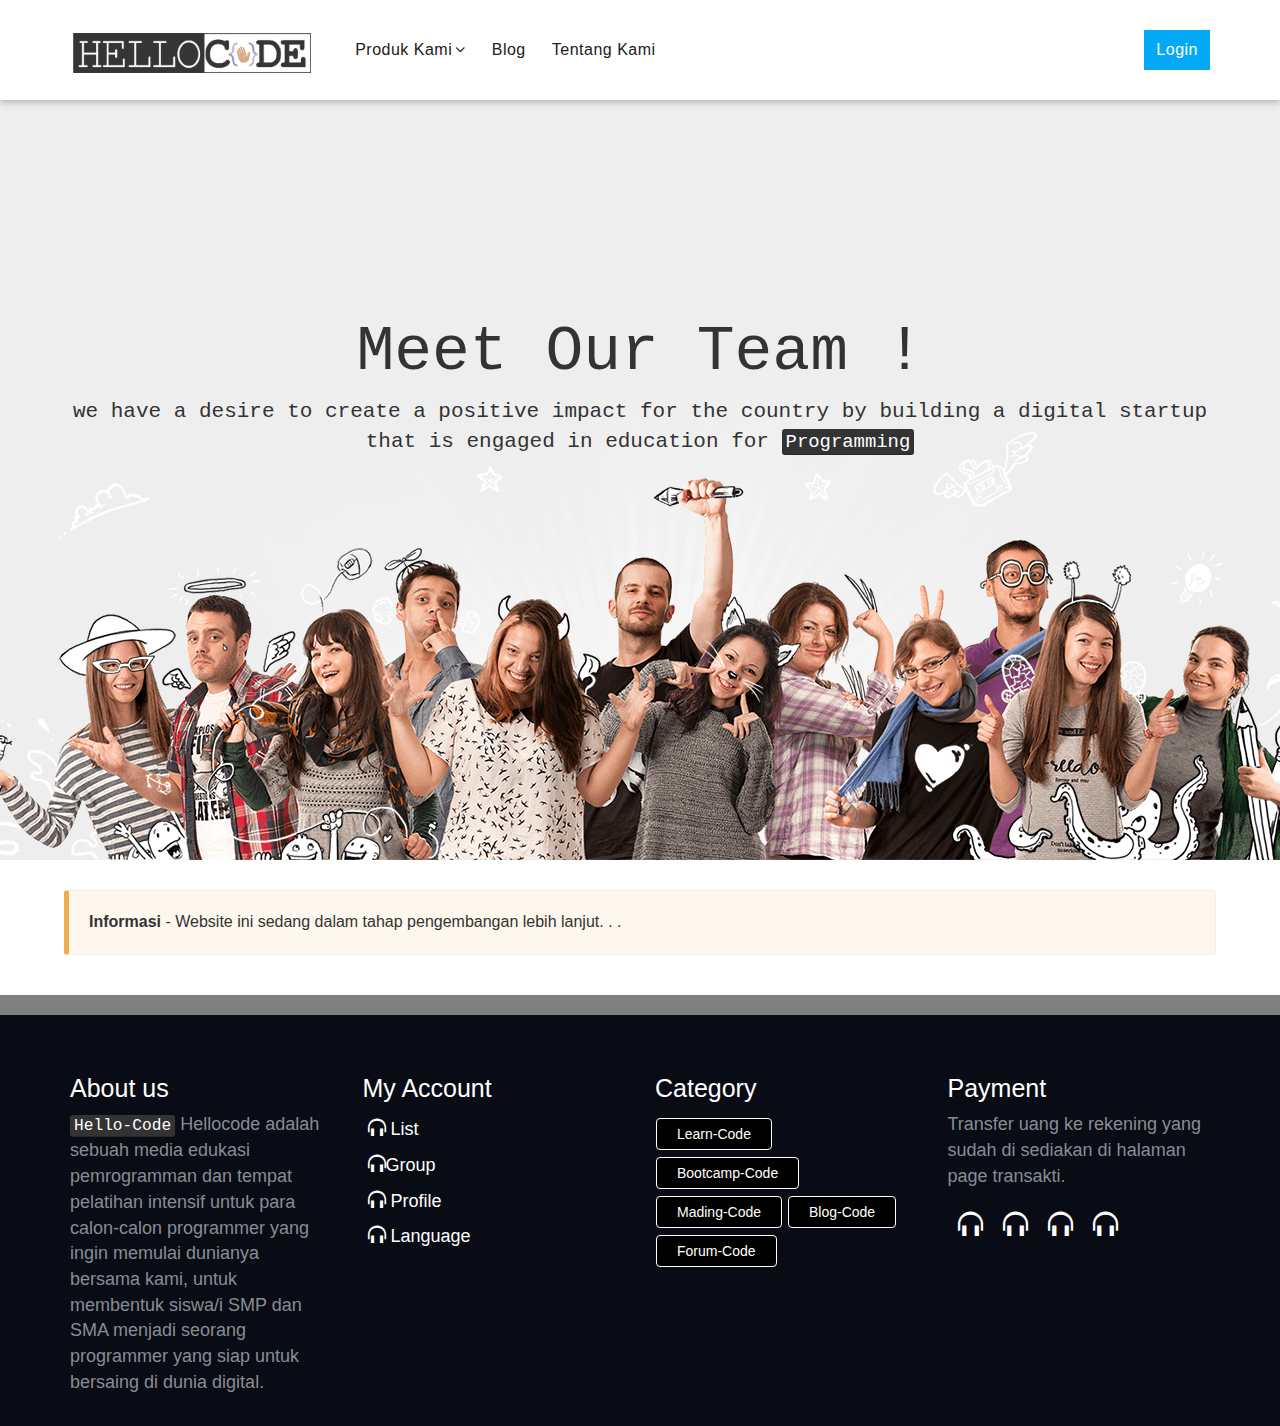
<file: about.html>
<!DOCTYPE html>
<html lang="en">

    <head>
        <meta charset="utf-8">
        <meta http-equiv="X-UA-Compatible" content="IE=edge">
        <meta name="viewport" content="width=device-width, initial-scale=1">
        <!-- The above 3 meta tags *must* come first in the head; any other head content must come *after* these tags -->
        <title>Bootcamp</title>

        <!-- Bootstrap -->
        <link rel="shortcut icon" href="gambar/icon/icon.png">
        <link href="css/bootstrap.min.css" rel="stylesheet">
        <link href="gayaku.css" rel="stylesheet">
        <link href='https://fonts.googleapis.com/css?family=Raleway:400,300,500,700,900' rel='stylesheet' type='text/css'>
        <!-- FontAwesome CSS -->
        <link href="assets/fonts/font-awesome/css/font-awesome.min.css" rel="stylesheet">
        <!-- Material Icons CSS -->
        <link href="assets/fonts/iconfont/material-icons.css" rel="stylesheet">
        <!-- animated-headline -->
        <link href="assets/css/animated-headline.css" rel="stylesheet">
        <!-- shortcodes -->
        <link href="assets/css/shortcodes/shortcodes.css" rel="stylesheet">
        <!-- materialize -->
        <link href="assets/materialize/css/materialize.min.css" rel="stylesheet">
        <!-- Bootstrap -->
        <link href="assets/bootstrap/css/bootstrap.min.css" rel="stylesheet">
        <!-- Style CSS -->
        <link href="style.css" rel="stylesheet">

        <!-- HTML5 shim and Respond.js for IE8 support of HTML5 elements and media queries -->
        <!-- WARNING: Respond.js doesn't work if you view the page via file:// -->
        <!--[if lt IE 9]>
<script src="https://oss.maxcdn.com/html5shiv/3.7.3/html5shiv.min.js"></script>
<script src="https://oss.maxcdn.com/respond/1.4.2/respond.min.js"></script>
<![endif]-->
    </head>

    <body>

        <header id="header" class="tt-nav">
            <div class="header-sticky light-header nav-boxed-color">
                <div class="container">
                    <div id="materialize-menu" class="menuzord">

                        <!--logo start-->
                        <a href="index.html" class="logo-brand ">
                            <img class="retina" src="gambar/icon/logo.png"/>
                        </a>
                        <!--logo end-->

                        <!--mega menu start-->
                        <ul class="menuzord-menu pull-left ">
                            
                                

                            </li>

                            <li><a href="javascript:void(0)">Produk Kami</a>
                                <div class="megamenu">
                                    <div class="megamenu-row text-center">
                                        <div class="col4">
                                            <img src="gambar/icon/learn.png" alt="">
                                            <ul class="list-unstyled clearfix">
                                                <li><a href="learn2.html">Learn-Code</a></li>
                                                
                                            </ul>
                                        </div>
                                        <div class="col4">
                                            <img src="gambar/icon/bootcamp.png" alt="">
                                            <ul class="list-unstyled clearfix">
                                                <li><a href="bootcamp.html">Bootcamp-Code</a></li>
                                                
                                            </ul>
                                        </div>
                                        <div class="col4">
                                            <img src="gambar/icon/mading.png" alt="">
                                            <ul class="list-unstyled clearfix">
                                                 <li><a href="mading.html">Mading-Code</a></li>
                                                
                                            </ul>
                                        </div>

                                    </div>
                                </div>
                            </li>

                            <li><a href="javascript:void(0)">Blog</a>

                            </li>
                            <li><a href="about.html">Tentang Kami</a></li>

                            
                        </ul>

                        <ul class="menuzord-menu pull-right">
                            <li class="active">
                                <a href="login.html">Login</a>
                            </li>
                            
                        </ul>
                        <!--mega menu end-->

                    </div>
                </div>
            </div>

        </header>
        <!--header end-->

        <div class="jumbotron text-center" id="jumboabout">
            <div class="container">
                <h1 id="about">Meet Our Team ! </h1>
                <p>we have a desire to create a positive impact for the country by building a digital startup that is engaged in education for <kbd>Programming</kbd></p>
            </div>

        </div>



       




        <div class="oaerror warning">
            <strong>Informasi</strong> - Website ini sedang dalam tahap pengembangan lebih lanjut. . .
        </div>

        <br>
        <br>



        <section class="footerbawah">
                <footer class="footerr">
                    <div class="container">
                       
                        <div class="row">
                            <div class="col-sm-3">
                                <h4 class="title ">About us</h4>
                                <p><kbd>Hello-Code</kbd> Hellocode adalah sebuah media edukasi pemrogramman dan tempat pelatihan intensif untuk para calon-calon programmer yang ingin memulai dunianya bersama kami,
                                     untuk membentuk siswa/i SMP dan SMA menjadi seorang programmer yang siap untuk bersaing di dunia digital.</p>
                                
                            </div>
                            <div class="col-sm-3">
                                <h4 class="title">My Account</h4>
                                <span class="acount-icon">          
                                    <a href="#"><i class="glyphicon glyphicon-headphones" aria-hidden="true"></i> List</a>
                                    <a href="#"><i class="glyphicon glyphicon-headphones" aria-hidden="true"></i>Group</a>
                                    <a href="#"><i class="glyphicon glyphicon-headphones" aria-hidden="true"></i> Profile</a>
                                    <a href="#"><i class="glyphicon glyphicon-headphones" aria-hidden="true"></i> Language</a>           
                                </span>
                            </div>
                            <div class="col-sm-3">
                                <h4 class="title">Category</h4>
                                <div class="category">
                                    <a href="#">Learn-Code</a>
                                    <a href="#">Bootcamp-Code</a>
                                    <a href="#">Mading-Code</a>
                                    <a href="#">Blog-Code</a>
                                    <a href="#">Forum-Code</a>
                                </div>
                            </div>
                            <div class="col-sm-3">
                                <h4 class="title">Payment</h4>
                                <p>Transfer uang ke rekening yang sudah di sediakan di halaman page transakti.</pr>
                                <ul class="payment">
                                    <li><a href="#"><i class="glyphicon glyphicon-headphones" aria-hidden="true"></i></a></li>
                                    <li><a href="#"><i class="glyphicon glyphicon-headphones" aria-hidden="true"></i></a></li>
                                    <li><a href="#"><i class="glyphicon glyphicon-headphones" aria-hidden="true"></i></a></li>
                                    <li><a href="#"><i class="glyphicon glyphicon-headphones" aria-hidden="true"></i></a></li>
                                </ul>
                            </div>
                        </div>
                       
                        
                    </div>
                </footer>
            </section>

            <!-- Preloader -->
        <div id="preloader">
                <div class="preloader-position"> 
                  <img src="gambar/icon/logo.png" style="width: 500px;" alt="logo" >
                  <div class="progress">
                    <div class="indeterminate"></div>
                  </div>
                </div>
              </div>
              <!-- End Preloader -->


        <!-- jQuery (necessary for Bootstrap's JavaScript plugins) -->
        <script src="https://ajax.googleapis.com/ajax/libs/jquery/1.12.4/jquery.min.js"></script>
        <!-- Include all compiled plugins (below), or include individual files as needed -->
        <!-- jQuery -->
        <script src="assets/js/jquery-2.1.3.min.js"></script>
        <script src="assets/bootstrap/js/bootstrap.min.js"></script>
        <script src="assets/materialize/js/materialize.min.js"></script>
        <script src="assets/js/menuzord.js"></script>
        <script src="assets/js/jquery.easing.min.js"></script>
        <script src="assets/js/jquery.sticky.min.js"></script>
        <script src="assets/js/smoothscroll.min.js"></script>
        <script src="assets/js/jquery.stellar.min.js"></script>
        <script src="assets/js/imagesloaded.js"></script>
        <script src="assets/js/animated-headline.js"></script>
        <script src="assets/js/scripts.js"></script>    
    </body>

</html>
</file>
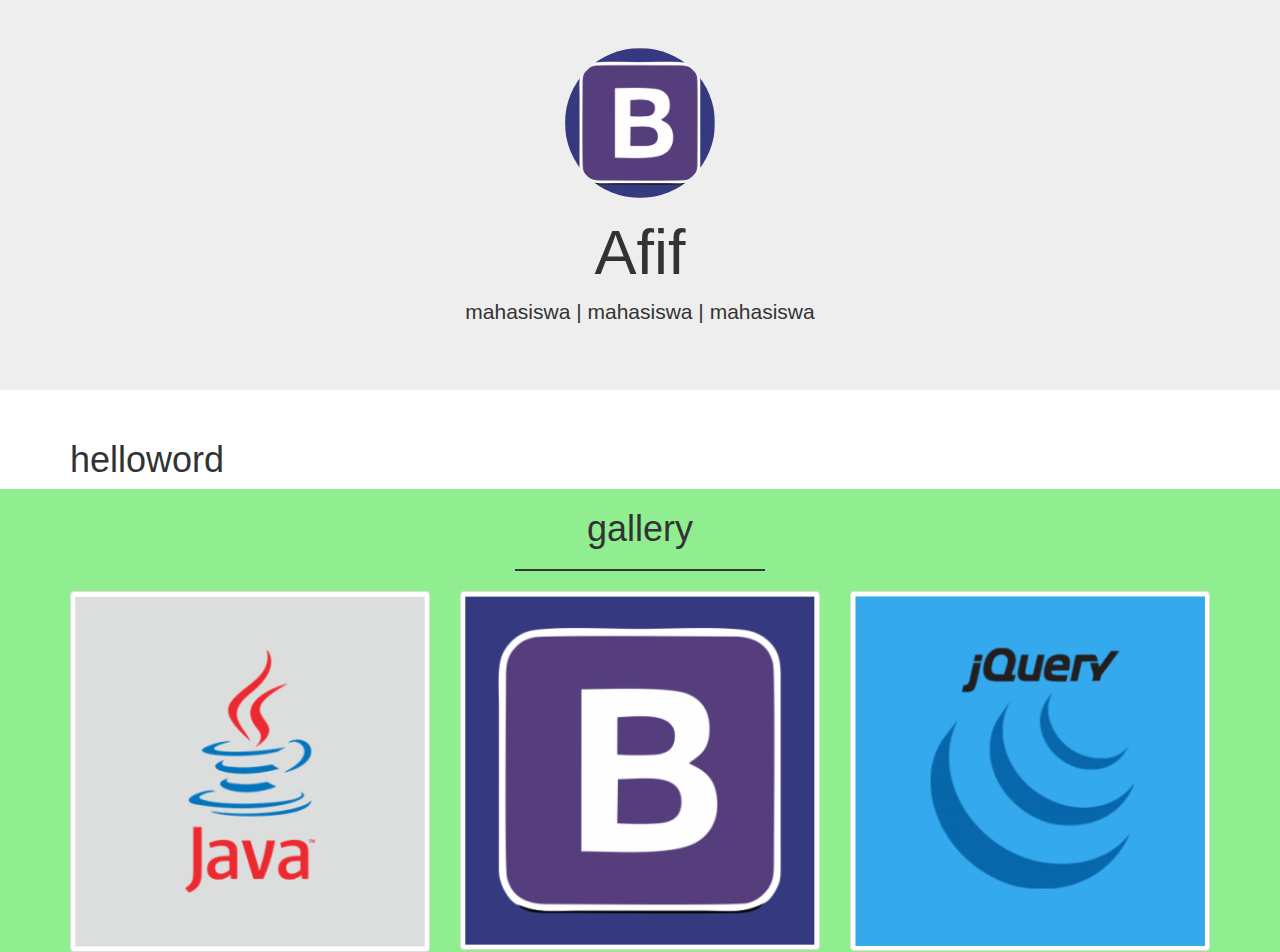
<file: coba.html>
<!DOCTYPE html>
<html lang="en">
  <head>
    <meta charset="utf-8">
    <meta http-equiv="X-UA-Compatible" content="IE=edge">
    <meta name="viewport" content="width=device-width, initial-scale=1">
    <!-- The above 3 meta tags *must* come first in the head; any other head content must come *after* these tags -->
    <title>Bootstrap 101 Template</title>

    <!-- Bootstrap -->
    <link href="css/bootstrap.min.css" rel="stylesheet">
    <link href="gayasaya.css" rel="stylesheet">
    <style>
        .animate{
            transition: 1s;
        }
        .animate:hover{
            transform: rotate(360deg);
            border-radius: 100px;
        }
    </style>

    <!-- HTML5 shim and Respond.js for IE8 support of HTML5 elements and media queries -->
    <!-- WARNING: Respond.js doesn't work if you view the page via file:// -->
    <!--[if lt IE 9]>
      <script src="https://oss.maxcdn.com/html5shiv/3.7.3/html5shiv.min.js"></script>
      <script src="https://oss.maxcdn.com/respond/1.4.2/respond.min.js"></script>
    <![endif]-->
  </head>
  <body>
    
    <div class="jumbotron text-center" id="jumbotron1">
        <img  class="img img-circle" src="gambar/icon/bootstrap.png" style="width: 150px;">
        <h1>Afif</h1>
        <p>mahasiswa | mahasiswa | mahasiswa</p>
    </div>
    
    <section class="ini bungkus 1">
        <div class="container">
            <div class="row">
                <div class="col-md-12">
                    <h1>helloword</h1>
                </div>
            </div>
        </div>
    </section>

   




















   
   <section class="konten2">
       <div class="container">
          <h1 class="text-center">gallery</h1>
          <hr>
           <div class="row">
               <div class="col-md-4">
                   <a href="#"><img class="img img-thumbnail animate" src="gambar/icon/java.png"></a>
               </div>
               <div class="col-md-4">
                   <a href="#"><img class="img img-thumbnail animate" src="gambar/icon/bootstrap.png"></a>
               </div>
               <div class="col-md-4">
                   <a href="#"><img class="img img-thumbnail animate" src="gambar/icon/jquery.png"></a>
               </div>
           </div>
       </div>
   </section>
   
   
   <section></section>
   <div></div>
   <span></span>
   
   
   <tr style="padding: 50px;">
       
   </tr>
   
   
   
   
   
   
   
   
   
    <!-- jQuery (necessary for Bootstrap's JavaScript plugins) -->
    <script src="https://ajax.googleapis.com/ajax/libs/jquery/1.12.4/jquery.min.js"></script>
    <!-- Include all compiled plugins (below), or include individual files as needed -->
    <script src="js/bootstrap.min.js"></script>
  </body>
</html>
</file>
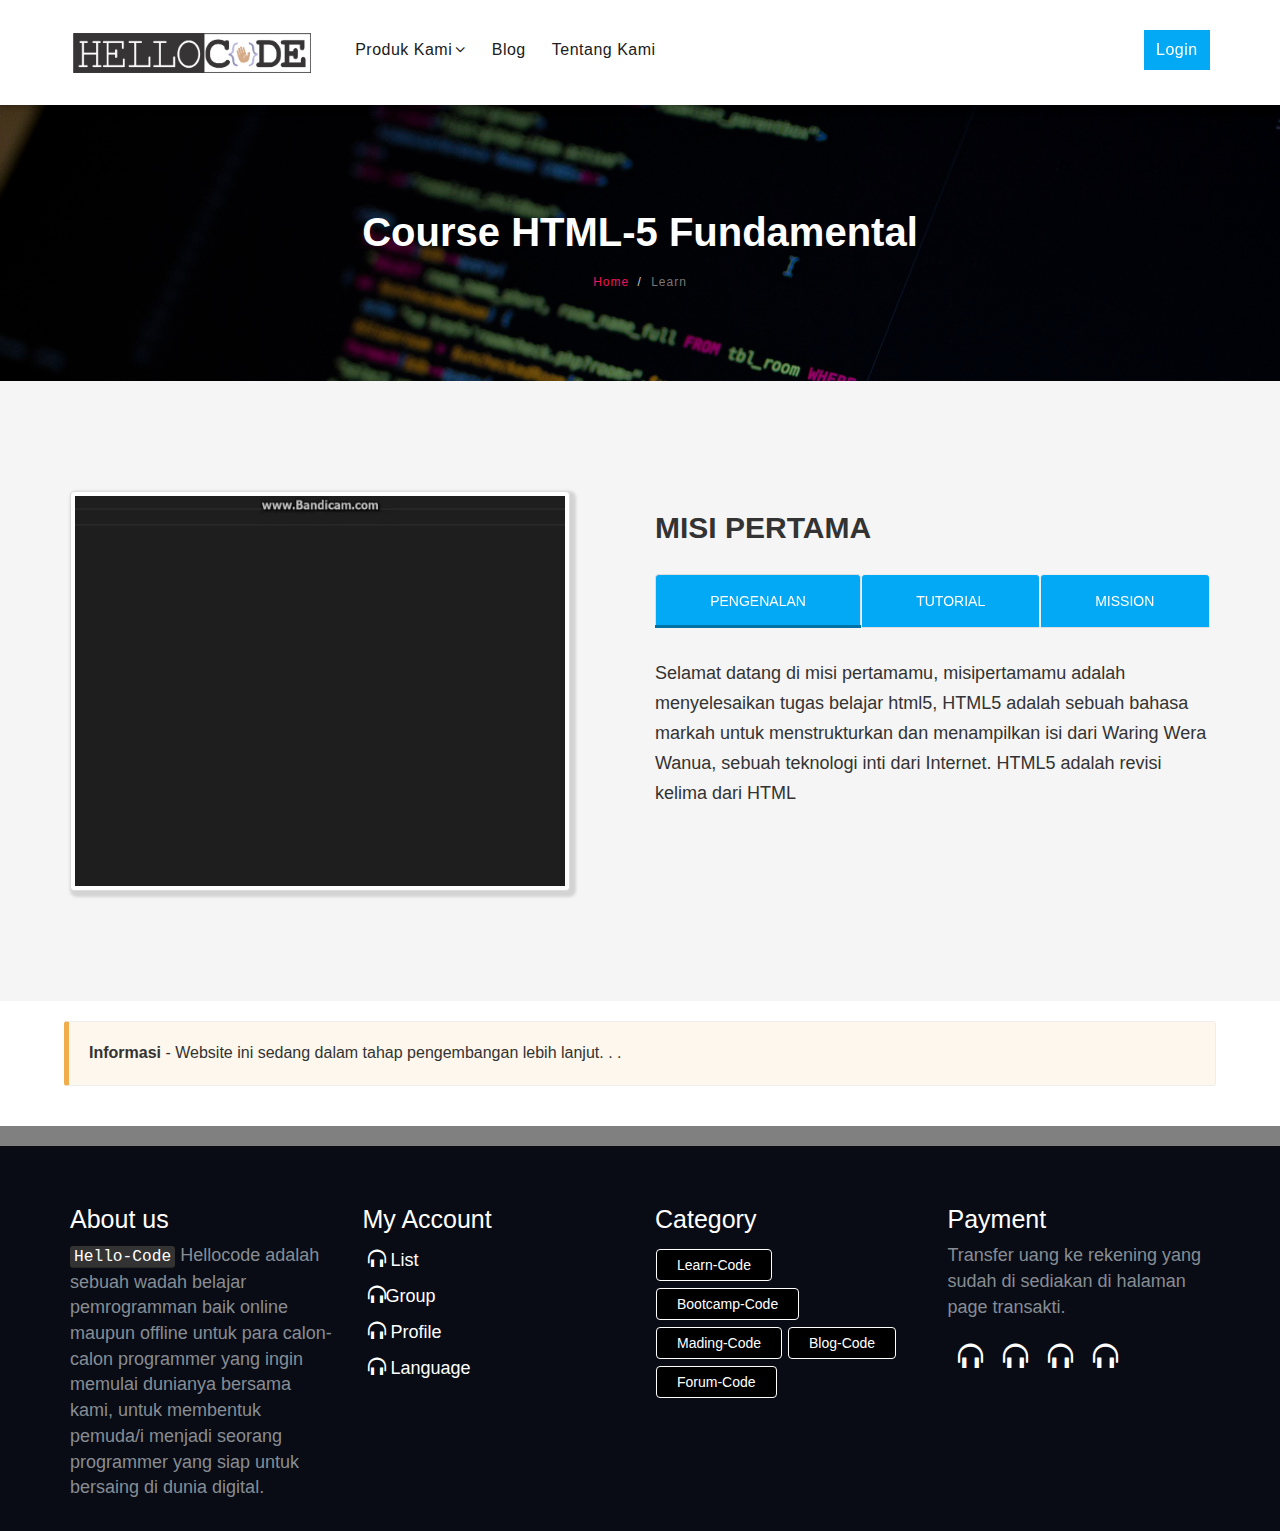
<file: learn-detail.html>
<!DOCTYPE html>
<html lang="en">
    <head>
        <meta charset="utf-8">
        <meta http-equiv="X-UA-Compatible" content="IE=edge">
        <meta name="viewport" content="width=device-width, initial-scale=1">
        <!-- The above 3 meta tags *must* come first in the head; any other head content must come *after* these tags -->
        <title>Learn-Code</title>

        <!-- Bootstrap -->
        <link rel="shortcut icon" href="gambar/icon/icon.png">
        <link href="css/bootstrap.min.css" rel="stylesheet">
        <link href="gayaku.css" rel="stylesheet">
        <link href='https://fonts.googleapis.com/css?family=Raleway:400,300,500,700,900' rel='stylesheet' type='text/css'>
        <!-- FontAwesome CSS -->
        <link href="assets/fonts/font-awesome/css/font-awesome.min.css" rel="stylesheet">
        <!-- Material Icons CSS -->
        <link href="assets/fonts/iconfont/material-icons.css" rel="stylesheet">
        <!-- animated-headline -->
        <link href="assets/css/animated-headline.css" rel="stylesheet">
        <!-- shortcodes -->
        <link href="assets/css/shortcodes/shortcodes.css" rel="stylesheet">
        <!-- materialize -->
        <link href="assets/materialize/css/materialize.min.css" rel="stylesheet">
        <!-- Bootstrap -->
        <link href="assets/bootstrap/css/bootstrap.min.css" rel="stylesheet">
        <!-- Style CSS -->
        <link href="style.css" rel="stylesheet">
        

        <!-- HTML5 shim and Respond.js for IE8 support of HTML5 elements and media queries -->
        <!-- WARNING: Respond.js doesn't work if you view the page via file:// -->
        <!--[if lt IE 9]>
<script src="https://oss.maxcdn.com/html5shiv/3.7.3/html5shiv.min.js"></script>
<script src="https://oss.maxcdn.com/respond/1.4.2/respond.min.js"></script>
<![endif]-->
    </head>
    <body >

        <header id="header" class="tt-nav">
            <div class="header-sticky light-header nav-boxed-color">
                <div class="container">
                    <div id="materialize-menu" class="menuzord">

                        <!--logo start-->
                        <a href="index.html" class="logo-brand ">
                            <img class="retina" src="gambar/icon/logo.png"/>
                        </a>
                        <!--logo end-->

                        <!--mega menu start-->
                        <ul class="menuzord-menu pull-left ">
                            
                                

                            </li>

                            <li><a href="javascript:void(0)">Produk Kami</a>
                                <div class="megamenu">
                                    <div class="megamenu-row text-center">
                                        <div class="col4">
                                            <img src="gambar/icon/learn.png" alt="">
                                            <ul class="list-unstyled clearfix">
                                                <li><a href="learn2.html"> <img src="gambar/icon/learn.png" alt=""> Learn-Code</a></li>
                                                
                                            </ul>
                                        </div>
                                        <div class="col4">
                                            
                                            <ul class="list-unstyled clearfix">
                                                <li><a href="bootcamp.html"> <img src="gambar/icon/bootcamp.png" alt=""> Bootcamp-Code</a></li>
                                                
                                            </ul>
                                        </div>
                                        <div class="col4">
                                            
                                            <ul class="list-unstyled clearfix">
                                                 <li><a href="mading.html"> <img src="gambar/icon/mading.png" alt=""> Mading-Code</a></li>
                                                
                                            </ul>
                                        </div>

                                    </div>
                                </div>
                            </li>

                            <li><a href="javascript:void(0)">Blog</a>

                            </li>
                            <li><a href="about.html">Tentang Kami</a></li>

                            
                        </ul>

                        <ul class="menuzord-menu pull-right">
                            <li class="active">
                                <a class="waves-effect waves-light mt-20" href="login.html">Login</a>
                            </li>
                            
                        </ul>
                        <!--mega menu end-->

                    </div>
                </div>
            </div>

        </header>
        <!--header end-->

        <!--page title start-->
        <section class="page-title page-title-bg page-title-center ptb-90" style="background-image: url(gambar/bg2.jpg)">
            <div class="container">
                <h2 class="text-bold white-text font-40">Course HTML-5 Fundamental</h2>
                <ol class="breadcrumb">
                    <li><a href="#">Home</a></li>
                    <li class="active">Learn</li>
                </ol>
            </div>
        </section>
        <!--page title end-->

        

        <section class="section-padding gray-bg">
            <div class="container">
              <div class="row">
                <div class="col-md-6 counter-section mb-sm-50">
                  <img src="gambar/gif1.gif" alt="" style="width: 500px; height: 400px; box-shadow: lightgray 3px 3px 3px 3px;" class="img img-thumbnail" >
                </div>

                <div class="col-md-6">
                    <h2 class="text-bold text-uppercase mb-30">Misi Pertama</h2>
                    <div class="border-tab primary-nav corporate-demo-tab">

                      <!-- Nav tabs -->
                      <ul class="nav nav-tabs nav-justified" role="tablist">
                        <li role="presentation" class="active"><a href="#tab-10" class="waves-effect waves-dark"  role="tab" data-toggle="tab">Pengenalan</a></li>
                        <li role="presentation"><a href="#tab-11" class="waves-effect waves-dark" role="tab" data-toggle="tab">Tutorial</a></li>
                        <li role="presentation"><a href="#tab-12" class="waves-effect waves-dark" role="tab" data-toggle="tab">Mission</a></li>
                      </ul>

                      <!-- Tab panes -->
                      <div class="panel-body">
                        <div class="tab-content">
                          <div role="tabpanel" class="tab-pane fade in active" id="tab-10">
                              <p>Selamat datang di misi pertamamu, misipertamamu adalah menyelesaikan tugas belajar html5,

                                HTML5 adalah sebuah bahasa markah untuk menstrukturkan dan menampilkan isi dari Waring Wera Wanua, sebuah teknologi inti dari Internet. HTML5 adalah revisi kelima dari HTML</p>
                               </div>
                          <div role="tabpanel" class="tab-pane fade" id="tab-11">
                            <p>Selamat datang di misi pertamamu, misipertamamu adalah menyelesaikan tugas belajar html5,

                                HTML5 adalah sebuah bahasa markah untuk menstrukturkan dan menampilkan isi dari Waring Wera Wanua, sebuah teknologi inti dari Internet. HTML5 adalah revisi kelima dari HTML</p>
                               </div>
                          <div role="tabpanel" class="tab-pane fade" id="tab-12">
                            <p>Selamat datang di misi pertamamu, misipertamamu adalah menyelesaikan tugas belajar html5,

                                HTML5 adalah sebuah bahasa markah untuk menstrukturkan dan menampilkan isi dari Waring Wera Wanua, sebuah teknologi inti dari Internet. HTML5 adalah revisi kelima dari HTML</p>
                               </div>
                        </div>
                      </div>
                    </div><!-- /.border-bottom-tab -->
                </div>
              </div>
            </div><!-- /.container -->
        </section>

        
        
<br>

        <div class="oaerror warning">
            <strong>Informasi</strong> - Website ini sedang dalam tahap pengembangan lebih lanjut. . .
        </div>
        <br>
        <br>


        <section class="footerbawah">
            <footer class="footerr">
                <div class="container">
                   
                    <div class="row">
                        <div class="col-sm-3">
                            <h4 class="title ">About us</h4>
                            <p><kbd>Hello-Code</kbd> Hellocode adalah sebuah wadah belajar pemrogramman baik online maupun offline untuk para calon-calon programmer yang ingin memulai dunianya bersama kami, untuk membentuk pemuda/i menjadi seorang programmer yang siap untuk bersaing di dunia digital.</p>
                            
                        </div>
                        <div class="col-sm-3">
                            <h4 class="title">My Account</h4>
                            <span class="acount-icon">          
                                <a href="#"><i class="glyphicon glyphicon-headphones" aria-hidden="true"></i> List</a>
                                <a href="#"><i class="glyphicon glyphicon-headphones" aria-hidden="true"></i>Group</a>
                                <a href="#"><i class="glyphicon glyphicon-headphones" aria-hidden="true"></i> Profile</a>
                                <a href="#"><i class="glyphicon glyphicon-headphones" aria-hidden="true"></i> Language</a>           
                            </span>
                        </div>
                        <div class="col-sm-3">
                            <h4 class="title">Category</h4>
                            <div class="category">
                                <a href="#">Learn-Code</a>
                                <a href="#">Bootcamp-Code</a>
                                <a href="#">Mading-Code</a>
                                <a href="#">Blog-Code</a>
                                <a href="#">Forum-Code</a>
                            </div>
                        </div>
                        <div class="col-sm-3">
                            <h4 class="title">Payment</h4>
                            <p>Transfer uang ke rekening yang sudah di sediakan di halaman page transakti.</pr>
                            <ul class="payment">
                                <li><a href="#"><i class="glyphicon glyphicon-headphones" aria-hidden="true"></i></a></li>
                                <li><a href="#"><i class="glyphicon glyphicon-headphones" aria-hidden="true"></i></a></li>
                                <li><a href="#"><i class="glyphicon glyphicon-headphones" aria-hidden="true"></i></a></li>
                                <li><a href="#"><i class="glyphicon glyphicon-headphones" aria-hidden="true"></i></a></li>
                            </ul>
                        </div>
                    </div>
                   
                    
                </div>
            </footer>
        </section>




        <!-- jQuery (necessary for Bootstrap's JavaScript plugins) -->
        <script src="https://ajax.googleapis.com/ajax/libs/jquery/1.12.4/jquery.min.js"></script>
        <!-- Include all compiled plugins (below), or include individual files as needed -->


        <!-- jQuery -->
       <script src="assets/js/jquery-2.1.3.min.js"></script>
        <script src="assets/bootstrap/js/bootstrap.min.js"></script>
        <script src="assets/materialize/js/materialize.min.js"></script>
        <script src="assets/js/jquery.easing.min.js"></script>
        <script src="assets/js/jquery.sticky.min.js"></script>
        <script src="assets/js/smoothscroll.min.js"></script>
        <script src="assets/js/imagesloaded.js"></script>
        <script src="assets/js/jquery.stellar.min.js"></script>
        <script src="assets/js/jquery.inview.min.js"></script>
        <script src="assets/js/jquery.shuffle.min.js"></script>
        <script src="assets/js/menuzord.js"></script>
        <script src="assets/js/bootstrap-tabcollapse.min.js"></script>
        <script src="assets/owl.carousel/owl.carousel.min.js"></script>
        <script src="assets/flexSlider/jquery.flexslider-min.js"></script>
        <script src="assets/magnific-popup/jquery.magnific-popup.min.js"></script>
        <script src="assets/js/scripts.js"></script>
    </body>
</html>
</file>
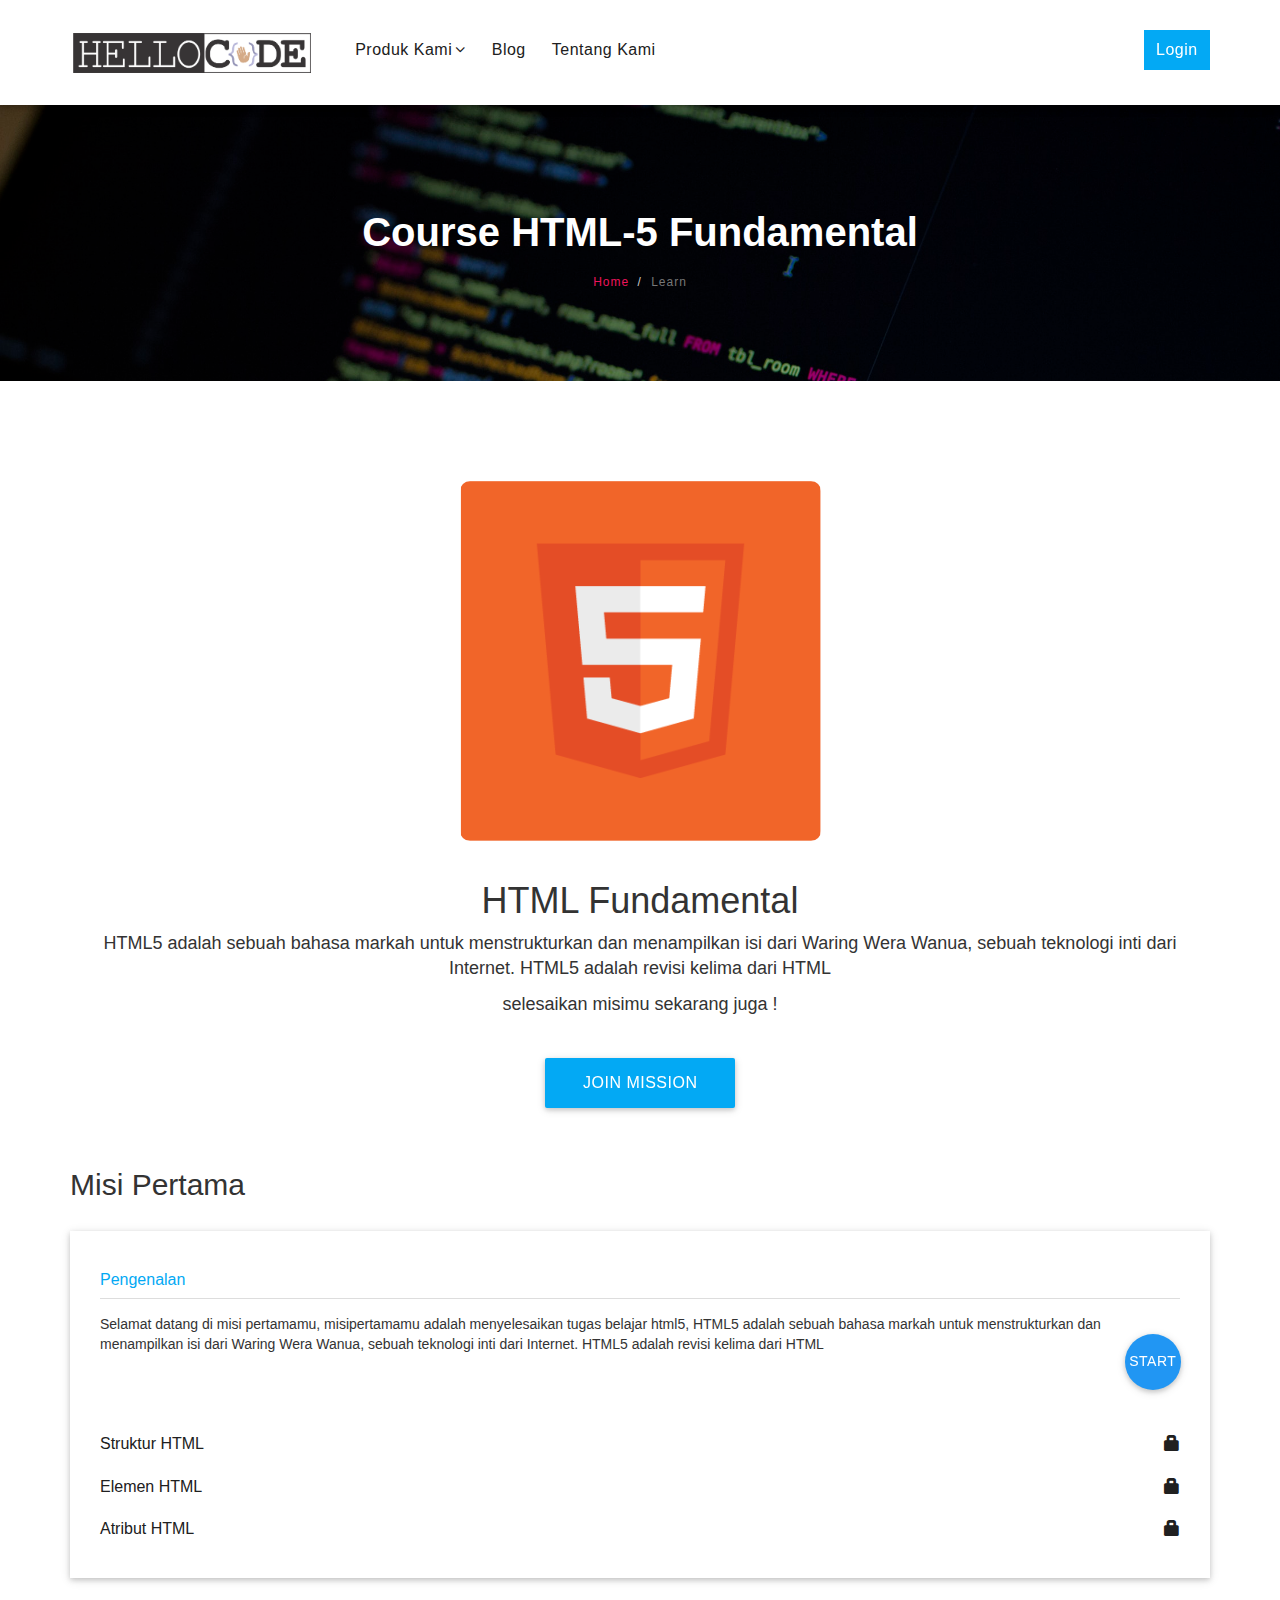
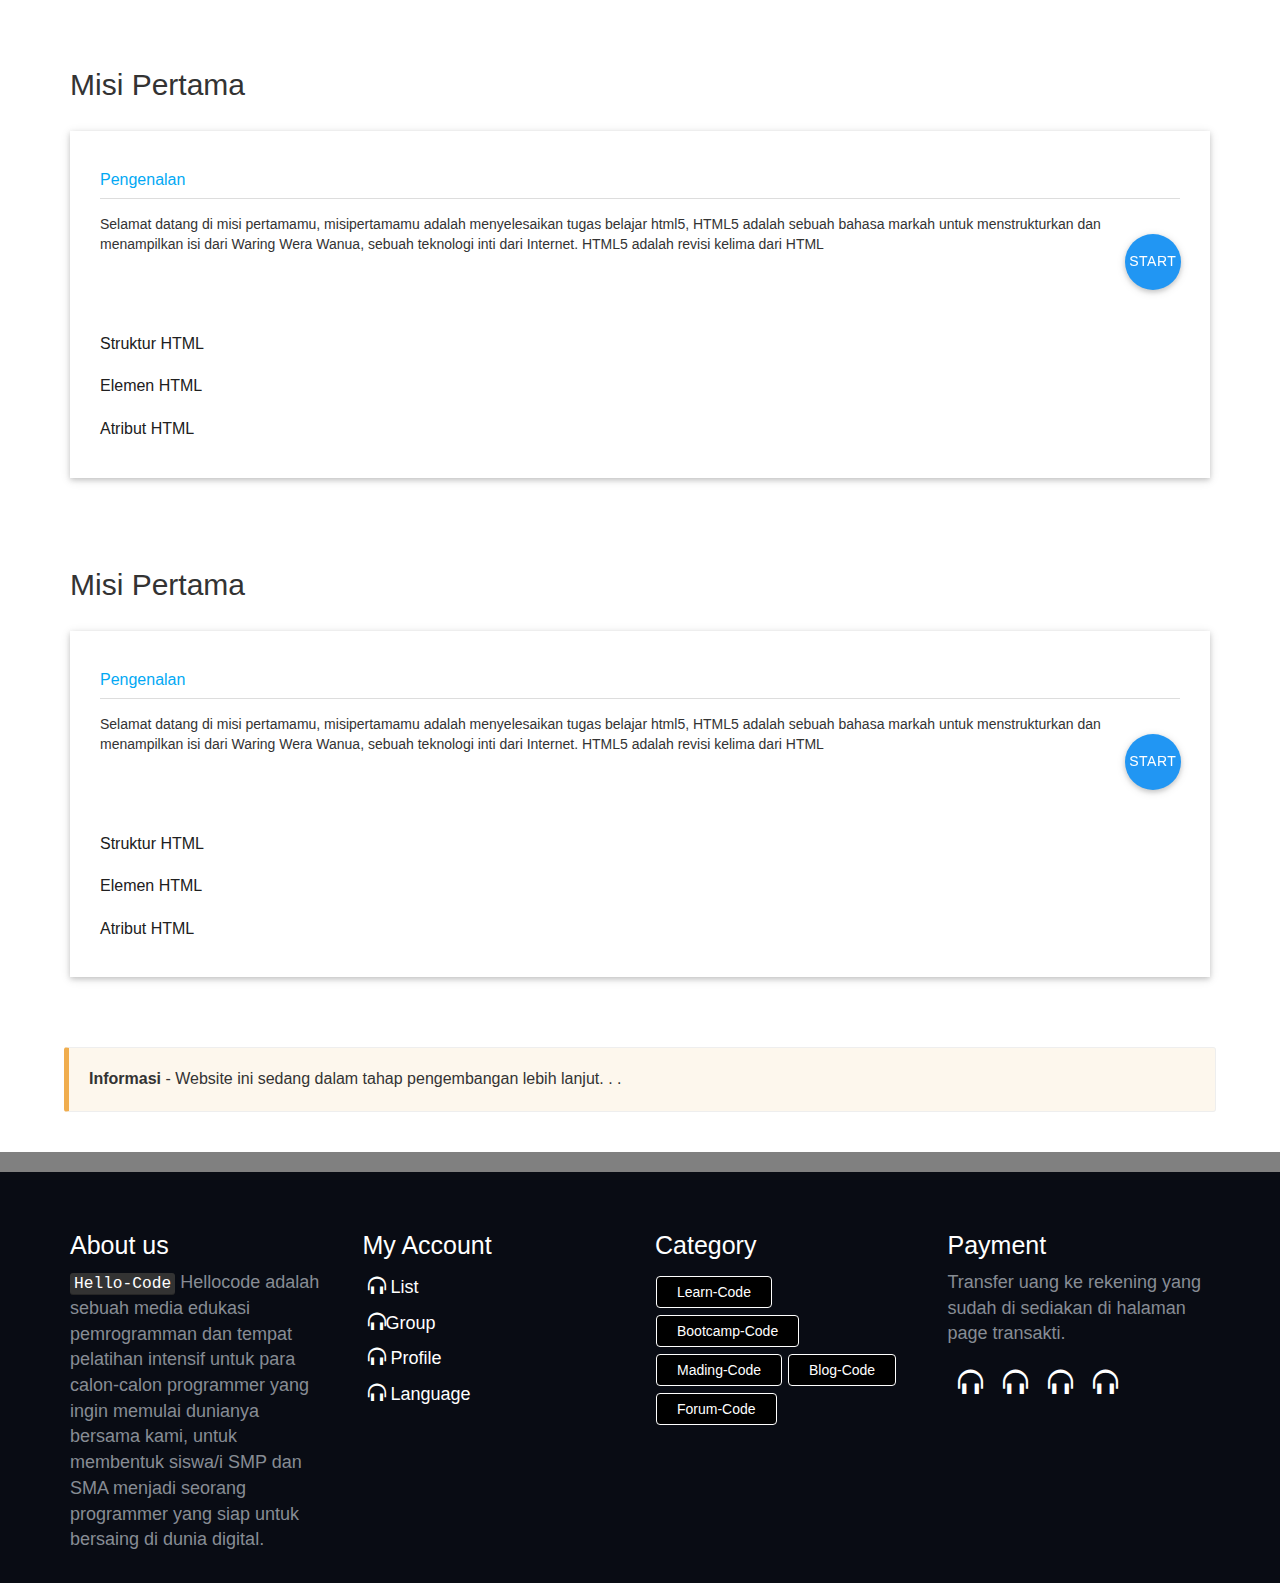
<file: learn-html.html>
<!DOCTYPE html>
<html lang="en">
    <head>
        <meta charset="utf-8">
        <meta http-equiv="X-UA-Compatible" content="IE=edge">
        <meta name="viewport" content="width=device-width, initial-scale=1">
        <!-- The above 3 meta tags *must* come first in the head; any other head content must come *after* these tags -->
        <title>Learn-Code</title>

        <!-- Bootstrap -->
        <link rel="shortcut icon" href="gambar/icon/icon.png">
        <link href="css/bootstrap.min.css" rel="stylesheet">
        <link href="gayaku.css" rel="stylesheet">
        <link href='https://fonts.googleapis.com/css?family=Raleway:400,300,500,700,900' rel='stylesheet' type='text/css'>
        <!-- FontAwesome CSS -->
        <link href="assets/fonts/font-awesome/css/font-awesome.min.css" rel="stylesheet">
        <!-- Material Icons CSS -->
        <link href="assets/fonts/iconfont/material-icons.css" rel="stylesheet">
        <!-- animated-headline -->
        <link href="assets/css/animated-headline.css" rel="stylesheet">
        <!-- shortcodes -->
        <link href="assets/css/shortcodes/shortcodes.css" rel="stylesheet">
        <!-- materialize -->
        <link href="assets/materialize/css/materialize.min.css" rel="stylesheet">
        <!-- Bootstrap -->
        <link href="assets/bootstrap/css/bootstrap.min.css" rel="stylesheet">
        <!-- Style CSS -->
        <link href="style.css" rel="stylesheet">
        

        <!-- HTML5 shim and Respond.js for IE8 support of HTML5 elements and media queries -->
        <!-- WARNING: Respond.js doesn't work if you view the page via file:// -->
        <!--[if lt IE 9]>
<script src="https://oss.maxcdn.com/html5shiv/3.7.3/html5shiv.min.js"></script>
<script src="https://oss.maxcdn.com/respond/1.4.2/respond.min.js"></script>
<![endif]-->
    </head>
    <body>

        <header id="header" class="tt-nav">
            <div class="header-sticky light-header nav-boxed-color">
                <div class="container">
                    <div id="materialize-menu" class="menuzord">

                        <!--logo start-->
                        <a href="index.html" class="logo-brand ">
                            <img class="retina" src="gambar/icon/logo.png"/>
                        </a>
                        <!--logo end-->

                        <!--mega menu start-->
                        <ul class="menuzord-menu pull-left ">
                            
                                

                            </li>

                            <li><a href="javascript:void(0)">Produk Kami</a>
                              <div class="megamenu">
                                  <div class="megamenu-row text-center">
                                      <div class="col4">
                                           
                                          <ul class="list-unstyled clearfix">
                                              <li><a href="learn2.html"> <img src="gambar/icon/learn.png" alt=""> Learn-Code</a></li>
                                              
                                          </ul>
                                      </div>
                                      <div class="col4">
                                          
                                          <ul class="list-unstyled clearfix">
                                              <li><a href="bootcamp.html"> <img src="gambar/icon/bootcamp.png" alt=""> Bootcamp-Code</a></li>
                                              
                                          </ul>
                                      </div>
                                      <div class="col4">
                                          
                                          <ul class="list-unstyled clearfix">
                                               <li><a href="mading.html"> <img src="gambar/icon/mading.png" alt=""> Mading-Code</a></li>
                                              
                                          </ul>
                                      </div>

                                  </div>
                              </div>
                          </li>

                            <li><a href="javascript:void(0)">Blog</a>

                            </li>
                            <li><a href="about.html">Tentang Kami</a></li>

                            
                        </ul>

                        <ul class="menuzord-menu pull-right">
                            <li class="active">
                                <a class="waves-effect waves-light mt-20" href="login.html">Login</a>
                            </li>
                            
                        </ul>
                        <!--mega menu end-->

                    </div>
                </div>
            </div>

        </header>
        <!--header end-->

        <!--page title start-->
        <section class="page-title page-title-bg page-title-center ptb-90" style="background-image: url(gambar/bg2.jpg)">
            <div class="container">
                <h2 class="text-bold white-text font-40">Course HTML-5 Fundamental</h2>
                <ol class="breadcrumb">
                    <li><a href="#">Home</a></li>
                    <li class="active">Learn</li>
                </ol>
            </div>
        </section>
        <!--page title end-->

        

        <div class="container text-center" style="padding-top: 100px;">
            <div class="row">
                <div class="col-md-12">
                    <img src="gambar/icon/html5.png" style="border-radius: 10px; box-shadow:black;" alt="">
                    <br><br>
                    <h1>HTML Fundamental</h1>
                    <p>HTML5 adalah sebuah bahasa markah untuk menstrukturkan dan menampilkan isi dari Waring Wera Wanua, sebuah teknologi inti dari Internet. HTML5 adalah revisi kelima dari HTML</p>
                    <p>selesaikan misimu sekarang juga !</p>
                    <a href="" class="btn btn-lg waves-effect waves-light mt-30">Join Mission</a>
                </div>
            </div>
        </div>

        <br><br>

        <!-- Flat Accordion -->
        <section class="padding-bottom-50">
            <div class="container">
              <div class="row">

                <div class="col-md-12">
                  <h2 class="mb-30">Misi Pertama</h2>

                  <div class="panel-group flat-accordion brand-accordion z-depth-1" id="flat-one">
                    <div class="panel panel-default">
                      <div class="panel-heading">
                        <h3 class="panel-title">
                          <a data-toggle="collapse" data-parent="#flat-one" href="#collapse-flat-one">
                            Pengenalan
                          </a>
                        </h3>
                      </div>
                      <div id="collapse-flat-one" class="panel-collapse collapse in">
                        <div class="panel-body">
                            Selamat datang di misi pertamamu, misipertamamu adalah menyelesaikan tugas belajar html5, HTML5 adalah sebuah bahasa markah untuk menstrukturkan dan menampilkan isi dari Waring Wera Wanua, sebuah teknologi inti dari Internet. HTML5 adalah revisi kelima dari HTML  
                            <a href="learn-detail.html"><button class="waves-effect waves-circle waves-light btn-floating btn-large blue pull-right">
                                start
                              </button></a>
                        </div>
                      </div>
                    </div>
                    <div class="panel panel-default">
                      <div class="panel-heading">
                        <h3 class="panel-title">
                          <a class="collapsed" data-toggle="collapse" data-parent="#flat-one" href="#collapse-flat-two">
                            Struktur HTML <span class="glyphicon glyphicon-lock" style="float:right;"></span>
                          </a>
                        </h3>
                      </div>
                      <div id="collapse-flat-two" class="panel-collapse collapse">
                        <div class="panel-body">
                            Selamat datang di misi pertamamu, misipertamamu adalah menyelesaikan tugas belajar html5, HTML5 adalah sebuah bahasa markah untuk menstrukturkan dan menampilkan isi dari Waring Wera Wanua, sebuah teknologi inti dari Internet. HTML5 adalah revisi kelima dari HTML
                        
                            <a href="learn-detail.html"><button class="waves-effect waves-circle waves-light btn-floating btn-large blue pull-right">
                                start
                              </button></a>
                        </div>
                      </div>
                    </div>
                    <div class="panel panel-default">
                      <div class="panel-heading">
                        <h3 class="panel-title">
                          <a class="collapsed" data-toggle="collapse" data-parent="#flat-one" href="#collapse-flat-three">
                            Elemen HTML <span class="glyphicon glyphicon-lock" style="float:right;"></span>
                          </a>
                        </h3>
                      </div>
                      <div id="collapse-flat-three" class="panel-collapse collapse">
                        <div class="panel-body">
                            Selamat datang di misi pertamamu, misipertamamu adalah menyelesaikan tugas belajar html5, HTML5 adalah sebuah bahasa markah untuk menstrukturkan dan menampilkan isi dari Waring Wera Wanua, sebuah teknologi inti dari Internet. HTML5 adalah revisi kelima dari HTML
                            <a href="learn-detail.html"><button class="waves-effect waves-circle waves-light btn-floating btn-large blue pull-right">
                                start
                              </button></a>
                        </div>
                      </div>
                    </div>
                    <div class="panel panel-default">
                      <div class="panel-heading">
                        <h3 class="panel-title">
                          <a class="collapsed" data-toggle="collapse" data-parent="#flat-one" href="#collapse-flat-four">
                            Atribut HTML <span class="glyphicon glyphicon-lock" style="float:right;"></span>
                          </a>
                        </h3>
                      </div>
                      <div id="collapse-flat-four" class="panel-collapse collapse">
                        <div class="panel-body">
                            Selamat datang di misi pertamamu, misipertamamu adalah menyelesaikan tugas belajar html5, HTML5 adalah sebuah bahasa markah untuk menstrukturkan dan menampilkan isi dari Waring Wera Wanua, sebuah teknologi inti dari Internet. HTML5 adalah revisi kelima dari HTML
                            <a href="learn-detail.html"><button class="waves-effect waves-circle waves-light btn-floating btn-large blue pull-right">
                                start
                              </button></a>
                       
                        </div>
                      </div>
                    </div>
                  </div>                  
                </div><!-- /.col-md-6 -->

                


              </div><!-- /.row -->
            </div><!-- /.container -->
        </section>
        <!-- Flat Accordion End -->

        <!-- Flat Accordion -->
        <section class="padding-bottom-50">
          <div class="container">
            <div class="row">

              <div class="col-md-12">
                <h2 class="mb-30">Misi Pertama</h2>

                <div class="panel-group flat-accordion brand-accordion z-depth-1" id="flat-two">
                  <div class="panel panel-default">
                    <div class="panel-heading">
                      <h3 class="panel-title">
                        <a data-toggle="collapse" data-parent="#flat-two" href="#collapse-flat-v2-one">
                          Pengenalan
                        </a>
                      </h3>
                    </div>
                    <div id="collapse-flat-v2-one" class="panel-collapse collapse in">
                      <div class="panel-body">
                          Selamat datang di misi pertamamu, misipertamamu adalah menyelesaikan tugas belajar html5, HTML5 adalah sebuah bahasa markah untuk menstrukturkan dan menampilkan isi dari Waring Wera Wanua, sebuah teknologi inti dari Internet. HTML5 adalah revisi kelima dari HTML  
                          <a href="learn-detail.html"><button class="waves-effect waves-circle waves-light btn-floating btn-large blue pull-right">
                              start
                            </button></a>
                      </div>
                    </div>
                  </div>
                  <div class="panel panel-default">
                    <div class="panel-heading">
                      <h3 class="panel-title">
                        <a class="collapsed" data-toggle="collapse" data-parent="#flat-two" href="#collapse-flat-v2-two">
                          Struktur HTML
                        </a>
                      </h3>
                    </div>
                    <div id="collapse-flat-v2-two" class="panel-collapse collapse">
                      <div class="panel-body">
                          Selamat datang di misi pertamamu, misipertamamu adalah menyelesaikan tugas belajar html5, HTML5 adalah sebuah bahasa markah untuk menstrukturkan dan menampilkan isi dari Waring Wera Wanua, sebuah teknologi inti dari Internet. HTML5 adalah revisi kelima dari HTML
                      
                          <a href="learn-detail.html"><button class="waves-effect waves-circle waves-light btn-floating btn-large blue pull-right">
                              start
                            </button></a>
                      </div>
                    </div>
                  </div>
                  <div class="panel panel-default">
                    <div class="panel-heading">
                      <h3 class="panel-title">
                        <a class="collapsed" data-toggle="collapse" data-parent="#flat-two" href="#collapse-flat-v2-three">
                          Elemen HTML
                        </a>
                      </h3>
                    </div>
                    <div id="collapse-flat-v2-three" class="panel-collapse collapse">
                      <div class="panel-body">
                          Selamat datang di misi pertamamu, misipertamamu adalah menyelesaikan tugas belajar html5, HTML5 adalah sebuah bahasa markah untuk menstrukturkan dan menampilkan isi dari Waring Wera Wanua, sebuah teknologi inti dari Internet. HTML5 adalah revisi kelima dari HTML
                          <a href="learn-detail.html"><button class="waves-effect waves-circle waves-light btn-floating btn-large blue pull-right">
                              start
                            </button></a>
                      </div>
                    </div>
                  </div>
                  <div class="panel panel-default">
                    <div class="panel-heading">
                      <h3 class="panel-title">
                        <a class="collapsed" data-toggle="collapse" data-parent="#flat-two" href="#collapse-flat-v2-four">
                          Atribut HTML
                        </a>
                      </h3>
                    </div>
                    <div id="collapse-flat-v2-four" class="panel-collapse collapse">
                      <div class="panel-body">
                          Selamat datang di misi pertamamu, misipertamamu adalah menyelesaikan tugas belajar html5, HTML5 adalah sebuah bahasa markah untuk menstrukturkan dan menampilkan isi dari Waring Wera Wanua, sebuah teknologi inti dari Internet. HTML5 adalah revisi kelima dari HTML
                          <a href="learn-detail.html"><button class="waves-effect waves-circle waves-light btn-floating btn-large blue pull-right">
                              start
                            </button></a>
                     
                      </div>
                    </div>
                  </div>
                </div>                  
              </div><!-- /.col-md-6 -->

              


            </div><!-- /.row -->
          </div><!-- /.container -->
      </section>
      <!-- Flat Accordion End -->

      <!-- Flat Accordion -->
      <section class="padding-bottom-50">
        <div class="container">
          <div class="row">

            <div class="col-md-12">
              <h2 class="mb-30">Misi Pertama</h2>

              <div class="panel-group flat-accordion brand-accordion z-depth-1" id="flat-one">
                <div class="panel panel-default">
                  <div class="panel-heading">
                    <h3 class="panel-title">
                      <a data-toggle="collapse" data-parent="#flat-one" href="#collapse-flat-one">
                        Pengenalan
                      </a>
                    </h3>
                  </div>
                  <div id="collapse-flat-one" class="panel-collapse collapse in">
                    <div class="panel-body">
                        Selamat datang di misi pertamamu, misipertamamu adalah menyelesaikan tugas belajar html5, HTML5 adalah sebuah bahasa markah untuk menstrukturkan dan menampilkan isi dari Waring Wera Wanua, sebuah teknologi inti dari Internet. HTML5 adalah revisi kelima dari HTML  
                        <a href="learn-detail.html"><button class="waves-effect waves-circle waves-light btn-floating btn-large blue pull-right">
                            start
                          </button></a>
                    </div>
                  </div>
                </div>
                <div class="panel panel-default">
                  <div class="panel-heading">
                    <h3 class="panel-title">
                      <a class="collapsed" data-toggle="collapse" data-parent="#flat-one" href="#collapse-flat-two">
                        Struktur HTML
                      </a>
                    </h3>
                  </div>
                  <div id="collapse-flat-two" class="panel-collapse collapse">
                    <div class="panel-body">
                        Selamat datang di misi pertamamu, misipertamamu adalah menyelesaikan tugas belajar html5, HTML5 adalah sebuah bahasa markah untuk menstrukturkan dan menampilkan isi dari Waring Wera Wanua, sebuah teknologi inti dari Internet. HTML5 adalah revisi kelima dari HTML
                    
                        <a href="learn-detail.html"><button class="waves-effect waves-circle waves-light btn-floating btn-large blue pull-right">
                            start
                          </button></a>
                    </div>
                  </div>
                </div>
                <div class="panel panel-default">
                  <div class="panel-heading">
                    <h3 class="panel-title">
                      <a class="collapsed" data-toggle="collapse" data-parent="#flat-one" href="#collapse-flat-three">
                        Elemen HTML
                      </a>
                    </h3>
                  </div>
                  <div id="collapse-flat-three" class="panel-collapse collapse">
                    <div class="panel-body">
                        Selamat datang di misi pertamamu, misipertamamu adalah menyelesaikan tugas belajar html5, HTML5 adalah sebuah bahasa markah untuk menstrukturkan dan menampilkan isi dari Waring Wera Wanua, sebuah teknologi inti dari Internet. HTML5 adalah revisi kelima dari HTML
                        <a href="learn-detail.html"><button class="waves-effect waves-circle waves-light btn-floating btn-large blue pull-right">
                            start
                          </button></a>
                    </div>
                  </div>
                </div>
                <div class="panel panel-default">
                  <div class="panel-heading">
                    <h3 class="panel-title">
                      <a class="collapsed" data-toggle="collapse" data-parent="#flat-one" href="#collapse-flat-four">
                        Atribut HTML
                      </a>
                    </h3>
                  </div>
                  <div id="collapse-flat-four" class="panel-collapse collapse">
                    <div class="panel-body">
                        Selamat datang di misi pertamamu, misipertamamu adalah menyelesaikan tugas belajar html5, HTML5 adalah sebuah bahasa markah untuk menstrukturkan dan menampilkan isi dari Waring Wera Wanua, sebuah teknologi inti dari Internet. HTML5 adalah revisi kelima dari HTML
                        <a href="learn-detail.html"><button class="waves-effect waves-circle waves-light btn-floating btn-large blue pull-right">
                            start
                          </button></a>
                   
                    </div>
                  </div>
                </div>
              </div>                  
            </div><!-- /.col-md-6 -->

            


          </div><!-- /.row -->
        </div><!-- /.container -->
    </section>
    <!-- Flat Accordion End -->

        
        


        <div class="oaerror warning">
            <strong>Informasi</strong> - Website ini sedang dalam tahap pengembangan lebih lanjut. . .
        </div>
        <br>
        <br>


        <section class="footerbawah">
            <footer class="footerr">
                <div class="container">
                   
                    <div class="row">
                        <div class="col-sm-3">
                            <h4 class="title ">About us</h4>
                            <p><kbd>Hello-Code</kbd> Hellocode adalah sebuah media edukasi pemrogramman dan tempat pelatihan intensif untuk para calon-calon programmer yang ingin memulai dunianya bersama kami,
                                 untuk membentuk siswa/i SMP dan SMA menjadi seorang programmer yang siap untuk bersaing di dunia digital.</p>
                            
                        </div>
                        <div class="col-sm-3">
                            <h4 class="title">My Account</h4>
                            <span class="acount-icon">          
                                <a href="#"><i class="glyphicon glyphicon-headphones" aria-hidden="true"></i> List</a>
                                <a href="#"><i class="glyphicon glyphicon-headphones" aria-hidden="true"></i>Group</a>
                                <a href="#"><i class="glyphicon glyphicon-headphones" aria-hidden="true"></i> Profile</a>
                                <a href="#"><i class="glyphicon glyphicon-headphones" aria-hidden="true"></i> Language</a>           
                            </span>
                        </div>
                        <div class="col-sm-3">
                            <h4 class="title">Category</h4>
                            <div class="category">
                                <a href="#">Learn-Code</a>
                                <a href="#">Bootcamp-Code</a>
                                <a href="#">Mading-Code</a>
                                <a href="#">Blog-Code</a>
                                <a href="#">Forum-Code</a>
                            </div>
                        </div>
                        <div class="col-sm-3">
                            <h4 class="title">Payment</h4>
                            <p>Transfer uang ke rekening yang sudah di sediakan di halaman page transakti.</pr>
                            <ul class="payment">
                                <li><a href="#"><i class="glyphicon glyphicon-headphones" aria-hidden="true"></i></a></li>
                                <li><a href="#"><i class="glyphicon glyphicon-headphones" aria-hidden="true"></i></a></li>
                                <li><a href="#"><i class="glyphicon glyphicon-headphones" aria-hidden="true"></i></a></li>
                                <li><a href="#"><i class="glyphicon glyphicon-headphones" aria-hidden="true"></i></a></li>
                            </ul>
                        </div>
                    </div>
                   
                    
                </div>
            </footer>
        </section>




        <!-- jQuery (necessary for Bootstrap's JavaScript plugins) -->
        <script src="https://ajax.googleapis.com/ajax/libs/jquery/1.12.4/jquery.min.js"></script>
        <!-- Include all compiled plugins (below), or include individual files as needed -->


        <!-- jQuery -->
       <script src="assets/js/jquery-2.1.3.min.js"></script>
        <script src="assets/bootstrap/js/bootstrap.min.js"></script>
        <script src="assets/materialize/js/materialize.min.js"></script>
        <script src="assets/js/jquery.easing.min.js"></script>
        <script src="assets/js/jquery.sticky.min.js"></script>
        <script src="assets/js/smoothscroll.min.js"></script>
        <script src="assets/js/imagesloaded.js"></script>
        <script src="assets/js/jquery.stellar.min.js"></script>
        <script src="assets/js/jquery.inview.min.js"></script>
        <script src="assets/js/jquery.shuffle.min.js"></script>
        <script src="assets/js/menuzord.js"></script>
        <script src="assets/js/bootstrap-tabcollapse.min.js"></script>
        <script src="assets/owl.carousel/owl.carousel.min.js"></script>
        <script src="assets/flexSlider/jquery.flexslider-min.js"></script>
        <script src="assets/magnific-popup/jquery.magnific-popup.min.js"></script>
        <script src="assets/js/scripts.js"></script>
    </body>
</html>
</file>
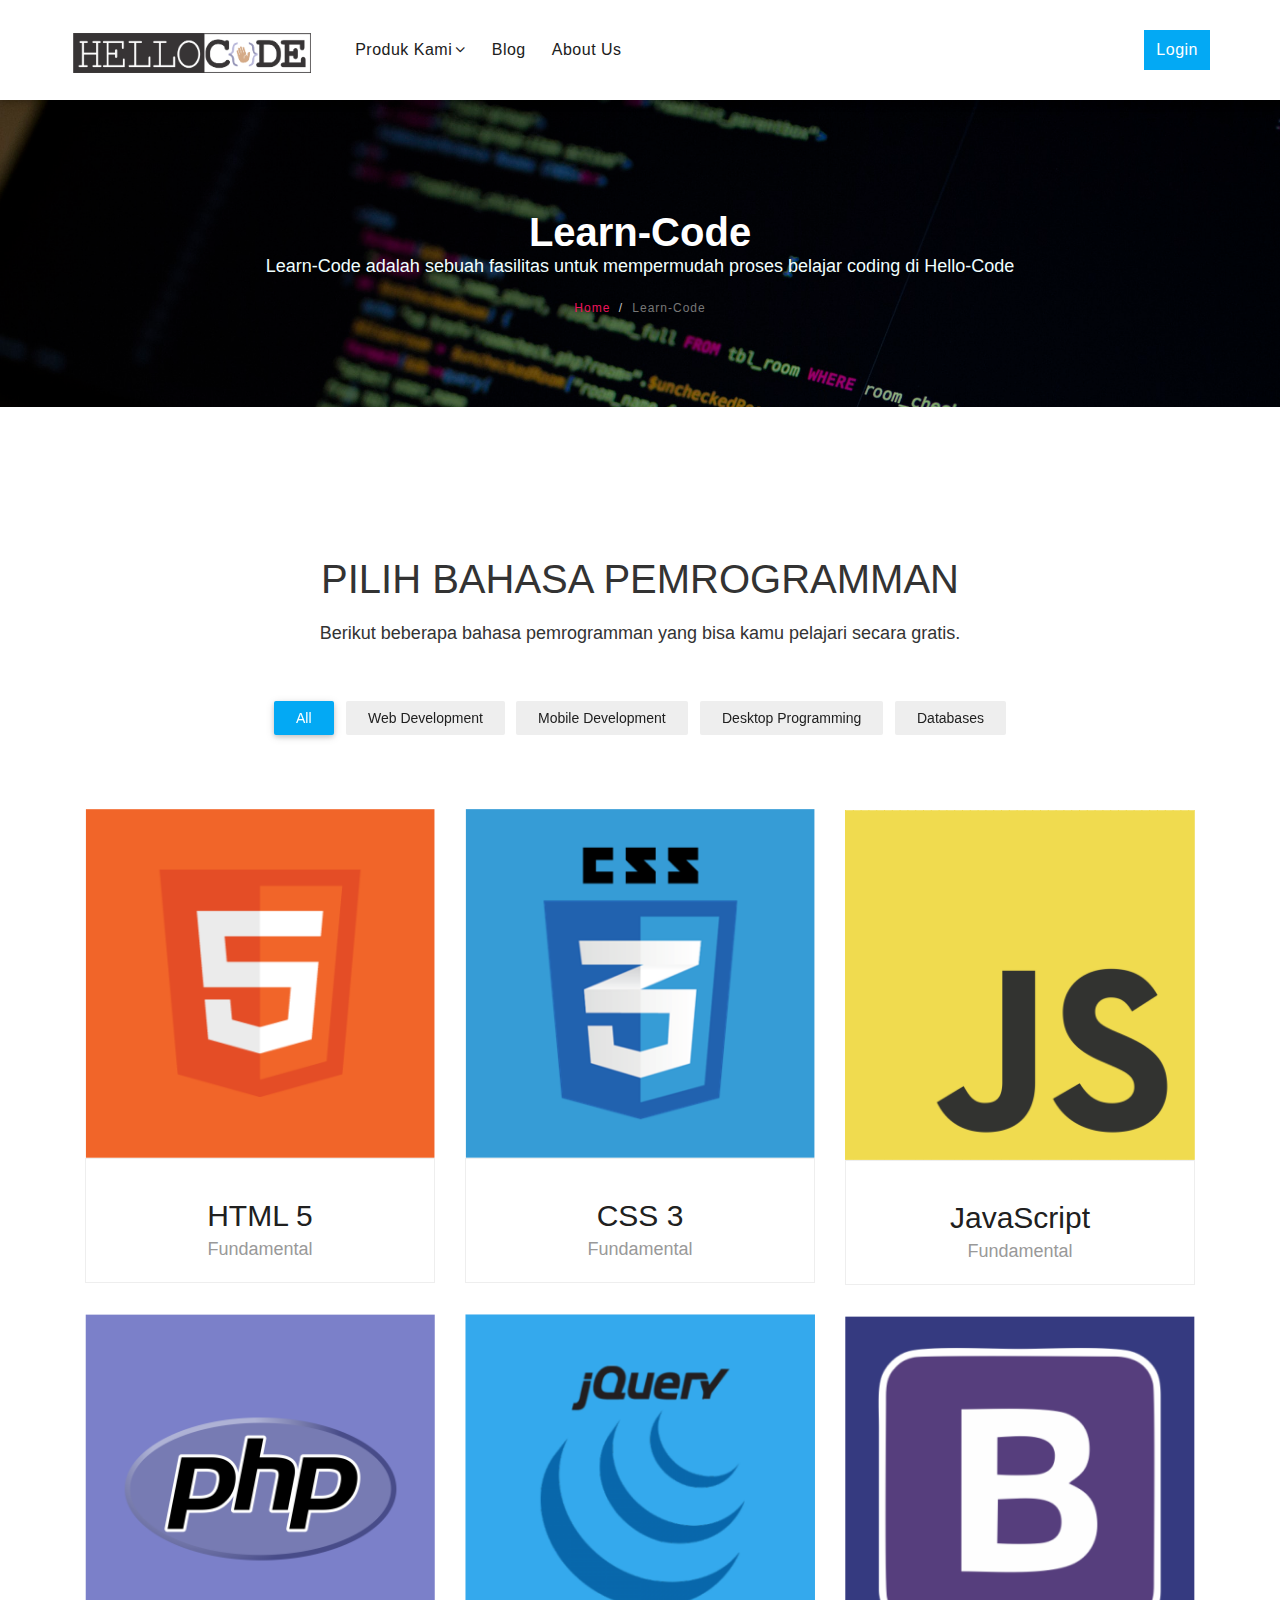
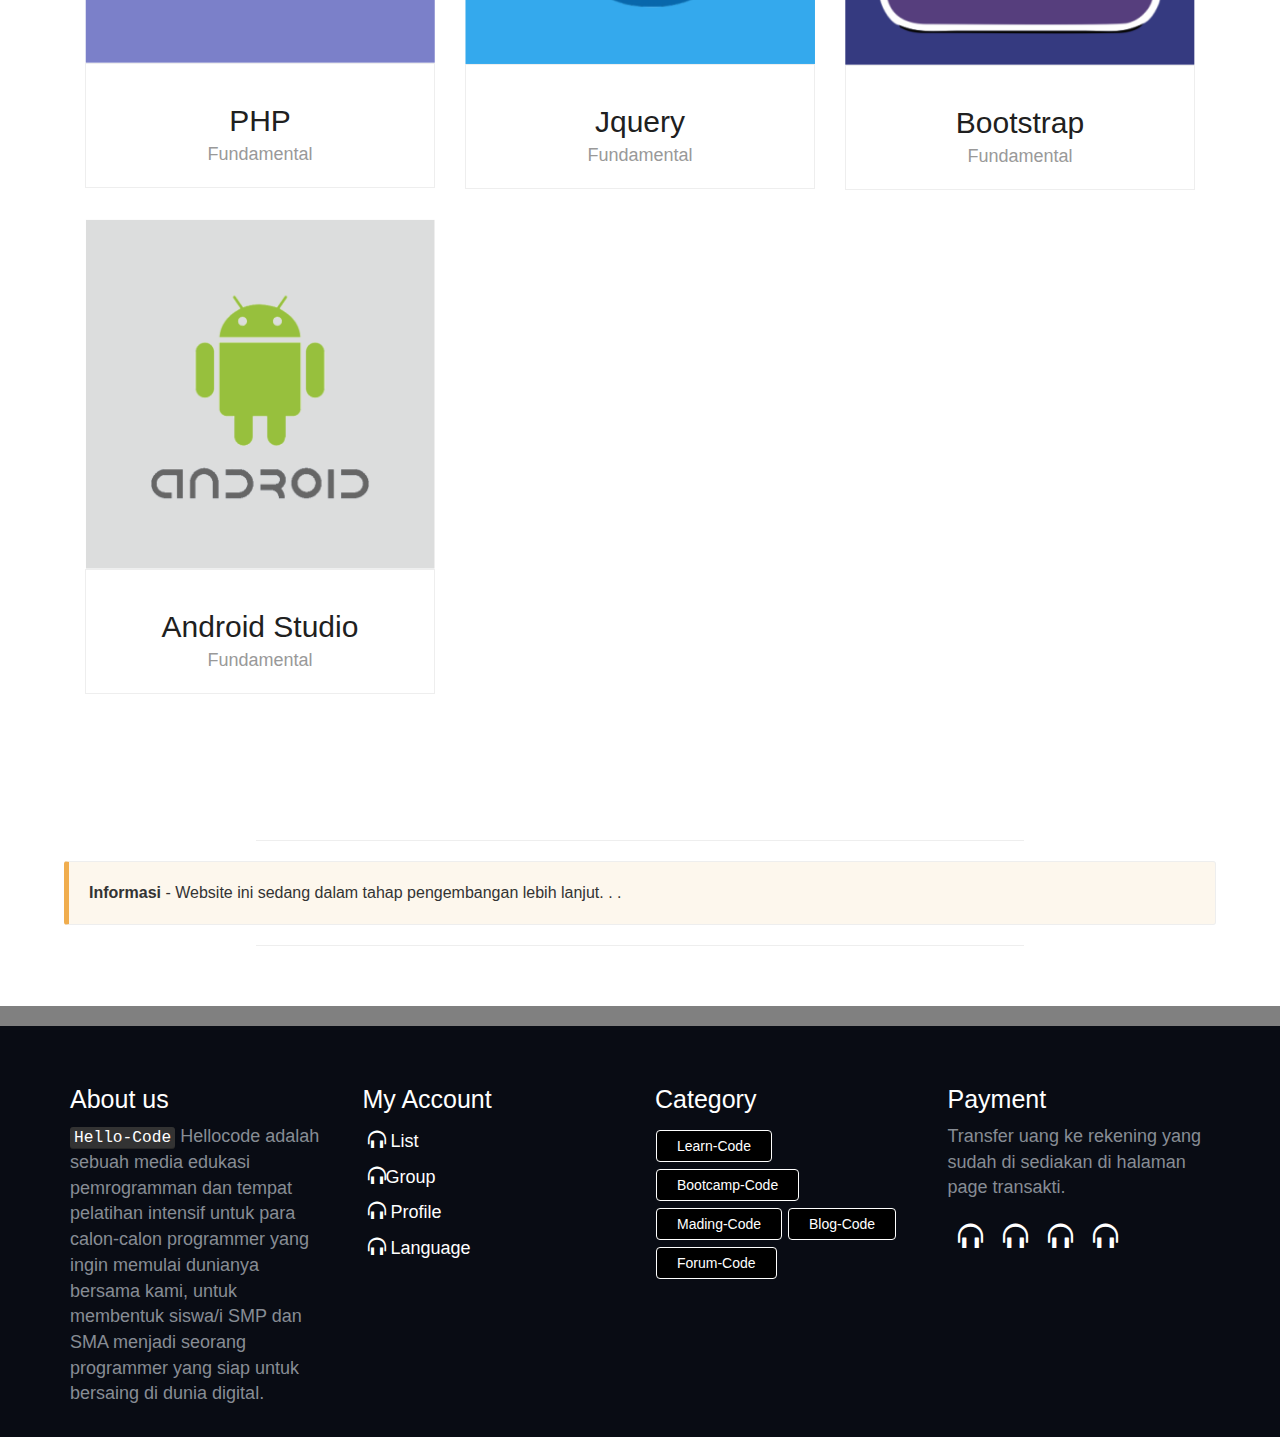
<file: learn2.html>
<!DOCTYPE html>
<html lang="en">

    <head>
        <meta charset="utf-8">
        <meta http-equiv="X-UA-Compatible" content="IE=edge">
        <meta name="viewport" content="width=device-width, initial-scale=1">
        <!-- The above 3 meta tags *must* come first in the head; any other head content must come *after* these tags -->
        <title>Bootcamp</title>

        <!-- Bootstrap -->
        <link rel="shortcut icon" href="gambar/icon/icon.png">
        <link href="css/bootstrap.min.css" rel="stylesheet">
        <link href="gayaku.css" rel="stylesheet">
        <link href='https://fonts.googleapis.com/css?family=Raleway:400,300,500,700,900' rel='stylesheet' type='text/css'>
        <!-- FontAwesome CSS -->
        <link href="assets/fonts/font-awesome/css/font-awesome.min.css" rel="stylesheet">
        <!-- Material Icons CSS -->
        <link href="assets/fonts/iconfont/material-icons.css" rel="stylesheet">
        <!-- animated-headline -->
        <link href="assets/css/animated-headline.css" rel="stylesheet">
        <!-- shortcodes -->
        <link href="assets/css/shortcodes/shortcodes.css" rel="stylesheet">
        <!-- materialize -->
        <link href="assets/materialize/css/materialize.min.css" rel="stylesheet">
        <!-- Bootstrap -->
        <link href="assets/bootstrap/css/bootstrap.min.css" rel="stylesheet">
        <!-- Style CSS -->
        <link href="style.css" rel="stylesheet">

        <!-- HTML5 shim and Respond.js for IE8 support of HTML5 elements and media queries -->
        <!-- WARNING: Respond.js doesn't work if you view the page via file:// -->
        <!--[if lt IE 9]>
<script src="https://oss.maxcdn.com/html5shiv/3.7.3/html5shiv.min.js"></script>
<script src="https://oss.maxcdn.com/respond/1.4.2/respond.min.js"></script>
<![endif]-->
    </head>

    <body>

        <header id="header" class="tt-nav">
            <div class="header-sticky light-header nav-boxed-color">
                <div class="container">
                    <div id="materialize-menu" class="menuzord">

                        <!--logo start-->
                        <a href="index.html" class="logo-brand ">
                            <img class="retina" src="gambar/icon/logo.png"/>
                        </a>
                        <!--logo end-->

                        <!--mega menu start-->
                        <ul class="menuzord-menu pull-left ">
                            
                                

                            </li>

                            <li><a href="javascript:void(0)">Produk Kami</a>
                                <div class="megamenu">
                                    <div class="megamenu-row text-center">
                                        <div class="col4">
                                            
                                            <ul class="list-unstyled clearfix">
                                                <li><a href="learn2.html"> <img src="gambar/icon/learn.png" alt=""> Learn-Code</a></li>
                                                
                                            </ul>
                                        </div>
                                        <div class="col4">
                                            
                                            <ul class="list-unstyled clearfix">
                                                <li><a href="bootcamp.html"> <img src="gambar/icon/bootcamp.png" alt=""> Bootcamp-Code</a></li>
                                                
                                            </ul>
                                        </div>
                                        <div class="col4">
                                            
                                            <ul class="list-unstyled clearfix">
                                                 <li><a href="mading.html"> <img src="gambar/icon/mading.png" alt=""> Mading-Code</a></li>
                                                
                                            </ul>
                                        </div>

                                    </div>
                                </div>
                            </li>

                            <li><a href="javascript:void(0)">Blog</a>

                            </li>
                            <li><a href="about.html">About Us</a></li>

                            
                        </ul>

                        <ul class="menuzord-menu pull-right">
                            <li class="active">
                                <a href="login.html">Login</a>
                            </li>
                            
                        </ul>
                        <!--mega menu end-->

                    </div>
                </div>
            </div>

        </header>
        <!--header end-->

       <!--page title start-->
       <section class="page-title page-title-bg page-title-center ptb-90" style="background-image: url(gambar/bg2.jpg)">
        <div class="container">
            <h2 class="text-bold white-text font-40">Learn-Code</h2>
            <p style="color:azure">Learn-Code adalah sebuah fasilitas untuk mempermudah proses belajar coding di Hello-Code</p>
            <ol class="breadcrumb">
                <li><a href="index.html">Home</a></li>
                <li class="active">Learn-Code</li>
            </ol>
        </div>
    </section>
    <!--page title end-->
    <br>


        

        <section class="section-padding">
            <div class="container">

              <div class="text-center mb-50">
                  <h2 class="section-title text-uppercase">Pilih Bahasa Pemrogramman</h2>
                  <p class="section-sub">Berikut beberapa bahasa pemrogramman yang bisa kamu pelajari secara gratis.</p>
              </div>

              <div class="portfolio-container text-center">
                  <ul class="portfolio-filter brand-filter">
                      <li class="active waves-effect waves-light" data-group="all">All</li>
                      <li class="waves-effect waves-light" data-group="web">Web Development</li>
                      <li class="waves-effect waves-light" data-group="mobile">Mobile Development</li>
                      <li class="waves-effect waves-light" data-group="desktop">Desktop Programming</li>
                      <li class="waves-effect waves-light" data-group="databases">Databases</li>
                  </ul>

                  <div class="portfolio portfolio-with-title col-3 gutter mt-50">

                      <div class="portfolio-item" data-groups='["all", "web"]'>
                          <div class="portfolio-wrapper">

                            <div class="thumb">
                                <div class="bg-overlay brand-overlay"></div>
                                <img src="gambar/icon/html5.png" alt="">
                                
                                <div class="portfolio-intro">
                                  <div class="action-btn">
                                    <p>fundamental html5</p>
                                  </div>
                                </div>
                            </div><!-- thumb -->

                            <div class="portfolio-title">
                                <h2><a href="learn-html.html">HTML 5</a></h2>
                                <p><a href="learn-html.html">Fundamental</a> </p>
                            </div>

                          </div><!-- /.portfolio-wrapper -->
                      </div><!-- /.portfolio-item -->

                      <div class="portfolio-item" data-groups='["all", "web"]'> 
                        <div class="portfolio-wrapper">
                          <div class="thumb">
                              <div class="bg-overlay brand-overlay"></div>
                              <img src="gambar/icon/css3.png" alt="">

                              <div class="portfolio-intro">
                                <div class="action-btn">
                                    <p>css3 fundamental</p>
                                </div>
                              </div>
                          </div>
                          <div class="portfolio-title">
                              <h2><a href="#">CSS 3</a></h2>
                              <p><a href="#">Fundamental</a> </p>
                          </div>

                        </div><!-- /.portfolio-wrapper -->
                      </div><!-- /.portfolio-item -->

                      <div class="portfolio-item" data-groups='["all", "web"]'>

                        <div class="portfolio-wrapper">
                          <div class="thumb">
                              <div class="bg-overlay brand-overlay"></div>
                              <img src="gambar/icon/js.png" alt="">

                              <div class="portfolio-intro">
                                <div class="action-btn">
                                    <p>javascript fundamental</p>
                                </div>
                              </div>
                          </div>
                          <div class="portfolio-title">
                              <h2><a href="#">JavaScript</a></h2>
                              <p><a href="#">Fundamental</a> </p>
                          </div>

                        </div><!-- /.portfolio-wrapper -->
                      </div><!-- /.portfolio-item -->

                      <div class="portfolio-item" data-groups='["all", "web"]'>
                        <div class="portfolio-wrapper">
                          <div class="thumb">
                              <div class="bg-overlay brand-overlay"></div>
                              <img src="gambar/icon/php.png" alt="">

                              <div class="portfolio-intro">
                                <div class="action-btn">
                                    <p>PHP Fundamental</p>
                                </div>
                              </div>
                          </div>
                          <div class="portfolio-title">
                              <h2><a href="#">PHP</a></h2>
                              <p><a href="#">Fundamental</a> </p>
                          </div>

                        </div><!-- /.portfolio-wrapper -->
                      </div><!-- /.portfolio-item -->
                      
                      <div class="portfolio-item" data-groups='["all", "web"]'>
                        <div class="portfolio-wrapper">
                          <div class="thumb">
                              <div class="bg-overlay brand-overlay"></div>
                              <img src="gambar/icon/jquery.png" alt="">

                              <div class="portfolio-intro">
                                <div class="action-btn">
                                    <p>Jquery Fundamental</p>
                                </div>
                              </div>
                          </div>
                          <div class="portfolio-title">
                              <h2><a href="#">Jquery</a></h2>
                              <p><a href="#">Fundamental</a> </p>
                          </div>

                        </div><!-- /.portfolio-wrapper -->
                      </div><!-- /.portfolio-item -->
                      
                      <div class="portfolio-item" data-groups='["all", "web"]'>
                        <div class="portfolio-wrapper">
                          <div class="thumb">
                              <div class="bg-overlay brand-overlay"></div>
                              <img src="gambar/icon/bootstrap.png" alt="">

                              <div class="portfolio-intro">
                                <div class="action-btn">
                                    <p>Bootstrap Fundamental</p>
                                </div>
                              </div>
                          </div>
                          <div class="portfolio-title">
                              <h2><a href="#">Bootstrap</a></h2>
                              <p><a href="#">Fundamental</a> </p>
                          </div>

                        </div><!-- /.portfolio-wrapper -->
                      </div><!-- /.portfolio-item -->

                      <div class="portfolio-item" data-groups='["all", "mobile"]'>
                        <div class="portfolio-wrapper">
                          <div class="thumb">
                              <div class="bg-overlay brand-overlay"></div>
                              <img src="gambar/icon/android.png" alt="">

                              <div class="portfolio-intro">
                                <div class="action-btn">
                                    <p>Android Studio </p>
                                </div>
                              </div>
                          </div>
                          <div class="portfolio-title">
                              <h2><a href="#">Android Studio</a></h2>
                              <p><a href="#">Fundamental</a> </p>
                          </div>

                        </div><!-- /.portfolio-wrapper -->
                      </div><!-- /.portfolio-item -->

                      

                  </div><!-- /.portfolio -->

              </div><!-- portfolio-container -->

            </div><!-- /.container -->
        </section>
        <hr>
        <div class="oaerror warning">
            <strong>Informasi</strong> - Website ini sedang dalam tahap pengembangan lebih lanjut. . .
        </div>
        <hr>
        <br>
        <br>



        <section class="footerbawah">
                <footer class="footerr">
                    <div class="container">
                       
                        <div class="row">
                            <div class="col-sm-3">
                                <h4 class="title ">About us</h4>
                                <p><kbd>Hello-Code</kbd> Hellocode adalah sebuah media edukasi pemrogramman dan tempat pelatihan intensif untuk para calon-calon programmer yang ingin memulai dunianya bersama kami,
                                     untuk membentuk siswa/i SMP dan SMA menjadi seorang programmer yang siap untuk bersaing di dunia digital.</p>
                                
                            </div>
                            <div class="col-sm-3">
                                <h4 class="title">My Account</h4>
                                <span class="acount-icon">          
                                    <a href="#"><i class="glyphicon glyphicon-headphones" aria-hidden="true"></i> List</a>
                                    <a href="#"><i class="glyphicon glyphicon-headphones" aria-hidden="true"></i>Group</a>
                                    <a href="#"><i class="glyphicon glyphicon-headphones" aria-hidden="true"></i> Profile</a>
                                    <a href="#"><i class="glyphicon glyphicon-headphones" aria-hidden="true"></i> Language</a>           
                                </span>
                            </div>
                            <div class="col-sm-3">
                                <h4 class="title">Category</h4>
                                <div class="category">
                                    <a href="#">Learn-Code</a>
                                    <a href="#">Bootcamp-Code</a>
                                    <a href="#">Mading-Code</a>
                                    <a href="#">Blog-Code</a>
                                    <a href="#">Forum-Code</a>
                                </div>
                            </div>
                            <div class="col-sm-3">
                                <h4 class="title">Payment</h4>
                                <p>Transfer uang ke rekening yang sudah di sediakan di halaman page transakti.</pr>
                                <ul class="payment">
                                    <li><a href="#"><i class="glyphicon glyphicon-headphones" aria-hidden="true"></i></a></li>
                                    <li><a href="#"><i class="glyphicon glyphicon-headphones" aria-hidden="true"></i></a></li>
                                    <li><a href="#"><i class="glyphicon glyphicon-headphones" aria-hidden="true"></i></a></li>
                                    <li><a href="#"><i class="glyphicon glyphicon-headphones" aria-hidden="true"></i></a></li>
                                </ul>
                            </div>
                        </div>
                       
                        
                    </div>
                </footer>
            </section>

            <!-- Preloader -->
        <div id="preloader">
                <div class="preloader-position"> 
                  <img src="gambar/icon/logo.png" style="width: 500px;" alt="logo" >
                  <div class="progress">
                    <div class="indeterminate"></div>
                  </div>
                </div>
              </div>
              <!-- End Preloader -->


        <!-- jQuery (necessary for Bootstrap's JavaScript plugins) -->
        <script src="https://ajax.googleapis.com/ajax/libs/jquery/1.12.4/jquery.min.js"></script>
        <!-- Include all compiled plugins (below), or include individual files as needed -->
        <!-- jQuery -->
        <script src="assets/js/jquery-2.1.3.min.js"></script>
        <script src="assets/bootstrap/js/bootstrap.min.js"></script>
        <script src="assets/materialize/js/materialize.min.js"></script>
        <script src="assets/js/jquery.easing.min.js"></script>
        <script src="assets/js/jquery.sticky.min.js"></script>
        <script src="assets/js/smoothscroll.min.js"></script>
        <script src="assets/js/imagesloaded.js"></script>
        <script src="assets/js/jquery.stellar.min.js"></script>
        <script src="assets/js/jquery.inview.min.js"></script>
        <script src="assets/js/jquery.shuffle.min.js"></script>
        <script src="assets/js/menuzord.js"></script>
        <script src="assets/js/bootstrap-tabcollapse.min.js"></script>
        <script src="assets/owl.carousel/owl.carousel.min.js"></script>
        <script src="assets/flexSlider/jquery.flexslider-min.js"></script>
        <script src="assets/magnific-popup/jquery.magnific-popup.min.js"></script>
        <script src="assets/js/scripts.js"></script>
    </body>

</html>
</file>
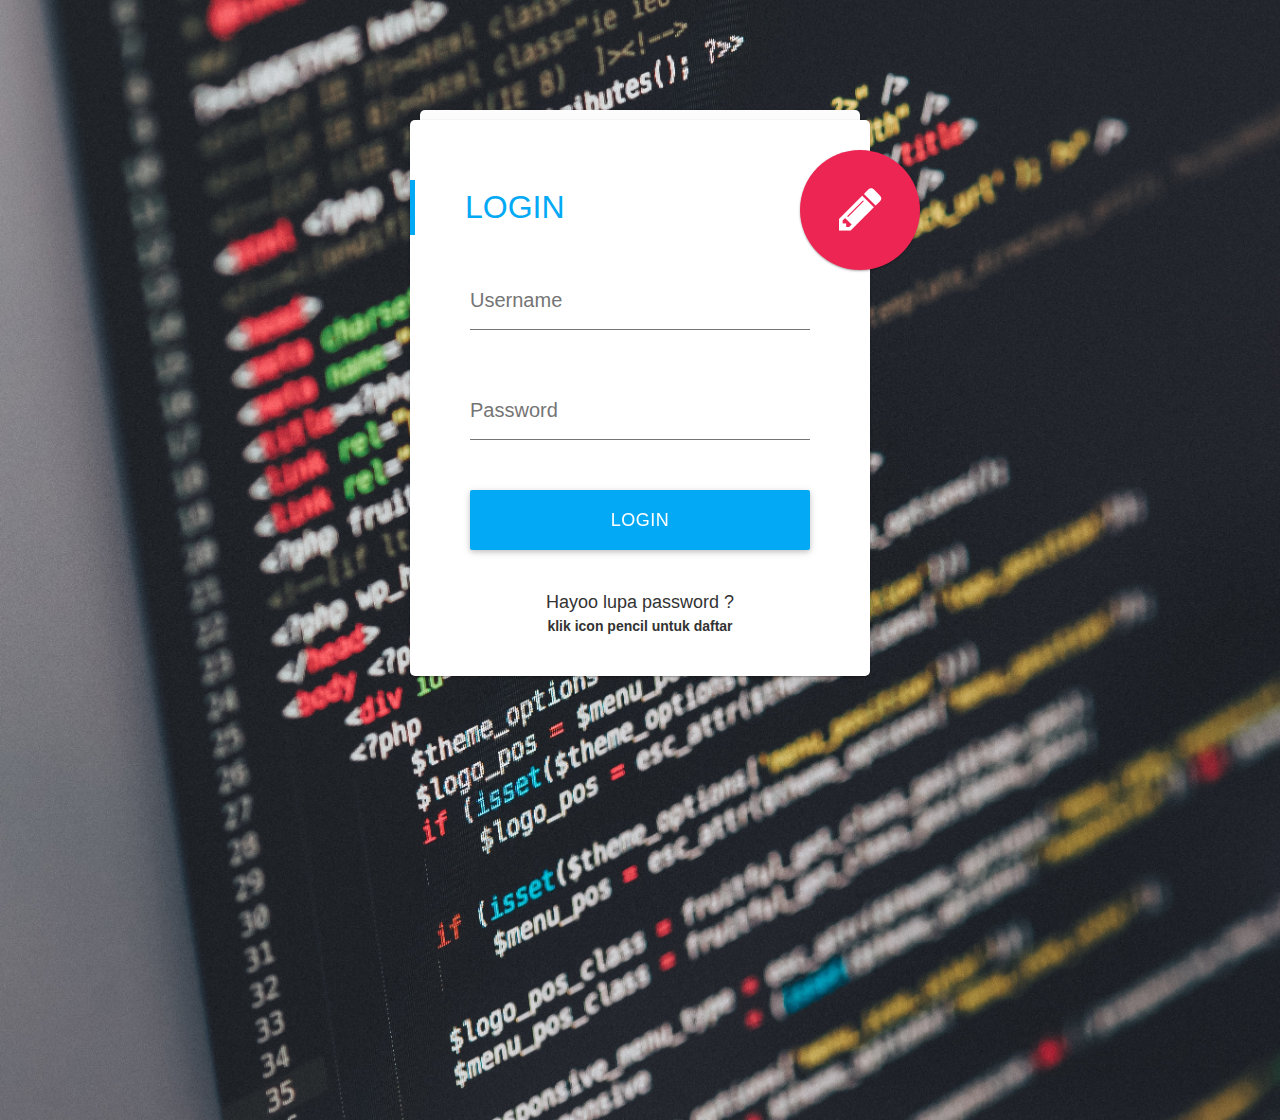
<file: login.html>
<!DOCTYPE html>
<html lang="en">
    <head>
        <meta charset="utf-8">
        <meta http-equiv="X-UA-Compatible" content="IE=edge">
        <meta name="viewport" content="width=device-width, initial-scale=1">
       
        <meta name="author" content="trendytheme.net">

        <title>Login/Register</title>

        <!--  favicon -->
        <link rel="shortcut icon" href="assets/img/ico/favicon.png">
        <!--  apple-touch-icon -->
        <link rel="apple-touch-icon-precomposed" sizes="144x144" href="assets/img/ico/apple-touch-icon-144-precomposed.png">
        <link rel="apple-touch-icon-precomposed" sizes="114x114" href="assets/img/ico/apple-touch-icon-114-precomposed.png">
        <link rel="apple-touch-icon-precomposed" sizes="72x72" href="assets/img/ico/apple-touch-icon-72-precomposed.png">
        <link rel="apple-touch-icon-precomposed" href="assets/img/ico/apple-touch-icon-57-precomposed.png">


        
        <link href='https://fonts.googleapis.com/css?family=Raleway:400,300,500,700,900' rel='stylesheet' type='text/css'>
        <!-- Material Icons CSS -->
        <link href="assets/fonts/iconfont/material-icons.css" rel="stylesheet">
        <!-- FontAwesome CSS -->
        <link href="assets/fonts/font-awesome/css/font-awesome.min.css" rel="stylesheet">
        <!-- materialize -->
        <link href="assets/materialize/css/materialize.min.css" rel="stylesheet">
        <!-- Bootstrap -->
        <link href="assets/bootstrap/css/bootstrap.min.css" rel="stylesheet">
        <!-- shortcodes -->
        <link href="assets/css/shortcodes/shortcodes.css" rel="stylesheet">
        <link href="assets/css/shortcodes/login.css" rel="stylesheet">
        <!-- Style CSS -->
        <link href="style.css" rel="stylesheet">


        <!-- HTML5 shim and Respond.js for IE8 support of HTML5 elements and media queries -->
        <!-- WARNING: Respond.js doesn't work if you view the page via file:// -->
        <!--[if lt IE 9]>
          <script src="https://oss.maxcdn.com/html5shiv/3.7.2/html5shiv.min.js"></script>
          <script src="https://oss.maxcdn.com/respond/1.4.2/respond.min.js"></script>
        <![endif]-->
    </head>

    <body>
                

        <section class="section-padding banner-wrapper login-alt banner-6 fullscreen-banner" style="background-image: url(gambar/bg-login.jpg)">
            <div class="container">

                <div class="login-wrapper">
                  <div class="card-wrapper"></div>
                  <div class="card-wrapper">
                    <h1 class="title">Login</h1>
                    
                   
                    <form>
                      <div class="input-container">
                        <input type="text" id="username" required="required"/>
                        <label for="username">Username</label>
                        <div class="bar"></div>
                      </div>
                      <div class="input-container">
                        <input type="password" id="password" required="required"/>
                        <label for="password">Password</label>
                        <div class="bar"></div>
                      </div>
                      <div class="button-container">
                        <a href="index.html" class="btn btn-lg btn-block waves-effect waves-light">Login</a>
                      </div>
                      <div class="footer"><a href="#">Hayoo lupa password ?</a></div>
                      <p style="text-align: center"> <strong> klik icon pencil untuk daftar</strong></p>
                    </form>
                  </div>
                  <div class="card-wrapper alt">
                    <div class="toggle"></div>
                    <h1 class="title">Register
                      <div class="close"></div>
                    </h1>
                    <form>
                      <div class="input-container">
                        <input type="text" id="newusername" required="required"/>
                        <label for="newusername">Username</label>
                        <div class="bar"></div>
                      </div>
                      <div class="input-container">
                            <input type="email" id="newemail" required="required"/>
                            <label for="newemail">Email</label>
                            <div class="bar"></div>
                        </div>
                      <div class="input-container">
                        <input type="password" id="newpassword" required="required"/>
                        <label for="newpassword">Password</label>
                        <div class="bar"></div>
                      </div>
                      <div class="input-container">
                        <input type="password" id="repeat-password" required="required"/>
                        <label for="repeat-password">Repeat Password</label>
                        <div class="bar"></div>
                      </div>
                      
                      <div class="button-container">
                        <a href="#." class="btn btn-lg btn-block white waves-effect waves-red">Registar</a>
                        

                      </div>
                    </form>
                  </div>
                </div>

            </div>
        </section>


        <!-- Preloader -->
        <div id="preloader">
          <div class="preloader-position"> 
            <img src="gambar/icon/icon.png" alt="logo" >
            <div class="progress">
              <div class="indeterminate"></div>
            </div>
          </div>
        </div>
        <!-- End Preloader -->

        <!-- jQuery -->
        <script src="assets/js/jquery-2.1.3.min.js"></script>
        <script src="assets/bootstrap/js/bootstrap.min.js"></script>
        <script src="assets/materialize/js/materialize.min.js"></script>
        <script src="assets/js/menuzord.js"></script>
        <script src="assets/js/jquery.easing.min.js"></script>
        <script src="assets/js/jquery.sticky.min.js"></script>
        <script src="assets/js/smoothscroll.min.js"></script>
        <script src="assets/js/jquery.stellar.min.js"></script>
        <script src="assets/js/imagesloaded.js"></script>
        <script src="assets/js/animated-headline.js"></script>
        <script src="assets/js/scripts.js"></script>

        <script>
            $('.toggle').on('click', function() {
              $('.login-wrapper').stop().addClass('active');
            });

            $('.close').on('click', function() {
              $('.login-wrapper').stop().removeClass('active');
            });

        </script>
    
    </body>
  
</html>
</file>
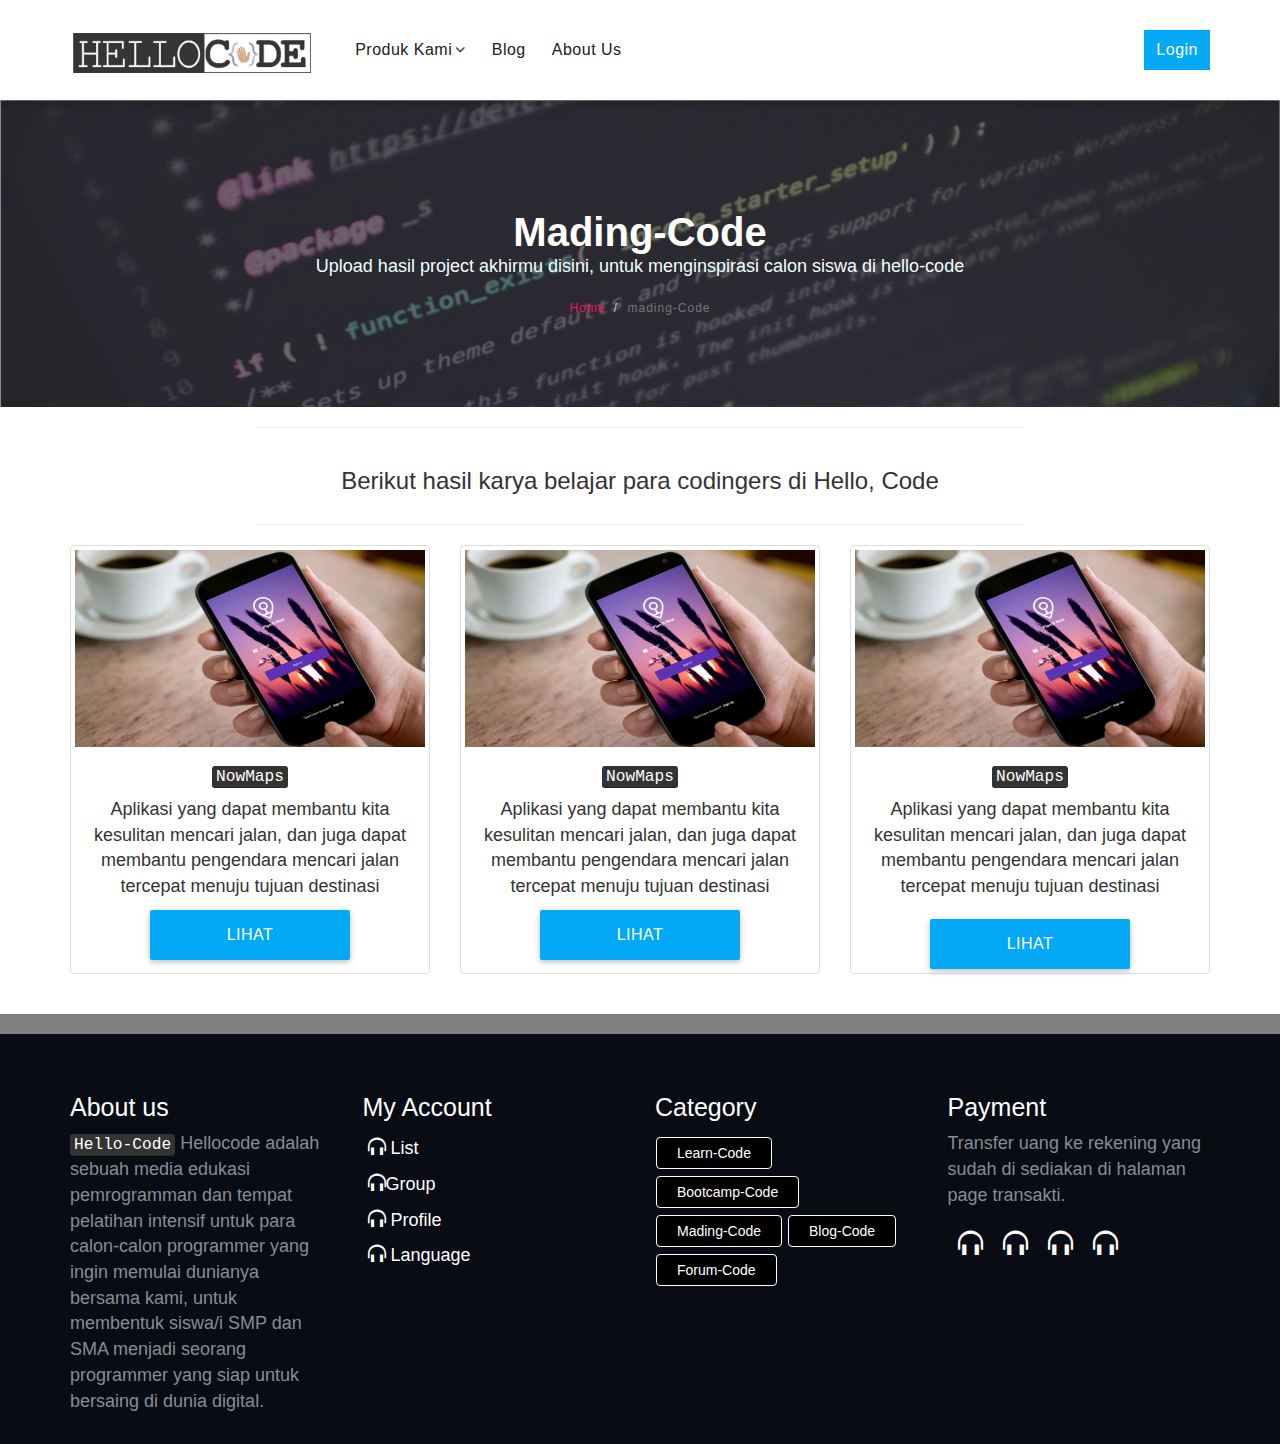
<file: mading.html>
<!DOCTYPE html>
<html lang="en">

    <head>
        <meta charset="utf-8">
        <meta http-equiv="X-UA-Compatible" content="IE=edge">
        <meta name="viewport" content="width=device-width, initial-scale=1">
        <!-- The above 3 meta tags *must* come first in the head; any other head content must come *after* these tags -->
        <title>Mading</title>

        <!-- Bootstrap -->
        <link rel="shortcut icon" href="gambar/icon/icon.png">
        <link href="css/bootstrap.min.css" rel="stylesheet">
        <link href="gayaku.css" rel="stylesheet">
        <link href='https://fonts.googleapis.com/css?family=Raleway:400,300,500,700,900' rel='stylesheet' type='text/css'>
        <!-- FontAwesome CSS -->
        <link href="assets/fonts/font-awesome/css/font-awesome.min.css" rel="stylesheet">
        <!-- Material Icons CSS -->
        <link href="assets/fonts/iconfont/material-icons.css" rel="stylesheet">
        <!-- animated-headline -->
        <link href="assets/css/animated-headline.css" rel="stylesheet">
        <!-- shortcodes -->
        <link href="assets/css/shortcodes/shortcodes.css" rel="stylesheet">
        <!-- materialize -->
        <link href="assets/materialize/css/materialize.min.css" rel="stylesheet">
        <!-- Bootstrap -->
        <link href="assets/bootstrap/css/bootstrap.min.css" rel="stylesheet">
        <!-- Style CSS -->
        <link href="style.css" rel="stylesheet">

        <!-- HTML5 shim and Respond.js for IE8 support of HTML5 elements and media queries -->
        <!-- WARNING: Respond.js doesn't work if you view the page via file:// -->
        <!--[if lt IE 9]>
<script src="https://oss.maxcdn.com/html5shiv/3.7.3/html5shiv.min.js"></script>
<script src="https://oss.maxcdn.com/respond/1.4.2/respond.min.js"></script>
<![endif]-->
    </head>

    <body>


        <header id="header" class="tt-nav">
            <div class="header-sticky light-header nav-boxed-color">
                <div class="container">
                    <div id="materialize-menu" class="menuzord">

                        <!--logo start-->
                        <a href="index.html" class="logo-brand ">
                            <img class="retina" src="gambar/icon/logo.png"/>
                        </a>
                        <!--logo end-->

                        <!--mega menu start-->
                        <ul class="menuzord-menu pull-left ">
                            
                                

                            </li>

                            <li><a href="javascript:void(0)">Produk Kami</a>
                                <div class="megamenu">
                                    <div class="megamenu-row text-center">
                                        <div class="col4">
                                             
                                            <ul class="list-unstyled clearfix">
                                                <li><a href="learn2.html"> <img src="gambar/icon/learn.png" alt=""> Learn-Code</a></li>
                                                
                                            </ul>
                                        </div>
                                        <div class="col4">
                                            
                                            <ul class="list-unstyled clearfix">
                                                <li><a href="bootcamp.html"> <img src="gambar/icon/bootcamp.png" alt=""> Bootcamp-Code</a></li>
                                                
                                            </ul>
                                        </div>
                                        <div class="col4">
                                            
                                            <ul class="list-unstyled clearfix">
                                                 <li><a href="mading.html"> <img src="gambar/icon/mading.png" alt=""> Mading-Code</a></li>
                                                
                                            </ul>
                                        </div>

                                    </div>
                                </div>
                            </li>

                            <li><a href="javascript:void(0)">Blog</a>

                            </li>
                            <li><a href="about.html">About Us</a></li>

                            
                        </ul>

                        <ul class="menuzord-menu pull-right">
                            <li class="active">
                                <a href="login.html">Login</a>
                            </li>
                            
                        </ul>
                        <!--mega menu end-->

                    </div>
                </div>
            </div>

        </header>


         <!--page title start-->
       <section class="page-title page-title-bg page-title-center ptb-90" style="background-image: url(gambar/learncode.png)">
        <div class="container">
            <h2 class="text-bold white-text font-40">Mading-Code</h2>
            <p style="color:azure">Upload hasil project akhirmu disini, untuk menginspirasi calon siswa di hello-code</p>
            <ol class="breadcrumb">
                <li><a href="index.html">Home</a></li>
                <li class="active">mading-Code</li>
            </ol>
        </div>
    </section>
    <!--page title end-->

        <section class="judul text-center">
            <hr>
            <div class="container">
                <div class="row">
                    <div class="col-md-12">
                        <h3>Berikut hasil karya belajar para codingers di Hello, Code </h3>
                    </div>
                </div>
            </div>
        </section>

        <section class="isi-mading text-center">
            <hr>
            <div class="container">
                <div class="row">
                    <div class="col-md-4">
                        <a href="#" class="thumbnail">
                            <img src="gambar/contohproject.png">
                            <div class="caption">
                                <strong><h4><kbd>NowMaps</kbd></h4></strong>
                                <p>Aplikasi yang dapat membantu kita kesulitan mencari jalan, dan juga dapat membantu pengendara mencari jalan tercepat menuju tujuan destinasi</p>
                                <button type="submit" class="btn btn-primary">
                                    Lihat
                                </button>
                            </div>
                        </a>
                    </div>
                    <div class="col-md-4">
                        <a href="#" class="thumbnail">
                            <img src="gambar/contohproject.png">
                            <div class="caption">
                                <strong><h4><kbd>NowMaps</kbd></h4></strong>
                                <p>Aplikasi yang dapat membantu kita kesulitan mencari jalan, dan juga dapat membantu pengendara mencari jalan tercepat menuju tujuan destinasi</p>
                                <button type="submit" class="btn btn-primary">
                                    Lihat
                                </button>
                            </div>
                        </a>
                    </div>
                    <div class="col-md-4">
                        <a href="#" class="thumbnail">
                            <img src="gambar/contohproject.png">
                            <div class="caption">
                                <strong><h4><kbd>NowMaps</kbd></h4></strong>
                                <p>Aplikasi yang dapat membantu kita kesulitan mencari jalan, dan juga dapat membantu pengendara mencari jalan tercepat menuju tujuan destinasi</p>
                            </div>
                            <button type="submit" class="btn btn-primary">
                                Lihat
                            </button>
                        </a>
                    </div>
                </div>
            </div>
        </section>

        <br>

        <section class="footerbawah">
                <footer class="footerr">
                    <div class="container">
                       
                        <div class="row">
                            <div class="col-sm-3">
                                <h4 class="title ">About us</h4>
                                <p><kbd>Hello-Code</kbd> Hellocode adalah sebuah media edukasi pemrogramman dan tempat pelatihan intensif untuk para calon-calon programmer yang ingin memulai dunianya bersama kami,
                                     untuk membentuk siswa/i SMP dan SMA menjadi seorang programmer yang siap untuk bersaing di dunia digital.</p>
                                
                            </div>
                            <div class="col-sm-3">
                                <h4 class="title">My Account</h4>
                                <span class="acount-icon">          
                                    <a href="#"><i class="glyphicon glyphicon-headphones" aria-hidden="true"></i> List</a>
                                    <a href="#"><i class="glyphicon glyphicon-headphones" aria-hidden="true"></i>Group</a>
                                    <a href="#"><i class="glyphicon glyphicon-headphones" aria-hidden="true"></i> Profile</a>
                                    <a href="#"><i class="glyphicon glyphicon-headphones" aria-hidden="true"></i> Language</a>           
                                </span>
                            </div>
                            <div class="col-sm-3">
                                <h4 class="title">Category</h4>
                                <div class="category">
                                    <a href="#">Learn-Code</a>
                                    <a href="#">Bootcamp-Code</a>
                                    <a href="#">Mading-Code</a>
                                    <a href="#">Blog-Code</a>
                                    <a href="#">Forum-Code</a>
                                </div>
                            </div>
                            <div class="col-sm-3">
                                <h4 class="title">Payment</h4>
                                <p>Transfer uang ke rekening yang sudah di sediakan di halaman page transakti.</pr>
                                <ul class="payment">
                                    <li><a href="#"><i class="glyphicon glyphicon-headphones" aria-hidden="true"></i></a></li>
                                    <li><a href="#"><i class="glyphicon glyphicon-headphones" aria-hidden="true"></i></a></li>
                                    <li><a href="#"><i class="glyphicon glyphicon-headphones" aria-hidden="true"></i></a></li>
                                    <li><a href="#"><i class="glyphicon glyphicon-headphones" aria-hidden="true"></i></a></li>
                                </ul>
                            </div>
                        </div>
                       
                        
                    </div>
                </footer>
            </section>

            <!-- Preloader -->
        <div id="preloader">
                <div class="preloader-position"> 
                  <img src="gambar/icon/logo.png" style="width: 500px;" alt="logo" >
                  <div class="progress">
                    <div class="indeterminate"></div>
                  </div>
                </div>
              </div>
              <!-- End Preloader -->

        <!-- jQuery (necessary for Bootstrap's JavaScript plugins) -->
        <script src="https://ajax.googleapis.com/ajax/libs/jquery/1.12.4/jquery.min.js"></script>
        <!-- Include all compiled plugins (below), or include individual files as needed -->
        <!-- jQuery -->
        <script src="assets/js/jquery-2.1.3.min.js"></script>
        <script src="assets/bootstrap/js/bootstrap.min.js"></script>
        <script src="assets/materialize/js/materialize.min.js"></script>
        <script src="assets/js/menuzord.js"></script>
        <script src="assets/js/jquery.easing.min.js"></script>
        <script src="assets/js/jquery.sticky.min.js"></script>
        <script src="assets/js/smoothscroll.min.js"></script>
        <script src="assets/js/jquery.stellar.min.js"></script>
        <script src="assets/js/imagesloaded.js"></script>
        <script src="assets/js/animated-headline.js"></script>
        <script src="assets/js/scripts.js"></script>
    </body>

</html>
</file>
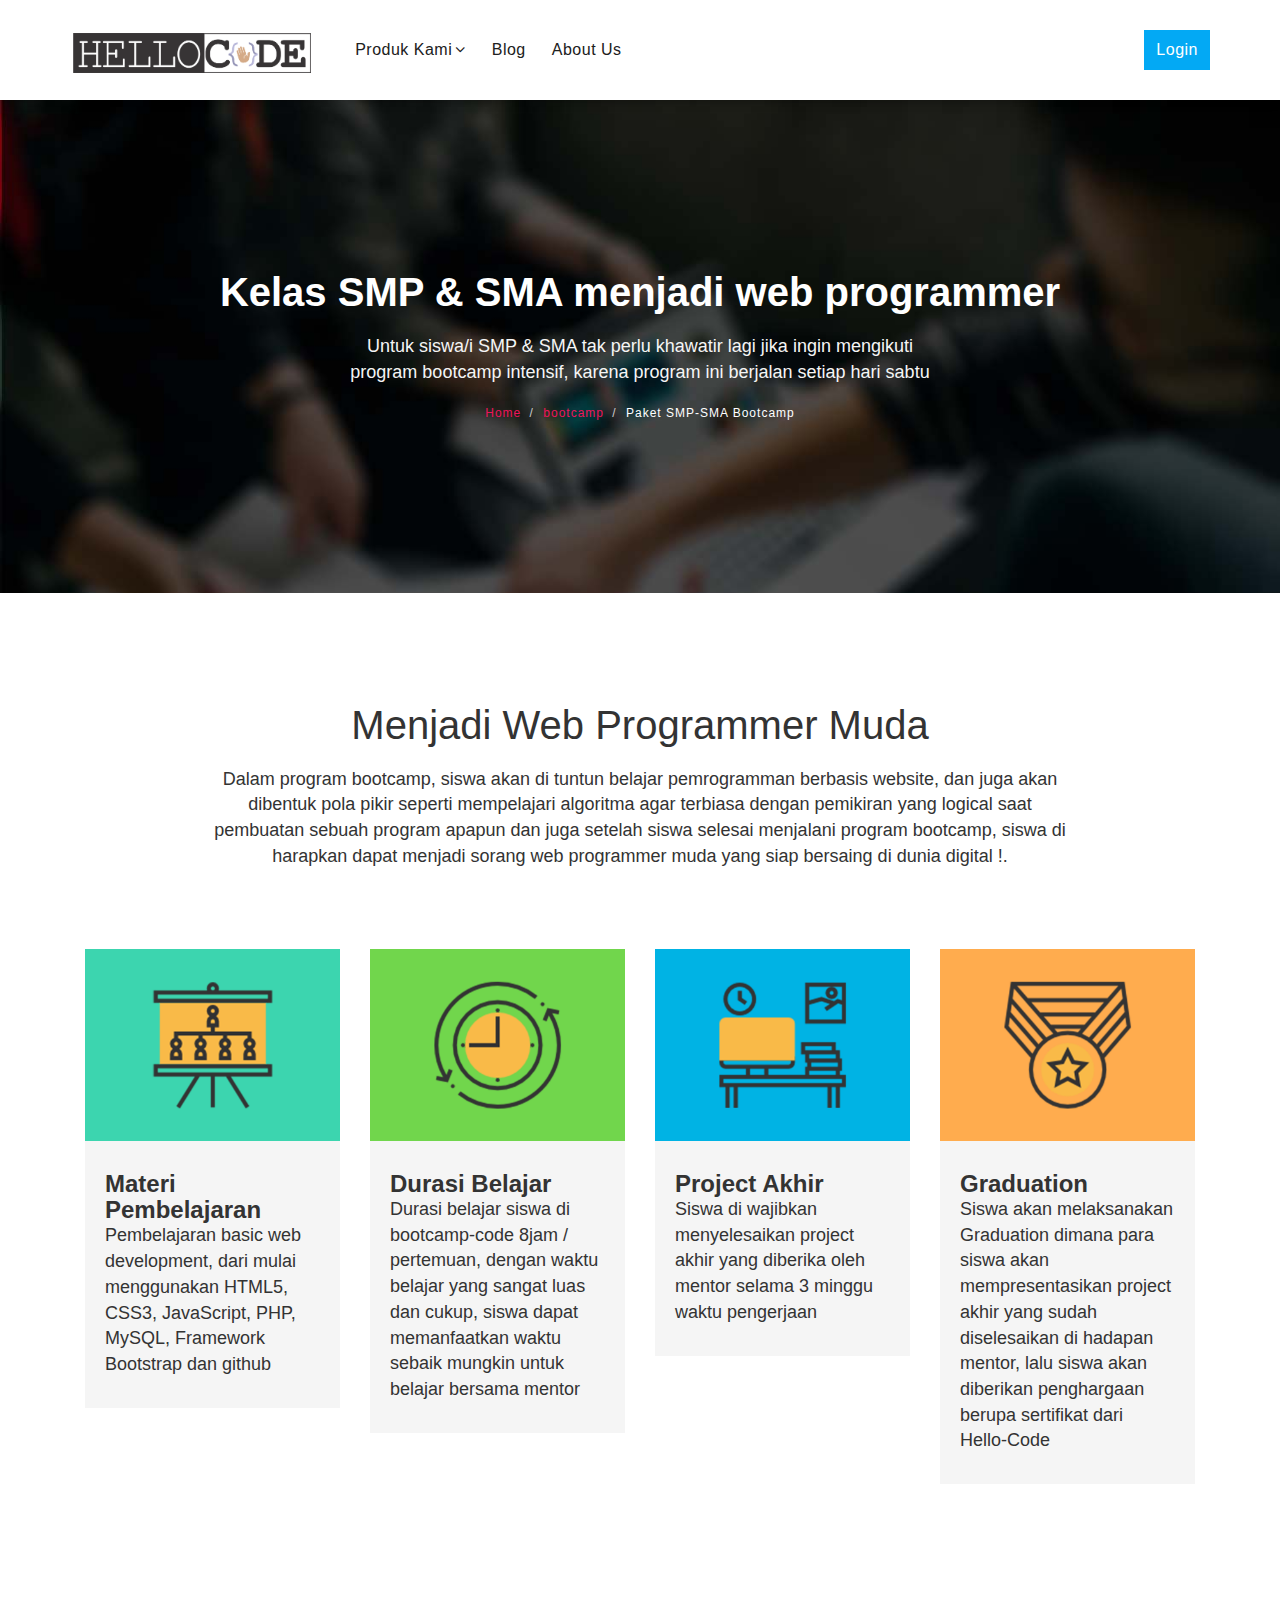
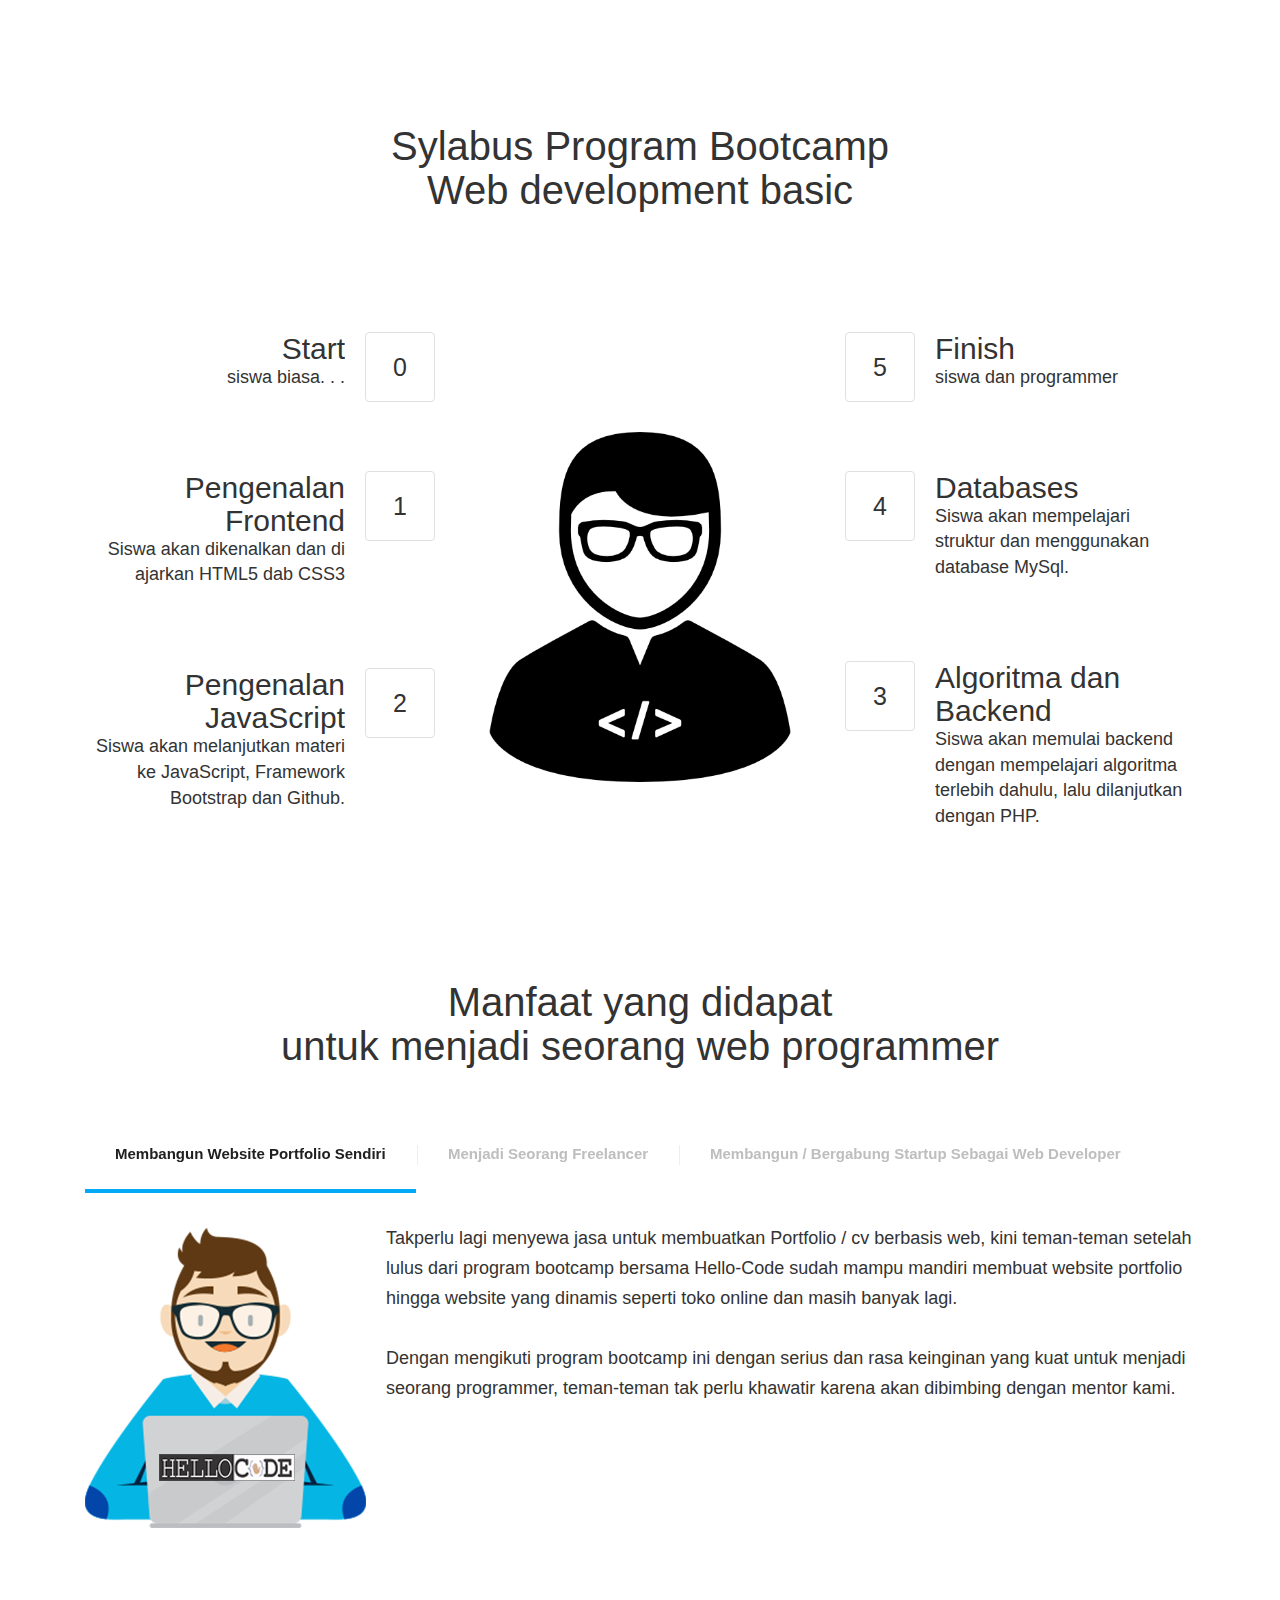
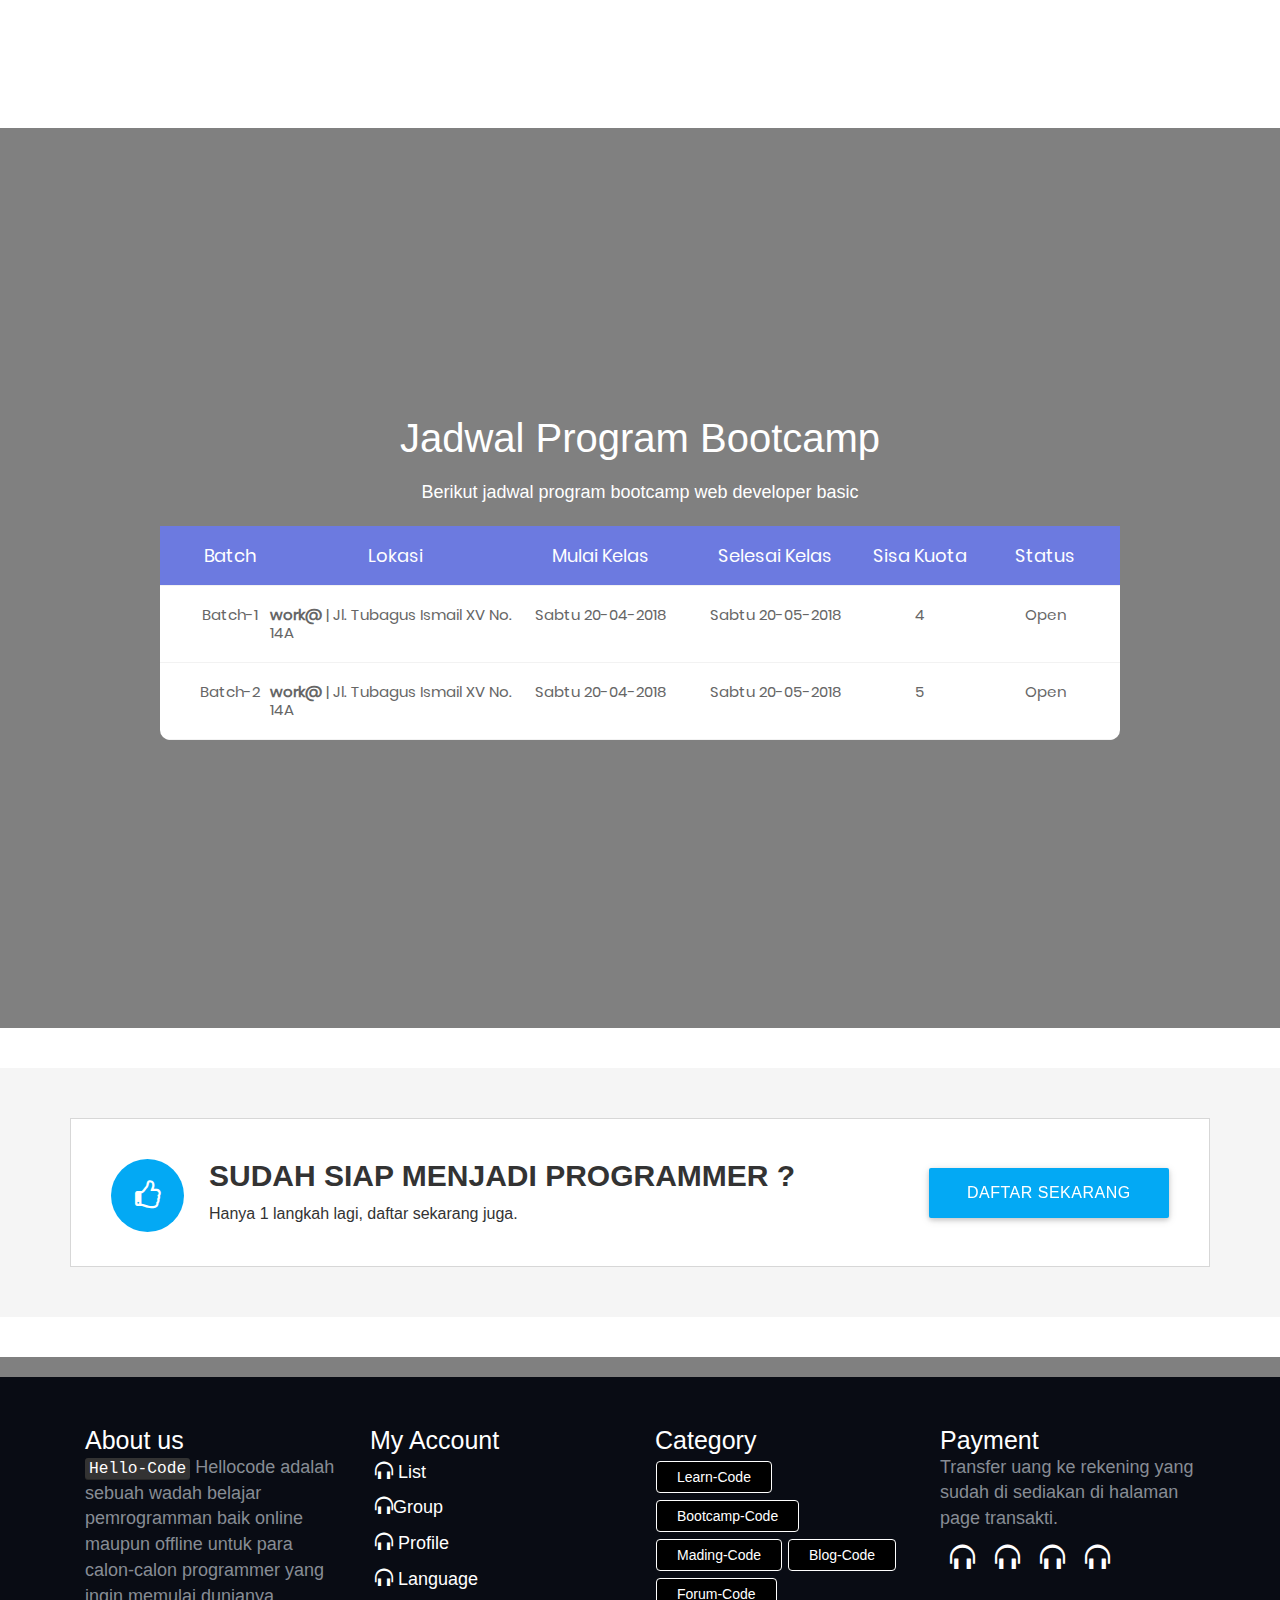
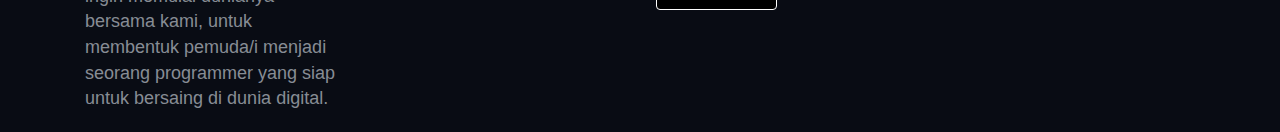
<file: sma-bootcamp.html>
<!DOCTYPE html>
<html lang="en">

    <head>
        <meta charset="utf-8">
        <meta http-equiv="X-UA-Compatible" content="IE=edge">
        <meta name="viewport" content="width=device-width, initial-scale=1">
        <!-- The above 3 meta tags *must* come first in the head; any other head content must come *after* these tags -->
        <title>SMA-BOOTCAMP</title>

        <!-- Bootstrap -->
        <link rel="shortcut icon" href="gambar/icon/icon.png">
        <link href="css/bootstrap.min.css" rel="stylesheet">
        <link href="gayaku.css" rel="stylesheet">
        <link href='https://fonts.googleapis.com/css?family=Raleway:400,300,500,700,900' rel='stylesheet' type='text/css'>
        <!-- FontAwesome CSS -->
        <link href="assets/fonts/font-awesome/css/font-awesome.min.css" rel="stylesheet">
        <!-- Material Icons CSS -->
        <link href="assets/fonts/iconfont/material-icons.css" rel="stylesheet">
        <!-- animated-headline -->
        <link href="assets/css/animated-headline.css" rel="stylesheet">
        <!-- shortcodes -->
        <link href="assets/css/shortcodes/shortcodes.css" rel="stylesheet">
        <!-- materialize -->
        <link href="assets/materialize/css/materialize.min.css" rel="stylesheet">
        <!-- Bootstrap -->
        <link href="assets/bootstrap/css/bootstrap.min.css" rel="stylesheet">
        <!-- Style CSS -->
        <link href="style.css" rel="stylesheet">
        <link href="assets/owl.carousel/assets/owl.carousel.css" rel="stylesheet">
        <link href="assets/owl.carousel/assets/owl.theme.default.min.css" rel="stylesheet">

        
   <!--===============================================================================================-->
	<link rel="stylesheet" type="text/css" href="fonts/font-awesome-4.7.0/css/font-awesome.min.css">
    <!--===============================================================================================-->
        <link rel="stylesheet" type="text/css" href="vendor/animate/animate.css">
    <!--===============================================================================================-->
        <link rel="stylesheet" type="text/css" href="vendor/select2/select2.min.css">
    <!--===============================================================================================-->
        <link rel="stylesheet" type="text/css" href="vendor/perfect-scrollbar/perfect-scrollbar.css">
    <!--===============================================================================================-->
    
        <link rel="stylesheet" type="text/css" href="css/main.css">
    <!--===============================================================================================-->

        <!-- HTML5 shim and Respond.js for IE8 support of HTML5 elements and media queries -->
        <!-- WARNING: Respond.js doesn't work if you view the page via file:// -->
        <!--[if lt IE 9]>
<script src="https://oss.maxcdn.com/html5shiv/3.7.3/html5shiv.min.js"></script>
<script src="https://oss.maxcdn.com/respond/1.4.2/respond.min.js"></script>
<![endif]-->
    </head>

    <body>


        <header id="header" class="tt-nav">
            <div class="header-sticky light-header nav-boxed-color">
                <div class="container">
                    <div id="materialize-menu" class="menuzord">

                        <!--logo start-->
                        <a href="index.html" class="logo-brand ">
                            <img class="retina" src="gambar/icon/logo.png"/>
                        </a>
                        <!--logo end-->

                        <!--mega menu start-->
                        <ul class="menuzord-menu pull-left ">
                            
                                

                            </li>

                            <li><a href="javascript:void(0)">Produk Kami</a>
                                <div class="megamenu">
                                    <div class="megamenu-row text-center">
                                        <div class="col4">
                                            <img src="gambar/icon/learn.png" alt="">
                                            <ul class="list-unstyled clearfix">
                                                <li><a href="learn2.html"> <img src="gambar/icon/learn.png" alt=""> Learn-Code</a></li>
                                                
                                            </ul>
                                        </div>
                                        <div class="col4">
                                            
                                            <ul class="list-unstyled clearfix">
                                                <li><a href="bootcamp.html"> <img src="gambar/icon/bootcamp.png" alt=""> Bootcamp-Code</a></li>
                                                
                                            </ul>
                                        </div>
                                        <div class="col4">
                                            
                                            <ul class="list-unstyled clearfix">
                                                 <li><a href="mading.html"> <img src="gambar/icon/mading.png" alt=""> Mading-Code</a></li>
                                                
                                            </ul>
                                        </div>

                                    </div>
                                </div>
                            </li>

                            <li><a href="javascript:void(0)">Blog</a>

                            </li>
                            <li><a href="about.html">About Us</a></li>

                            
                        </ul>

                        <ul class="menuzord-menu pull-right">
                            <li class="active">
                                <a href="login.html">Login</a>
                            </li>
                            
                        </ul>
                        <!--mega menu end-->

                    </div>
                </div>
            </div>

        </header>


         <!--page title start-->
       <section class="page-title page-title-bg page-title-center ptb-90" style="background-image: url(gambar/bootcamp2.jpg)">
        <div class="container" style="padding-top: 80px; padding-bottom: 80px;">
            <h2 class="text-bold white-text font-40">Kelas SMP & SMA menjadi web programmer</h2>
            <br>
            <p style="color:whitesmoke">Untuk siswa/i SMP & SMA tak perlu khawatir lagi jika ingin mengikuti <br> program bootcamp intensif, 
                karena program ini berjalan setiap hari sabtu 
            </p>
            <ol class="breadcrumb">
                <li><a href="index.html">Home</a></li>
                <li><a href = "bootcamp.html">bootcamp</a></li>
                <li class="active" style="color:white">Paket SMP-SMA Bootcamp</li>
            </ol>
        </div>
    </section>
    <!--page title end-->


    <section class="section-padding">
            <div class="container">

              <div class="text-center mb-80">
                  <h2 class="section-title">Menjadi Web Programmer Muda</h2>
                  
                  <p class="section-sub">Dalam program bootcamp, siswa akan di tuntun belajar pemrogramman berbasis website, dan juga akan dibentuk pola pikir seperti mempelajari algoritma agar terbiasa dengan pemikiran yang logical saat pembuatan sebuah program apapun
                      dan juga setelah siswa selesai menjalani program bootcamp, siswa di harapkan dapat menjadi sorang web programmer muda yang siap bersaing di dunia digital !.
                  </p>
              </div>

                <div class="row">
                    <div class="col-md-3 col-sm-6 mb-30">
                      <div class="featured-item seo-service">
                          <div class="icon">
                              <img class="img-responsive" src="gambar/icon/materi.png" alt="">
                          </div>
                          <div class="desc">
                              <h3><strong>Materi Pembelajaran</strong></h3>
                              <p>Pembelajaran basic web development, dari mulai menggunakan HTML5, CSS3, JavaScript, PHP, MySQL, Framework Bootstrap dan github</p>
                              </div>
                      </div><!-- /.featured-item -->
                    </div><!-- /.col-md-3 -->

                    <div class="col-md-3 col-sm-6 mb-30">
                      <div class="featured-item seo-service">
                          <div class="icon">
                              <img class="img-responsive" src="gambar/icon/durasi.png" alt="">
                          </div>
                          <div class="desc">
                                <h3><strong>Durasi Belajar</strong></h3>
                              <p>Durasi belajar siswa di bootcamp-code 8jam / pertemuan, dengan waktu belajar yang sangat luas dan cukup, siswa dapat memanfaatkan waktu sebaik mungkin untuk belajar bersama mentor</p>
                              </div>
                      </div><!-- /.featured-item -->
                    </div><!-- /.col-md-3 -->

                    <div class="col-md-3 col-sm-6 mb-30">
                      <div class="featured-item seo-service">
                          <div class="icon">
                              <img class="img-responsive" src="gambar/icon/project.png" alt="">
                          </div>
                          <div class="desc">
                                <h3><strong>Project Akhir</strong></h3>
                              <p>Siswa di wajibkan menyelesaikan project akhir yang diberika oleh mentor selama 3 minggu waktu pengerjaan</p>
                             
                             
                          </div>
                      </div><!-- /.featured-item -->
                    </div><!-- /.col-md-3 -->

                    <div class="col-md-3 col-sm-6 mb-30">
                      <div class="featured-item seo-service">
                          <div class="icon">
                              <img class="img-responsive" src="gambar/icon/medal.png" alt="">
                          </div>
                          <div class="desc">
                              <h3><strong>Graduation</strong></h3>
                              <p>Siswa akan melaksanakan Graduation dimana para siswa akan mempresentasikan project akhir yang sudah diselesaikan di hadapan mentor,
                                  lalu siswa akan diberikan penghargaan berupa sertifikat dari <br> Hello-Code
                              </p>
                               </div>
                      </div><!-- /.featured-item -->
                    </div><!-- /.col-md-3 -->
                </div><!-- /.row -->
            </div><!-- /.container -->
        </section>

        <section class="feature-presentation padding-top-100">
                <div class="container text-center">
                        <div class="text-center mb-80">
                                <h2 class="section-title">Sylabus Program Bootcamp <br> Web development basic</h2>
                            
                        </div>
                </div>

                    <br><br>
                <div class="container">
                    
                  
                  <div class="row">
                      <div class="col-md-4 col-sm-6">
      
                        <div class="featured-item feature-icon icon-hover icon-hover-blue right-icon mb-80">
                            <div class="icon radius-4">
                                0
                            </div>
                            <div class="desc">
                                <h2>Start</h2>
                                <p>siswa biasa. . .</p>
                            </div>
                        </div>
      
                        <div class="featured-item feature-icon icon-hover icon-hover-blue right-icon mb-80">
                            <div class="icon radius-4">
                                1
                            </div>
                            <div class="desc">
                                <h2>Pengenalan Frontend</h2>
                                <p>Siswa akan dikenalkan dan di ajarkan HTML5 dab CSS3</p>
                            </div>
                        </div>
      
                        <div class="featured-item feature-icon icon-hover icon-hover-blue right-icon">
                            <div class="icon radius-4">
                               2
                            </div>
                            <div class="desc">
                                <h2>Pengenalan JavaScript</h2>
                                <p>Siswa akan melanjutkan materi ke JavaScript, Framework Bootstrap dan Github.</p>
                            </div>
                        </div>
      
                      </div><!-- /.col-md-4 -->
      
                      <div class="col-md-4 hidden-sm hidden-xs">
                          <img class="img-responsive" src="gambar/icon/softtwareengineer.png" style="padding-top: 100px;" alt="">
                      </div><!-- /.col-md-4 -->
      
                      <div class="col-md-4 col-sm-6">
      
                        <div class="featured-item feature-icon icon-hover icon-hover-blue mb-80">
                            <div class="icon radius-4">
                                5
                            </div>
                            <div class="desc">
                                <h2>Finish</h2>
                                <p>siswa dan programmer </p>
                            </div>
                        </div>
      
                        <div class="featured-item feature-icon icon-hover icon-hover-blue mb-80">
                            <div class="icon radius-4">
                                4
                            </div>
                            <div class="desc">
                                    <h2>Databases</h2>
                                    <p>Siswa akan mempelajari struktur dan menggunakan database MySql.</p>
                                </div>
                        </div>
                        
      
                        <div class="featured-item feature-icon icon-hover icon-hover-blue">
                            <div class="icon radius-4">
                                3
                            </div>
                            <div class="desc">
                                    <h2>Algoritma dan Backend</h2>
                                    <p>Siswa akan memulai backend dengan mempelajari algoritma terlebih dahulu, lalu dilanjutkan dengan PHP.</p>
                                </div>
                        </div>
      
                      </div><!-- /.col-md-4 -->
                  </div><!-- /.row -->
      
                </div><!-- /.container -->
              </section>

              <br>
              <br>

              <section class="section-padding">
                    <div class="container">
                      <div class="text-center mb-50">
                          <h2 class="section-title">Manfaat yang didapat <br> untuk menjadi seorang web programmer</h2>
                          
                      </div>
        
                      <div class="row">
                        <div class="col-md-12">
        
                            <div class="border-bottom-tab">
        
                              <!-- Nav tabs -->
                              <ul class="nav nav-tabs" role="tablist">
                                <li role="presentation" class="active"><a href="#tab-1" role="tab" class="waves-effect waves-dark" data-toggle="tab" style="font-size: 15px;">Membangun Website portfolio sendiri</a></li>
                                <li role="presentation"><a href="#tab-2" role="tab" class="waves-effect waves-dark" data-toggle="tab" style="font-size: 15px;">Menjadi seorang freelancer</a></li>
                                <li role="presentation"><a href="#tab-3" role="tab" class="waves-effect waves-dark" data-toggle="tab" style="font-size: 15px;">Membangun / bergabung startup sebagai web developer</a></li>
                                
                              </ul>
        
                              <!-- Tab panes -->
                              <div class="panel-body">
                                <div class="tab-content">
                                  <div role="tabpanel" class="tab-pane fade in active" id="tab-1">
                                      <img class="alignleft" src="gambar/icon/iconprog1.png" alt="">
                                      <p>Takperlu lagi menyewa jasa untuk membuatkan Portfolio / cv berbasis web, kini teman-teman setelah lulus dari program bootcamp
                                          bersama Hello-Code sudah mampu mandiri membuat website portfolio hingga website yang dinamis seperti toko online dan masih banyak lagi.</p>
                                        <br>
                                          <P>Dengan mengikuti program bootcamp ini dengan serius dan rasa keinginan yang kuat untuk menjadi seorang programmer, teman-teman tak perlu khawatir karena akan dibimbing dengan mentor kami.</P>
        
                                      
                                  </div>
                                  <div role="tabpanel" class="tab-pane fade" id="tab-2">
                                        <img class="alignleft" src="gambar/icon/iconprog2.png" alt="">
                                      <p>Apakah siswa dibangku SMP dan SMA bisa menjadi seorang freelancer ? <strong>Tentu Saja !</strong>, dengan materi dan mentor kami yang berkualitas, teman-teman akan terbiasa dengan menerima job2 dari client untuk membuat sebuah website baik static dan dinamis. </p>
                                        <br>
                                      <p>Jadi teman-teman tak perlu khawatir lagi untuk menjadi seorang freelancer di usia muda ini, sangat menguntungkan sekali apabila menjadi freelancer, karena akan secara tidak sadar teman-teman sedang mengembangkan diri dan ilmu agar semua yang telah dipelajari akan terus berkembang, tak hanya ilmu, teman-teman juga akan mandiri dapat mencari uang sendiri dari hasil freelancer.</p>
                                  </div>
                                  <div role="tabpanel" class="tab-pane fade" id="tab-3">
                                        <img class="alignleft" src="gambar/icon/iconprog3.png" alt="">
                                      <p>Sudah saatnya anak muda menuangkan ide kreatif dan inspiratifnya dengan membangun sebuah startup yang nantinya akan membantu kebutuhan teknologi di negara Indonesia.</p>
                                        <br>
                                      <p>Banyak sekali jalur untuk membantu teman-teman membangun startup yang masih merintis alias baru saja dibangun bersama2 dengan tim, yaitu seperti <a href="https://www.thenextdev.id/">Next-Dev</a>, <a href="http://indigo.id/">Indigo Creative Nation</a>, <a href="http://dilo.id/">Digital Innovation Lounge</a> , <a href="https://1000startupdigital.id/i/">Gerakan 1000 startup digital</a>  dan masih banyak lagi, itu akan sangat membantu teman-teman yang mempunyai keinginan utuk membangun startup bersama tim.</p>
                                  </div>
                                </div>
                              </div>
        
                            </div><!-- /.border-bottom-tab -->
        
                        </div><!-- /.col-md-12 -->
                      </div><!-- /.row -->
        
                      
        
                    </div><!-- /.container -->
                </section>

                <br>
                <br>

                <section class="jadwal-batch">
                        <div class="limiter">
                                <div class="container-table100">
                                    <div class="wrap-table100">
                                        <h2 class="section-title text-center" style="color: white">Jadwal Program Bootcamp</h2>     
                                        <p class="text-center" style="color: white">Berikut jadwal program bootcamp web developer basic</p>
                                        <br>
                                            <div class="table">
                        
                                                <div class="row header text-center">
                                                    <div class="cell">
                                                        Batch
                                                    </div>
                                                    <div class="cell lokasi">
                                                        Lokasi
                                                    </div>
                                                    <div class="cell">
                                                        Mulai Kelas
                                                    </div>
                                                    <div class="cell">
                                                        Selesai Kelas
                                                    </div>
                                                    <div class="cell">
                                                        Sisa Kuota
                                                    </div>
                                                    <div class="cell">
                                                        Status
                                                    </div>
                                                </div>
                        
                                                <div class="row">
                                                    <div class="cell text-center" data-title="Full Name">
                                                        Batch-1
                                                    </div>
                                                    <div class="cell" data-title="Age">
                                                        <strong>work@</strong> | Jl. Tubagus Ismail XV No. 14A
                                                    </div>
                                                    <div class="cell text-center" data-title="Job Title">
                                                        Sabtu 20-04-2018
                                                    </div>
                                                    <div class="cell text-center" data-title="Location">
                                                        Sabtu 20-05-2018
                                                    </div>
                                                    <div class="cell text-center">
                                                        4
                                                    </div>
                                                    <div class="cell text-center">
                                                        Open
                                                    </div>
                                                </div>
                        
                                                <div class="row">
                                                        <div class="cell text-center" data-title="Full Name">
                                                            Batch-2
                                                        </div>
                                                        <div class="cell" data-title="Age">
                                                            <strong>work@</strong> | Jl. Tubagus Ismail XV No. 14A
                                                        </div>
                                                        <div class="cell text-center" data-title="Job Title">
                                                            Sabtu 20-04-2018
                                                        </div>
                                                        <div class="cell text-center" data-title="Location">
                                                            Sabtu 20-05-2018
                                                        </div>
                                                        <div class="cell text-center">
                                                            5
                                                        </div>
                                                        <div class="cell text-center">
                                                            Open
                                                        </div>
                                                    </div>
                                            </div>
                                    </div>
                                </div>
                            </div>
                </section>
                <br><br>
                <div class="gray-bg ptb-50">
                        <div class="container">
                            <div class="promo-box white-bg border-box">
                                <div class="promo-info">
                                    <i class="fa fa-thumbs-o-up promo-icon circle"></i>
                                    <h2 class="text-extrabold text-uppercase">Sudah siap menjadi programmer ?</h2>
                                    <p>Hanya 1 langkah lagi, daftar sekarang juga.</p>
                                </div>
                                <div class="promo-btn">
                                    <a href="https://goo.gl/forms/9u2vs1464h6otuP13" class="btn btn-lg waves-effect waves-light">Daftar Sekarang</a>
                                </div>
                            </div>
                        </div>
                    </div>
        <br><br>

        <section class="footerbawah">
                <footer class="footerr">
                    <div class="container">
                       
                        <div class="roww">
                            <div class="col-sm-3">
                                <h4 class="title ">About us</h4>
                            <p><kbd>Hello-Code</kbd> Hellocode adalah sebuah wadah belajar pemrogramman baik online maupun offline untuk para calon-calon programmer yang ingin memulai dunianya bersama kami, untuk membentuk pemuda/i menjadi seorang programmer yang siap untuk bersaing di dunia digital.</p>
                            
                            </div>
                            <div class="col-sm-3">
                                <h4 class="title">My Account</h4>
                                <span class="acount-icon">          
                                    <a href="#"><i class="glyphicon glyphicon-headphones" aria-hidden="true"></i> List</a>
                                    <a href="#"><i class="glyphicon glyphicon-headphones" aria-hidden="true"></i>Group</a>
                                    <a href="#"><i class="glyphicon glyphicon-headphones" aria-hidden="true"></i> Profile</a>
                                    <a href="#"><i class="glyphicon glyphicon-headphones" aria-hidden="true"></i> Language</a>           
                                </span>
                            </div>
                            <div class="col-sm-3">
                                <h4 class="title">Category</h4>
                                <div class="category">
                                    <a href="#">Learn-Code</a>
                                    <a href="#">Bootcamp-Code</a>
                                    <a href="#">Mading-Code</a>
                                    <a href="#">Blog-Code</a>
                                    <a href="#">Forum-Code</a>
                                </div>
                            </div>
                            <div class="col-sm-3">
                                <h4 class="title">Payment</h4>
                                <p>Transfer uang ke rekening yang sudah di sediakan di halaman page transakti.</pr>
                                <ul class="payment">
                                    <li><a href="#"><i class="glyphicon glyphicon-headphones" aria-hidden="true"></i></a></li>
                                    <li><a href="#"><i class="glyphicon glyphicon-headphones" aria-hidden="true"></i></a></li>
                                    <li><a href="#"><i class="glyphicon glyphicon-headphones" aria-hidden="true"></i></a></li>
                                    <li><a href="#"><i class="glyphicon glyphicon-headphones" aria-hidden="true"></i></a></li>
                                </ul>
                            </div>
                        </div>
                       
                        
                    </div>
                </footer>
            </section>

            <!-- Preloader -->
        <div id="preloader">
                <div class="preloader-position"> 
                  <img src="gambar/icon/logo.png" style="width: 500px;" alt="logo" >
                  <div class="progress">
                    <div class="indeterminate"></div>
                  </div>
                </div>
              </div>
              <!-- End Preloader -->

        <!-- jQuery (necessary for Bootstrap's JavaScript plugins) -->
        <script src="https://ajax.googleapis.com/ajax/libs/jquery/1.12.4/jquery.min.js"></script>
        <!-- Include all compiled plugins (below), or include individual files as needed -->
        <!-- jQuery -->
        <script src="assets/js/jquery-2.1.3.min.js"></script>
        <script src="assets/bootstrap/js/bootstrap.min.js"></script>
        <script src="assets/materialize/js/materialize.min.js"></script>
        <script src="assets/js/menuzord.js"></script>
        <script src="assets/js/jquery.easing.min.js"></script>
        <script src="assets/js/jquery.sticky.min.js"></script>
        <script src="assets/js/smoothscroll.min.js"></script>
        <script src="assets/js/jquery.stellar.min.js"></script>
        <script src="assets/js/imagesloaded.js"></script>
        <script src="assets/js/animated-headline.js"></script>
        <script src="assets/js/scripts.js"></script>
        <script src="assets/js/equalheight.js"></script>
        <script src="assets/js/jquery.easing.min.js"></script>
        <script src="assets/owl.carousel/owl.carousel.min.js"></script>


    <!--===============================================================================================-->
        <script src="vendor/bootstrap/js/popper.js"></script>
        <script src="vendor/bootstrap/js/bootstrap.min.js"></script>
    <!--===============================================================================================-->
        <script src="vendor/select2/select2.min.js"></script>
    <!--===============================================================================================-->
        <script src="js/main.js"></script>

        
        

        
    </body>

</html>
</file>
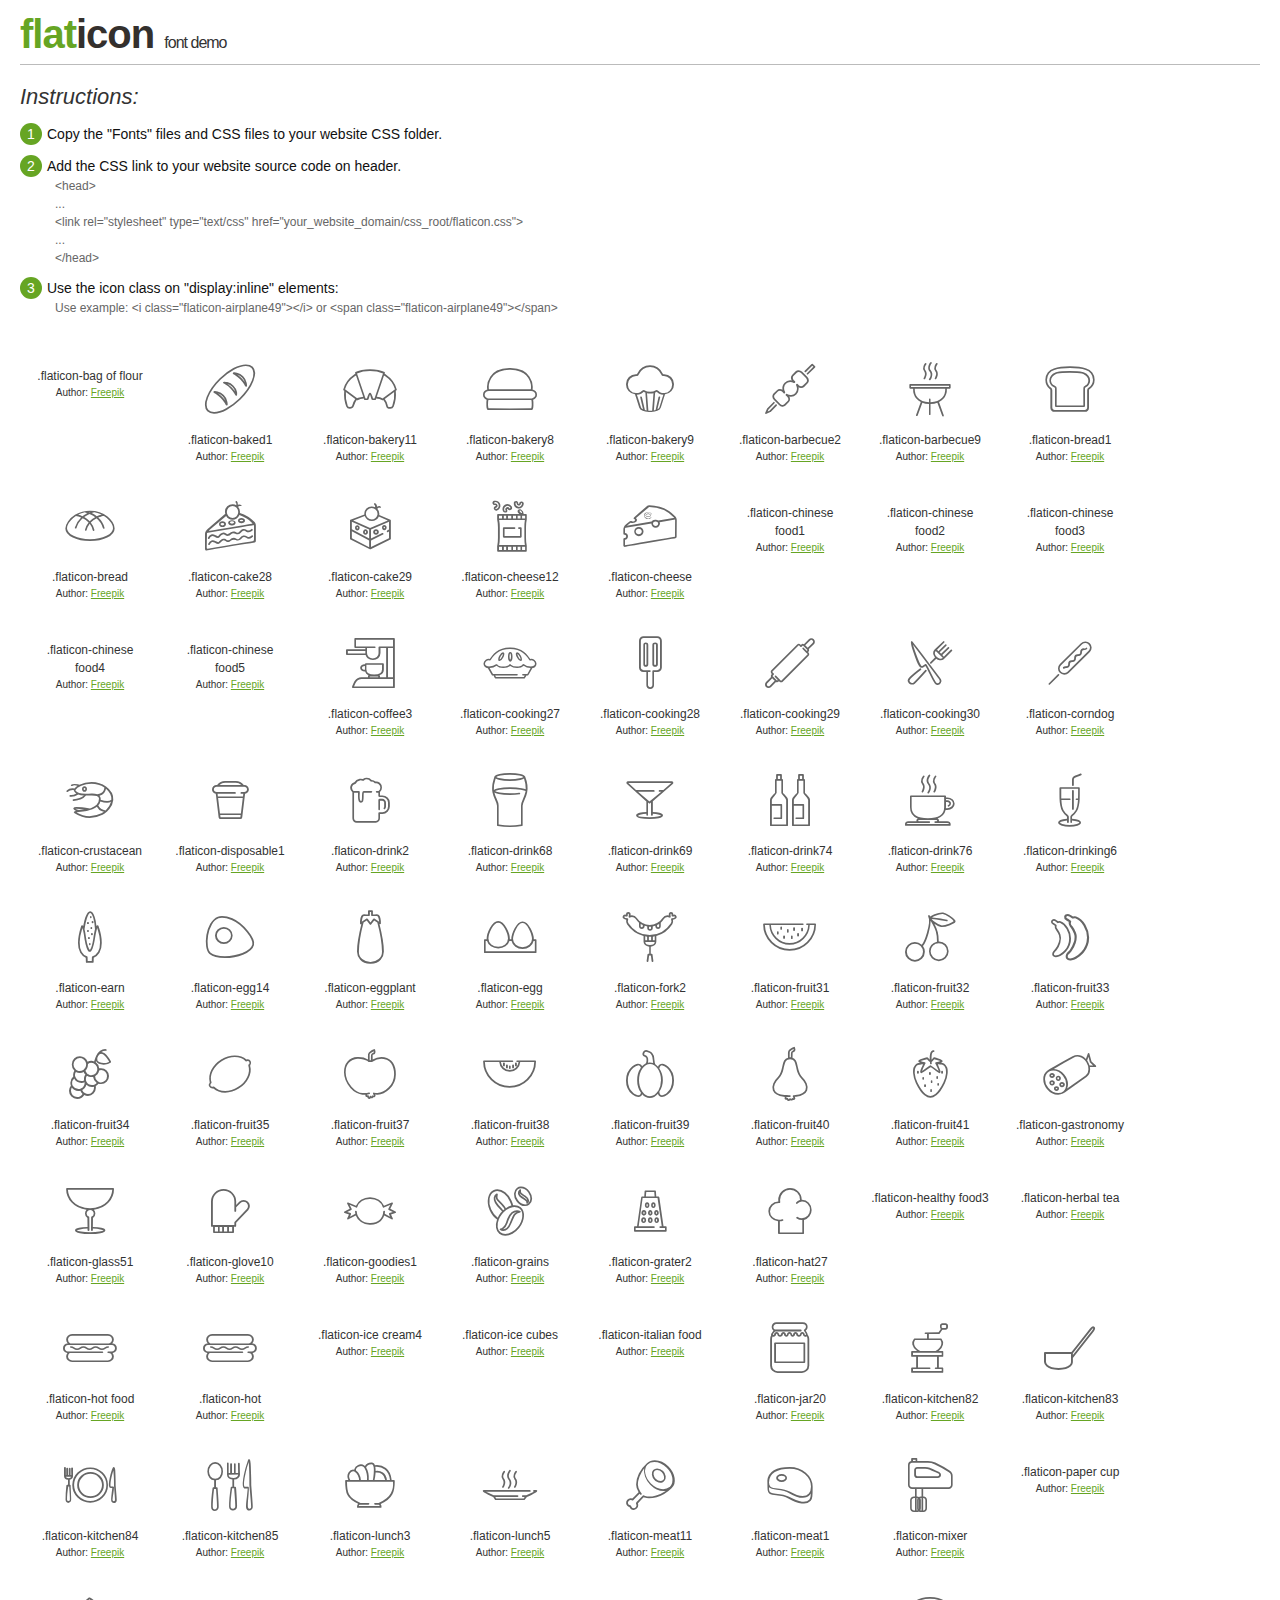
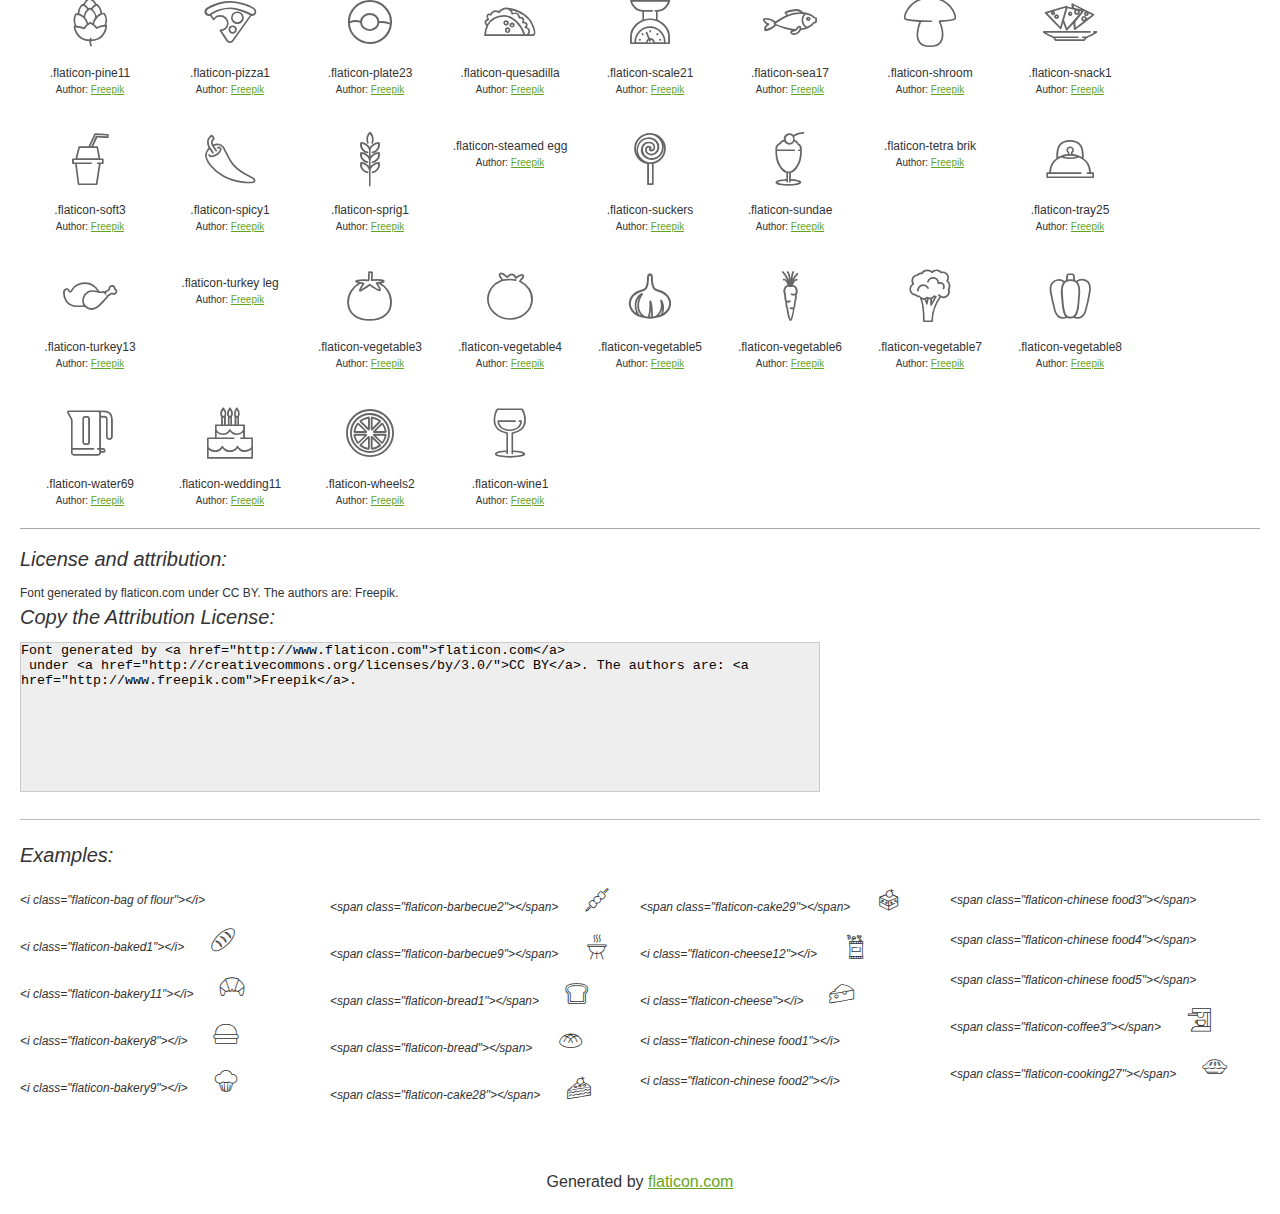
<file: assets/fonts/flaticon/flaticon.html>
<!DOCTYPE html>
<html>

<head>
    <title>Flaticon WebFont</title>
    <link rel="stylesheet" type="text/css" href="flaticon.css">
    <meta charset="UTF-8">
    <style>
    body {
        font-family: sans-serif;
        line-height: 1.5;
        font-size: 16px;
        padding: 20px;
        color:#333;
    }
    * {
        -moz-box-sizing: border-box;
        -webkit-box-sizing: border-box;
        box-sizing: border-box;
        margin: 0;
        padding: 0;
    }
    [class^="flaticon-"]:before, [class*=" flaticon-"]:before, [class^="flaticon-"]:after, [class*=" flaticon-"]:after {
        font-family: Flaticon;
        font-size: 30px;
        font-style: normal;
        margin-left: 20px;
        color: #333;
    }
    .image p {
		font-size: 12px;
		margin: 0px;
		clear: none;
		width: 300px;
		line-height: 40px;
	}
    .text {
        float: left;
        font-size:14px;
        margin-top: 15px;
    }
    .text ul {
        margin-left:0px;
        color:#111;
        margin-bottom:20px;
    }
    .text .ex {
        font-size:12px;
        color:#666;
        margin-left:35px;
        display:block;
    }
    .text ul li {
        margin-top:10px;
        list-style:none;
    }
    .num {
        background:#66A523;
        color:#fff;
        border-radius:20px;
        padding:1px;
        display:inline-block;
        width:22px;
        height:22px;
        text-align:center;
        margin-right: 5px;
    }
    .text ul strong {
        font-weight:normal;
        color:#000;
    }
    .image {
        width: 280px;
        float: left;
        margin-bottom: 15px;
        margin-right: 30px;
    }
    #glyphs {
        clear: both;
    }
    .image p:nth-child(even) i {
        clear: none;
    }
    .glyph {
        display: inline-block;
        width: 120px;
        margin: 10px;
        text-align: center;
        vertical-align: top;
        background: #FFF;
    }
    .glyph .glyph-icon {
        padding: 10px;
        display: block;
        font-family:"Flaticon";
        font-size: 64px;
        line-height: 1;
    }
    .glyph .glyph-icon:before {
        font-size: 64px;
        color: #666;
        margin-left: 0;
    }
    .class-name {
        font-size: 12px;
    }
    .author-name {
		font-size: 10px;
	}
	a{
		color: #66A523;
	}
    .instructions {
        font-style:italic;
        font-size:22px;
        margin-bottom:10px;
    }
    .iconsuse {
        font-size:22px;
        font-style:italic;
        padding-top:20px;
        margin-top:20px;
        border-top:1px solid #bbb;
    }
    .usetitle {
        margin-bottom: 10px;
        font-size: 20px;
        font-style: italic;
    }
    .class-name:last-child {
        font-size: 10px;
        color:#888;
    }
    .class-name:last-child a {
        font-size: 10px;
        color:#555;
    }
    .class-name:last-child a:hover {
        color:#66A523;
    }
    .glyph > input {
        display: block;
        width: 100px;
        margin: 5px auto;
        text-align: center;
        font-size: 12px;
        cursor: text;
    }
    .glyph > input.icon-input {
        font-family:"Flaticon";
        font-size: 16px;
        margin-bottom: 10px;
    }
    h1.logo {
        font-size: 40px;
        letter-spacing: -1px;
        margin-top: -16px;
        text-transform: lowercase;
        border-bottom:1px solid #bbb;
    }
    h1.logo strong {
        font-size: 16px;
        font-family:sans-serif;
        font-weight:normal;
        color:#333;
    }
    h1.logo a {
        color:#34302d;
        text-decoration: none;
    }
    h1.logo a span {
        color:#66A523;
    }
    #footer {
        padding-top:40px;
        clear:both;
        text-align:center;
    }
    #footer a {
        color:#66A523;
    }
    textarea {
		margin: 0px;
		width: 800px;
		height: 150px;
		border: 1px solid #CCC;
		resize: none;
		background: #EEE;
    }
    .author-link, .attrDiv a{
    	font-size: 12px;
    	color: #333;
    	text-decoration: none;
    }
    .external {
    	display: block;
    }
    .attrDiv {
		font-size: 12px;
	}
    .attribution {
        border-top: 1px solid #AAA;
        margin: 10px 0;
        padding-top: 15px;
    }
    </style>
</head>

<body>
    <header>
        <h1 class="logo">
            <a href="http://www.flaticon.com">
                <span>FLAT</span>ICON</a>
            <strong>Font Demo</strong>
        </h1>
    </header>

    <section class="demo">
        <div class="text">

            <div class="instructions">Instructions:</div>

            <ul>
                <li>
                    <p>
                        <span class="num">1</span>Copy the "Fonts" files and CSS files to your website CSS folder.
                </li>
                <li>
                    <p>
                        <span class="num">2</span>Add the CSS link to your website source code on header.
                        <br />
                        <span class="ex">&lt;head&gt;
                            <br/>...
                            <br/>&lt;link rel="stylesheet" type="text/css" href="your_website_domain/css_root/flaticon.css"&gt;
                            <br/>...
                            <br/>&lt;/head&gt;</span>
                </li>

                <li>
                    <p>
                        <span class="num">3</span>Use the icon class on "display:inline" elements:
                        <br />
                        <span class="ex">Use example: &lt;i class=&quot;flaticon-airplane49&quot;&gt;&lt;/i&gt; or &lt;span class=&quot;flaticon-airplane49&quot;&gt;&lt;/span&gt;</span>
                </li>
            </ul>
        </div>

    </section>

    <section id="glyphs"><div class="glyph">
		<div class="glyph-icon flaticon-bag of flour"></div>
		<div class="class-name">.flaticon-bag of flour</div><div class="author-name">Author: <a href="http://www.flaticon.com/free-icon/bag-of-sugar_66645">Freepik</a></div></div><div class="glyph">
		<div class="glyph-icon flaticon-baked1"></div>
		<div class="class-name">.flaticon-baked1</div><div class="author-name">Author: <a href="http://www.flaticon.com/free-icon/loaf-of-bread_66615">Freepik</a></div></div><div class="glyph">
		<div class="glyph-icon flaticon-bakery11"></div>
		<div class="class-name">.flaticon-bakery11</div><div class="author-name">Author: <a href="http://www.flaticon.com/free-icon/croissant-outline_66643">Freepik</a></div></div><div class="glyph">
		<div class="glyph-icon flaticon-bakery8"></div>
		<div class="class-name">.flaticon-bakery8</div><div class="author-name">Author: <a href="http://www.flaticon.com/free-icon/baked-bun_66457">Freepik</a></div></div><div class="glyph">
		<div class="glyph-icon flaticon-bakery9"></div>
		<div class="class-name">.flaticon-bakery9</div><div class="author-name">Author: <a href="http://www.flaticon.com/free-icon/muffin_66495">Freepik</a></div></div><div class="glyph">
		<div class="glyph-icon flaticon-barbecue2"></div>
		<div class="class-name">.flaticon-barbecue2</div><div class="author-name">Author: <a href="http://www.flaticon.com/free-icon/skewer_66293">Freepik</a></div></div><div class="glyph">
		<div class="glyph-icon flaticon-barbecue9"></div>
		<div class="class-name">.flaticon-barbecue9</div><div class="author-name">Author: <a href="http://www.flaticon.com/free-icon/smoking-barbecue_66498">Freepik</a></div></div><div class="glyph">
		<div class="glyph-icon flaticon-bread1"></div>
		<div class="class-name">.flaticon-bread1</div><div class="author-name">Author: <a href="http://www.flaticon.com/free-icon/slice-of-bread_66730">Freepik</a></div></div><div class="glyph">
		<div class="glyph-icon flaticon-bread"></div>
		<div class="class-name">.flaticon-bread</div><div class="author-name">Author: <a href="http://www.flaticon.com/free-icon/round-bread_66456">Freepik</a></div></div><div class="glyph">
		<div class="glyph-icon flaticon-cake28"></div>
		<div class="class-name">.flaticon-cake28</div><div class="author-name">Author: <a href="http://www.flaticon.com/free-icon/piece-of-cake-with-berries_66451">Freepik</a></div></div><div class="glyph">
		<div class="glyph-icon flaticon-cake29"></div>
		<div class="class-name">.flaticon-cake29</div><div class="author-name">Author: <a href="http://www.flaticon.com/free-icon/piece-of-cake-with-berries_66534">Freepik</a></div></div><div class="glyph">
		<div class="glyph-icon flaticon-cheese12"></div>
		<div class="class-name">.flaticon-cheese12</div><div class="author-name">Author: <a href="http://www.flaticon.com/free-icon/corn-snacks_66696">Freepik</a></div></div><div class="glyph">
		<div class="glyph-icon flaticon-cheese"></div>
		<div class="class-name">.flaticon-cheese</div><div class="author-name">Author: <a href="http://www.flaticon.com/free-icon/piece-of-cheese_66507">Freepik</a></div></div><div class="glyph">
		<div class="glyph-icon flaticon-chinese food1"></div>
		<div class="class-name">.flaticon-chinese food1</div><div class="author-name">Author: <a href="http://www.flaticon.com/free-icon/bowl-with-chopsticks_66260">Freepik</a></div></div><div class="glyph">
		<div class="glyph-icon flaticon-chinese food2"></div>
		<div class="class-name">.flaticon-chinese food2</div><div class="author-name">Author: <a href="http://www.flaticon.com/free-icon/rice-bowl_66316">Freepik</a></div></div><div class="glyph">
		<div class="glyph-icon flaticon-chinese food3"></div>
		<div class="class-name">.flaticon-chinese food3</div><div class="author-name">Author: <a href="http://www.flaticon.com/free-icon/cardboard-box-with-chopsticks_66438">Freepik</a></div></div><div class="glyph">
		<div class="glyph-icon flaticon-chinese food4"></div>
		<div class="class-name">.flaticon-chinese food4</div><div class="author-name">Author: <a href="http://www.flaticon.com/free-icon/bowl-of-noodles_66459">Freepik</a></div></div><div class="glyph">
		<div class="glyph-icon flaticon-chinese food5"></div>
		<div class="class-name">.flaticon-chinese food5</div><div class="author-name">Author: <a href="http://www.flaticon.com/free-icon/bowl-of-white-rice_66482">Freepik</a></div></div><div class="glyph">
		<div class="glyph-icon flaticon-coffee3"></div>
		<div class="class-name">.flaticon-coffee3</div><div class="author-name">Author: <a href="http://www.flaticon.com/free-icon/coffee-maker-with-coffee-cup_66371">Freepik</a></div></div><div class="glyph">
		<div class="glyph-icon flaticon-cooking27"></div>
		<div class="class-name">.flaticon-cooking27</div><div class="author-name">Author: <a href="http://www.flaticon.com/free-icon/meat-pie_66342">Freepik</a></div></div><div class="glyph">
		<div class="glyph-icon flaticon-cooking28"></div>
		<div class="class-name">.flaticon-cooking28</div><div class="author-name">Author: <a href="http://www.flaticon.com/free-icon/spatula_66528">Freepik</a></div></div><div class="glyph">
		<div class="glyph-icon flaticon-cooking29"></div>
		<div class="class-name">.flaticon-cooking29</div><div class="author-name">Author: <a href="http://www.flaticon.com/free-icon/rolling-pin_66581">Freepik</a></div></div><div class="glyph">
		<div class="glyph-icon flaticon-cooking30"></div>
		<div class="class-name">.flaticon-cooking30</div><div class="author-name">Author: <a href="http://www.flaticon.com/free-icon/crossed-knife-and-fork_66649">Freepik</a></div></div><div class="glyph">
		<div class="glyph-icon flaticon-corndog"></div>
		<div class="class-name">.flaticon-corndog</div><div class="author-name">Author: <a href="http://www.flaticon.com/free-icon/corn-dog_66568">Freepik</a></div></div><div class="glyph">
		<div class="glyph-icon flaticon-crustacean"></div>
		<div class="class-name">.flaticon-crustacean</div><div class="author-name">Author: <a href="http://www.flaticon.com/free-icon/prawn_66430">Freepik</a></div></div><div class="glyph">
		<div class="glyph-icon flaticon-disposable1"></div>
		<div class="class-name">.flaticon-disposable1</div><div class="author-name">Author: <a href="http://www.flaticon.com/free-icon/plastic-coffee-cup_66435">Freepik</a></div></div><div class="glyph">
		<div class="glyph-icon flaticon-drink2"></div>
		<div class="class-name">.flaticon-drink2</div><div class="author-name">Author: <a href="http://www.flaticon.com/free-icon/jar-of-beer_66280">Freepik</a></div></div><div class="glyph">
		<div class="glyph-icon flaticon-drink68"></div>
		<div class="class-name">.flaticon-drink68</div><div class="author-name">Author: <a href="http://www.flaticon.com/free-icon/filled-glass_66345">Freepik</a></div></div><div class="glyph">
		<div class="glyph-icon flaticon-drink69"></div>
		<div class="class-name">.flaticon-drink69</div><div class="author-name">Author: <a href="http://www.flaticon.com/free-icon/cocktail-glass_66468">Freepik</a></div></div><div class="glyph">
		<div class="glyph-icon flaticon-drink74"></div>
		<div class="class-name">.flaticon-drink74</div><div class="author-name">Author: <a href="http://www.flaticon.com/free-icon/pair-of-bottles_66625">Freepik</a></div></div><div class="glyph">
		<div class="glyph-icon flaticon-drink76"></div>
		<div class="class-name">.flaticon-drink76</div><div class="author-name">Author: <a href="http://www.flaticon.com/free-icon/hot-cup-of-tea_66913">Freepik</a></div></div><div class="glyph">
		<div class="glyph-icon flaticon-drinking6"></div>
		<div class="class-name">.flaticon-drinking6</div><div class="author-name">Author: <a href="http://www.flaticon.com/free-icon/glass-of-drink_66287">Freepik</a></div></div><div class="glyph">
		<div class="glyph-icon flaticon-earn"></div>
		<div class="class-name">.flaticon-earn</div><div class="author-name">Author: <a href="http://www.flaticon.com/free-icon/corncob_66664">Freepik</a></div></div><div class="glyph">
		<div class="glyph-icon flaticon-egg14"></div>
		<div class="class-name">.flaticon-egg14</div><div class="author-name">Author: <a href="http://www.flaticon.com/free-icon/fried-egg_66417">Freepik</a></div></div><div class="glyph">
		<div class="glyph-icon flaticon-eggplant"></div>
		<div class="class-name">.flaticon-eggplant</div><div class="author-name">Author: <a href="http://www.flaticon.com/free-icon/aubergine_66411">Freepik</a></div></div><div class="glyph">
		<div class="glyph-icon flaticon-egg"></div>
		<div class="class-name">.flaticon-egg</div><div class="author-name">Author: <a href="http://www.flaticon.com/free-icon/eggs_66322">Freepik</a></div></div><div class="glyph">
		<div class="glyph-icon flaticon-fork2"></div>
		<div class="class-name">.flaticon-fork2</div><div class="author-name">Author: <a href="http://www.flaticon.com/free-icon/sausage-and-fork_66694">Freepik</a></div></div><div class="glyph">
		<div class="glyph-icon flaticon-fruit31"></div>
		<div class="class-name">.flaticon-fruit31</div><div class="author-name">Author: <a href="http://www.flaticon.com/free-icon/slice-of-watermelon_66330">Freepik</a></div></div><div class="glyph">
		<div class="glyph-icon flaticon-fruit32"></div>
		<div class="class-name">.flaticon-fruit32</div><div class="author-name">Author: <a href="http://www.flaticon.com/free-icon/cherries_66341">Freepik</a></div></div><div class="glyph">
		<div class="glyph-icon flaticon-fruit33"></div>
		<div class="class-name">.flaticon-fruit33</div><div class="author-name">Author: <a href="http://www.flaticon.com/free-icon/pair-of-bananas_66351">Freepik</a></div></div><div class="glyph">
		<div class="glyph-icon flaticon-fruit34"></div>
		<div class="class-name">.flaticon-fruit34</div><div class="author-name">Author: <a href="http://www.flaticon.com/free-icon/bunch-of-grapes_66376">Freepik</a></div></div><div class="glyph">
		<div class="glyph-icon flaticon-fruit35"></div>
		<div class="class-name">.flaticon-fruit35</div><div class="author-name">Author: <a href="http://www.flaticon.com/free-icon/lemon_66408">Freepik</a></div></div><div class="glyph">
		<div class="glyph-icon flaticon-fruit37"></div>
		<div class="class-name">.flaticon-fruit37</div><div class="author-name">Author: <a href="http://www.flaticon.com/free-icon/pomegranate_66433">Freepik</a></div></div><div class="glyph">
		<div class="glyph-icon flaticon-fruit38"></div>
		<div class="class-name">.flaticon-fruit38</div><div class="author-name">Author: <a href="http://www.flaticon.com/free-icon/slice-of-melon_66474">Freepik</a></div></div><div class="glyph">
		<div class="glyph-icon flaticon-fruit39"></div>
		<div class="class-name">.flaticon-fruit39</div><div class="author-name">Author: <a href="http://www.flaticon.com/free-icon/pumpkin_66540">Freepik</a></div></div><div class="glyph">
		<div class="glyph-icon flaticon-fruit40"></div>
		<div class="class-name">.flaticon-fruit40</div><div class="author-name">Author: <a href="http://www.flaticon.com/free-icon/pear_66674">Freepik</a></div></div><div class="glyph">
		<div class="glyph-icon flaticon-fruit41"></div>
		<div class="class-name">.flaticon-fruit41</div><div class="author-name">Author: <a href="http://www.flaticon.com/free-icon/strawberry_66892">Freepik</a></div></div><div class="glyph">
		<div class="glyph-icon flaticon-gastronomy"></div>
		<div class="class-name">.flaticon-gastronomy</div><div class="author-name">Author: <a href="http://www.flaticon.com/free-icon/salami_66918">Freepik</a></div></div><div class="glyph">
		<div class="glyph-icon flaticon-glass51"></div>
		<div class="class-name">.flaticon-glass51</div><div class="author-name">Author: <a href="http://www.flaticon.com/free-icon/glass-of-alcoholic-beverage_66412">Freepik</a></div></div><div class="glyph">
		<div class="glyph-icon flaticon-glove10"></div>
		<div class="class-name">.flaticon-glove10</div><div class="author-name">Author: <a href="http://www.flaticon.com/free-icon/oven-mitt_66311">Freepik</a></div></div><div class="glyph">
		<div class="glyph-icon flaticon-goodies1"></div>
		<div class="class-name">.flaticon-goodies1</div><div class="author-name">Author: <a href="http://www.flaticon.com/free-icon/candy_66687">Freepik</a></div></div><div class="glyph">
		<div class="glyph-icon flaticon-grains"></div>
		<div class="class-name">.flaticon-grains</div><div class="author-name">Author: <a href="http://www.flaticon.com/free-icon/coffee-beans_66574">Freepik</a></div></div><div class="glyph">
		<div class="glyph-icon flaticon-grater2"></div>
		<div class="class-name">.flaticon-grater2</div><div class="author-name">Author: <a href="http://www.flaticon.com/free-icon/cheese-grater_66666">Freepik</a></div></div><div class="glyph">
		<div class="glyph-icon flaticon-hat27"></div>
		<div class="class-name">.flaticon-hat27</div><div class="author-name">Author: <a href="http://www.flaticon.com/free-icon/toque_66500">Freepik</a></div></div><div class="glyph">
		<div class="glyph-icon flaticon-healthy food3"></div>
		<div class="class-name">.flaticon-healthy food3</div><div class="author-name">Author: <a href="http://www.flaticon.com/free-icon/fruits-on-branch_66908">Freepik</a></div></div><div class="glyph">
		<div class="glyph-icon flaticon-herbal tea"></div>
		<div class="class-name">.flaticon-herbal tea</div><div class="author-name">Author: <a href="http://www.flaticon.com/free-icon/tea-bag_66361">Freepik</a></div></div><div class="glyph">
		<div class="glyph-icon flaticon-hot food"></div>
		<div class="class-name">.flaticon-hot food</div><div class="author-name">Author: <a href="http://www.flaticon.com/free-icon/bell-covering-hot-dish_66348">Freepik</a></div></div><div class="glyph">
		<div class="glyph-icon flaticon-hot"></div>
		<div class="class-name">.flaticon-hot</div><div class="author-name">Author: <a href="http://www.flaticon.com/free-icon/hot-dog_66409">Freepik</a></div></div><div class="glyph">
		<div class="glyph-icon flaticon-ice cream4"></div>
		<div class="class-name">.flaticon-ice cream4</div><div class="author-name">Author: <a href="http://www.flaticon.com/free-icon/ice-cream-cone-with-three-scoops_66565">Freepik</a></div></div><div class="glyph">
		<div class="glyph-icon flaticon-ice cubes"></div>
		<div class="class-name">.flaticon-ice cubes</div><div class="author-name">Author: <a href="http://www.flaticon.com/free-icon/cubes_66916">Freepik</a></div></div><div class="glyph">
		<div class="glyph-icon flaticon-italian food"></div>
		<div class="class-name">.flaticon-italian food</div><div class="author-name">Author: <a href="http://www.flaticon.com/free-icon/pasta-serving_66304">Freepik</a></div></div><div class="glyph">
		<div class="glyph-icon flaticon-jar20"></div>
		<div class="class-name">.flaticon-jar20</div><div class="author-name">Author: <a href="http://www.flaticon.com/free-icon/jar-of-jam_66389">Freepik</a></div></div><div class="glyph">
		<div class="glyph-icon flaticon-kitchen82"></div>
		<div class="class-name">.flaticon-kitchen82</div><div class="author-name">Author: <a href="http://www.flaticon.com/free-icon/mincer_66452">Freepik</a></div></div><div class="glyph">
		<div class="glyph-icon flaticon-kitchen83"></div>
		<div class="class-name">.flaticon-kitchen83</div><div class="author-name">Author: <a href="http://www.flaticon.com/free-icon/soup-ladle_66536">Freepik</a></div></div><div class="glyph">
		<div class="glyph-icon flaticon-kitchen84"></div>
		<div class="class-name">.flaticon-kitchen84</div><div class="author-name">Author: <a href="http://www.flaticon.com/free-icon/knife-fork-and-plate_66550">Freepik</a></div></div><div class="glyph">
		<div class="glyph-icon flaticon-kitchen85"></div>
		<div class="class-name">.flaticon-kitchen85</div><div class="author-name">Author: <a href="http://www.flaticon.com/free-icon/cutlery_66679">Freepik</a></div></div><div class="glyph">
		<div class="glyph-icon flaticon-lunch3"></div>
		<div class="class-name">.flaticon-lunch3</div><div class="author-name">Author: <a href="http://www.flaticon.com/free-icon/bowl-of-food_66582">Freepik</a></div></div><div class="glyph">
		<div class="glyph-icon flaticon-lunch5"></div>
		<div class="class-name">.flaticon-lunch5</div><div class="author-name">Author: <a href="http://www.flaticon.com/free-icon/hot-soup_66909">Freepik</a></div></div><div class="glyph">
		<div class="glyph-icon flaticon-meat11"></div>
		<div class="class-name">.flaticon-meat11</div><div class="author-name">Author: <a href="http://www.flaticon.com/free-icon/ham_66919">Freepik</a></div></div><div class="glyph">
		<div class="glyph-icon flaticon-meat1"></div>
		<div class="class-name">.flaticon-meat1</div><div class="author-name">Author: <a href="http://www.flaticon.com/free-icon/meat-steak_66584">Freepik</a></div></div><div class="glyph">
		<div class="glyph-icon flaticon-mixer"></div>
		<div class="class-name">.flaticon-mixer</div><div class="author-name">Author: <a href="http://www.flaticon.com/free-icon/electric-mixer_66721">Freepik</a></div></div><div class="glyph">
		<div class="glyph-icon flaticon-paper cup"></div>
		<div class="class-name">.flaticon-paper cup</div><div class="author-name">Author: <a href="http://www.flaticon.com/free-icon/soft-drink-with-straw_66398">Freepik</a></div></div><div class="glyph">
		<div class="glyph-icon flaticon-pine11"></div>
		<div class="class-name">.flaticon-pine11</div><div class="author-name">Author: <a href="http://www.flaticon.com/free-icon/pinecone_66715">Freepik</a></div></div><div class="glyph">
		<div class="glyph-icon flaticon-pizza1"></div>
		<div class="class-name">.flaticon-pizza1</div><div class="author-name">Author: <a href="http://www.flaticon.com/free-icon/slice-of-pizza_66508">Freepik</a></div></div><div class="glyph">
		<div class="glyph-icon flaticon-plate23"></div>
		<div class="class-name">.flaticon-plate23</div><div class="author-name">Author: <a href="http://www.flaticon.com/free-icon/empty-plate_66515">Freepik</a></div></div><div class="glyph">
		<div class="glyph-icon flaticon-quesadilla"></div>
		<div class="class-name">.flaticon-quesadilla</div><div class="author-name">Author: <a href="http://www.flaticon.com/free-icon/mexican-taco_66642">Freepik</a></div></div><div class="glyph">
		<div class="glyph-icon flaticon-scale21"></div>
		<div class="class-name">.flaticon-scale21</div><div class="author-name">Author: <a href="http://www.flaticon.com/free-icon/kitchen-scale_66390">Freepik</a></div></div><div class="glyph">
		<div class="glyph-icon flaticon-sea17"></div>
		<div class="class-name">.flaticon-sea17</div><div class="author-name">Author: <a href="http://www.flaticon.com/free-icon/fish_66575">Freepik</a></div></div><div class="glyph">
		<div class="glyph-icon flaticon-shroom"></div>
		<div class="class-name">.flaticon-shroom</div><div class="author-name">Author: <a href="http://www.flaticon.com/free-icon/mushroom-outline_66618">Freepik</a></div></div><div class="glyph">
		<div class="glyph-icon flaticon-snack1"></div>
		<div class="class-name">.flaticon-snack1</div><div class="author-name">Author: <a href="http://www.flaticon.com/free-icon/nachos-and-dish_66346">Freepik</a></div></div><div class="glyph">
		<div class="glyph-icon flaticon-soft3"></div>
		<div class="class-name">.flaticon-soft3</div><div class="author-name">Author: <a href="http://www.flaticon.com/free-icon/soft-drink-in-paper-cup-with-drinking-straw_66685">Freepik</a></div></div><div class="glyph">
		<div class="glyph-icon flaticon-spicy1"></div>
		<div class="class-name">.flaticon-spicy1</div><div class="author-name">Author: <a href="http://www.flaticon.com/free-icon/hot-pepper-outline_66619">Freepik</a></div></div><div class="glyph">
		<div class="glyph-icon flaticon-sprig1"></div>
		<div class="class-name">.flaticon-sprig1</div><div class="author-name">Author: <a href="http://www.flaticon.com/free-icon/ear-of-wheat_66307">Freepik</a></div></div><div class="glyph">
		<div class="glyph-icon flaticon-steamed egg"></div>
		<div class="class-name">.flaticon-steamed egg</div><div class="author-name">Author: <a href="http://www.flaticon.com/free-icon/boiled-egg-on-cup_66597">Freepik</a></div></div><div class="glyph">
		<div class="glyph-icon flaticon-suckers"></div>
		<div class="class-name">.flaticon-suckers</div><div class="author-name">Author: <a href="http://www.flaticon.com/free-icon/lollipop-candy_66699">Freepik</a></div></div><div class="glyph">
		<div class="glyph-icon flaticon-sundae"></div>
		<div class="class-name">.flaticon-sundae</div><div class="author-name">Author: <a href="http://www.flaticon.com/free-icon/ice-cream-with-topping_66321">Freepik</a></div></div><div class="glyph">
		<div class="glyph-icon flaticon-tetra brik"></div>
		<div class="class-name">.flaticon-tetra brik</div><div class="author-name">Author: <a href="http://www.flaticon.com/free-icon/tetra-brik-with-cap_66383">Freepik</a></div></div><div class="glyph">
		<div class="glyph-icon flaticon-tray25"></div>
		<div class="class-name">.flaticon-tray25</div><div class="author-name">Author: <a href="http://www.flaticon.com/free-icon/restaurant-tray_66662">Freepik</a></div></div><div class="glyph">
		<div class="glyph-icon flaticon-turkey13"></div>
		<div class="class-name">.flaticon-turkey13</div><div class="author-name">Author: <a href="http://www.flaticon.com/free-icon/roast-chicken_66320">Freepik</a></div></div><div class="glyph">
		<div class="glyph-icon flaticon-turkey leg"></div>
		<div class="class-name">.flaticon-turkey leg</div><div class="author-name">Author: <a href="http://www.flaticon.com/free-icon/chicken-leg_66291">Freepik</a></div></div><div class="glyph">
		<div class="glyph-icon flaticon-vegetable3"></div>
		<div class="class-name">.flaticon-vegetable3</div><div class="author-name">Author: <a href="http://www.flaticon.com/free-icon/tomato_66404">Freepik</a></div></div><div class="glyph">
		<div class="glyph-icon flaticon-vegetable4"></div>
		<div class="class-name">.flaticon-vegetable4</div><div class="author-name">Author: <a href="http://www.flaticon.com/free-icon/onion_66526">Freepik</a></div></div><div class="glyph">
		<div class="glyph-icon flaticon-vegetable5"></div>
		<div class="class-name">.flaticon-vegetable5</div><div class="author-name">Author: <a href="http://www.flaticon.com/free-icon/garlic_66556">Freepik</a></div></div><div class="glyph">
		<div class="glyph-icon flaticon-vegetable6"></div>
		<div class="class-name">.flaticon-vegetable6</div><div class="author-name">Author: <a href="http://www.flaticon.com/free-icon/carrot_66570">Freepik</a></div></div><div class="glyph">
		<div class="glyph-icon flaticon-vegetable7"></div>
		<div class="class-name">.flaticon-vegetable7</div><div class="author-name">Author: <a href="http://www.flaticon.com/free-icon/broccoli-outline_66639">Freepik</a></div></div><div class="glyph">
		<div class="glyph-icon flaticon-vegetable8"></div>
		<div class="class-name">.flaticon-vegetable8</div><div class="author-name">Author: <a href="http://www.flaticon.com/free-icon/pepper_66675">Freepik</a></div></div><div class="glyph">
		<div class="glyph-icon flaticon-water69"></div>
		<div class="class-name">.flaticon-water69</div><div class="author-name">Author: <a href="http://www.flaticon.com/free-icon/jar-for-measuring-liquids_66541">Freepik</a></div></div><div class="glyph">
		<div class="glyph-icon flaticon-wedding11"></div>
		<div class="class-name">.flaticon-wedding11</div><div class="author-name">Author: <a href="http://www.flaticon.com/free-icon/wedding-cake_66396">Freepik</a></div></div><div class="glyph">
		<div class="glyph-icon flaticon-wheels2"></div>
		<div class="class-name">.flaticon-wheels2</div><div class="author-name">Author: <a href="http://www.flaticon.com/free-icon/cart-wheel_66308">Freepik</a></div></div><div class="glyph">
		<div class="glyph-icon flaticon-wine1"></div>
		<div class="class-name">.flaticon-wine1</div><div class="author-name">Author: <a href="http://www.flaticon.com/free-icon/wine-glass_66259">Freepik</a></div></div></section>

<section class="attribution">

	<div class="usetitle">License and attribution:</div><div class="attrDiv">Font generated by <a href="http://www.flaticon.com">flaticon.com</a>
 under <a href="http://creativecommons.org/licenses/by/3.0/">CC BY</a>. The authors are: <a href="http://www.freepik.com">Freepik</a>.</div><div class="usetitle">Copy the Attribution License:</div>

<textarea onclick="this.focus();this.select();">Font generated by &lt;a href=&quot;http://www.flaticon.com&quot;&gt;flaticon.com&lt;/a&gt;
 under &lt;a href=&quot;http://creativecommons.org/licenses/by/3.0/&quot;&gt;CC BY&lt;/a&gt;. The authors are: &lt;a href=&quot;http://www.freepik.com&quot;&gt;Freepik&lt;/a&gt;.</textarea>

</section>

<section class="iconsuse">
    	<div class="usetitle">Examples:</div>
		<div class="image"><p>&lt;i class=&quot;flaticon-bag of flour&quot;&gt;&lt;/i&gt; <i class="flaticon-bag of flour"></i></p><p>&lt;i class=&quot;flaticon-baked1&quot;&gt;&lt;/i&gt; <i class="flaticon-baked1"></i></p><p>&lt;i class=&quot;flaticon-bakery11&quot;&gt;&lt;/i&gt; <i class="flaticon-bakery11"></i></p><p>&lt;i class=&quot;flaticon-bakery8&quot;&gt;&lt;/i&gt; <i class="flaticon-bakery8"></i></p><p>&lt;i class=&quot;flaticon-bakery9&quot;&gt;&lt;/i&gt; <i class="flaticon-bakery9"></i></p></div><div class="image"><p>&lt;span class=&quot;flaticon-barbecue2&quot;&gt;&lt;/span&gt; <span class="flaticon-barbecue2"></span></p><p>&lt;span class=&quot;flaticon-barbecue9&quot;&gt;&lt;/span&gt; <span class="flaticon-barbecue9"></span></p><p>&lt;span class=&quot;flaticon-bread1&quot;&gt;&lt;/span&gt; <span class="flaticon-bread1"></span></p><p>&lt;span class=&quot;flaticon-bread&quot;&gt;&lt;/span&gt; <span class="flaticon-bread"></span></p><p>&lt;span class=&quot;flaticon-cake28&quot;&gt;&lt;/span&gt; <span class="flaticon-cake28"></span></p></div><div class="image"><p>&lt;span class=&quot;flaticon-cake29&quot;&gt;&lt;/span&gt; <span class="flaticon-cake29"></span></p><p>&lt;i class=&quot;flaticon-cheese12&quot;&gt;&lt;/i&gt; <i class="flaticon-cheese12"></i></p><p>&lt;i class=&quot;flaticon-cheese&quot;&gt;&lt;/i&gt; <i class="flaticon-cheese"></i></p><p>&lt;i class=&quot;flaticon-chinese food1&quot;&gt;&lt;/i&gt; <i class="flaticon-chinese food1"></i></p><p>&lt;i class=&quot;flaticon-chinese food2&quot;&gt;&lt;/i&gt; <i class="flaticon-chinese food2"></i></p></div><div class="image"><p>&lt;span class=&quot;flaticon-chinese food3&quot;&gt;&lt;/span&gt; <span class="flaticon-chinese food3"></span></p><p>&lt;span class=&quot;flaticon-chinese food4&quot;&gt;&lt;/span&gt; <span class="flaticon-chinese food4"></span></p><p>&lt;span class=&quot;flaticon-chinese food5&quot;&gt;&lt;/span&gt; <span class="flaticon-chinese food5"></span></p><p>&lt;span class=&quot;flaticon-coffee3&quot;&gt;&lt;/span&gt; <span class="flaticon-coffee3"></span></p><p>&lt;span class=&quot;flaticon-cooking27&quot;&gt;&lt;/span&gt; <span class="flaticon-cooking27"></span></p></div><div class="image"></div>
</section>
<div id="footer">
    <div>Generated by <a href="http://www.flaticon.com">flaticon.com</a>
    </div>
</div>
	</body>
</html>
</file>
<file: gayaku.css>
#jumbohome {
    background-image:url(gambar/bg4.jpg);
    background-size: cover;
    height: 550px;
    min-height: 562px;
    

}

#jumbohome h1 {
    color: white;
    font-size: 50px;
    font-weight: 600;
    text-align: center;
    padding-top: 50px;
}

#jumbohome p {
    color: white;
    text-align: center;
    padding-top: 20px;
    font-size: 25px;
}

#h1home{
    font-family: 'Raleway', sans-serif !important;
    font-weight: 400;
    color: #202020;
}


#jumboboot {
    background-image: url(gambar/bootcamp.png);
    background-size: cover;
    height: 550px;
    min-height: 760px;
    font-family : “Courier New”, Courier, monospace
}



#jumboboot p {
    color: white;
    padding-top: 20px;
    font-size: 25px;
}



#jumbomading {
    background-image: url(gambar/mading.jpg);
    background-size: cover;
    height: 550px;
    min-height: 760px;
    font-family : “Courier New”, Courier, monospace;
}

#jumbomading p {
    color: white;
    padding-top: 20px;
    font-size: 25px;
}

#jumboabout {
    background-image: url(gambar/team-about.png);
     background-repeat:no-repeat;
    background-position: bottom;
    min-height: 760px;
    font-family : “Courier New”, Courier, monospace;
    height: 550px;
}

.custab{
    border: 1px solid #ccc;
    padding: 5px;
    margin: 5% 0;
    box-shadow: 3px 3px 2px #ccc;
    transition: 0.5s;
    }
.custab:hover{
    box-shadow: 3px 3px 0px transparent;
    transition: 0.5s;
    }




.animate {
    transition: 0.3s;
}

.animate:hover{
    
    border-radius: 30%;
}

.animate2{
    transition: 0.8s;
}

.animate2:hover{
    transform: rotate3d(360deg);
    
}



#about {
    padding-top: 150px;
}


h2 {
    font-size: 50px;
}

#navh2{
    color: black;
}



#madding {
    background-color: lightgray;
    color: black;
}

#pupolarcourse{
    background-color: whitesmoke;
    color: black;
}


p {
    font-size: 18px;
}

.mulaibelajar {


    background-image: url(gambar/bg1.png);
    background-size: cover;
    /* Create the parallax scrolling effect */
    background-attachment: fixed;
    background-position: center;
    background-repeat: no-repeat;
    background-size: cover;
}

.hrsendiri {
    border:         none;
    border-left:    1px solid hsla(200, 10%, 50%,100);
    height:         10vh;
    width:          1px;
}

body {
    font-family: 'Open Sans',sans-serif;
}

.bootcamp{
    background-color:whitesmoke;
    padding-top: 50px;
    min-height: 50px;
    padding-bottom: 50px;
}

.mading {
    padding-top: 30px;
    padding-bottom: 10px;
    
    
    background-color: whitesmoke;

    background-size: cover;
    /* Create the parallax scrolling effect */
    background-attachment: fixed;
    background-position: center;
    background-repeat: no-repeat;
    background-size: cover;
    color: white;
}


.graduation {
    padding-top: 50px;
    padding-bottom: 50px;
}
.ceo {
    padding-top: 50px;
    padding-bottom: 50px;
    min-height: 580px;
    background-color: #FAFAFA;
}

.ceo img {
    border: 5px solid #333;
    width: 350px;
}

.ceo h3{
    text-align: right;
}

.formsaran{
    padding-top: 150px;
    padding-bottom: 150px;
}



.footerbawah {
    background-color: gray;
    min-height: 100px;
    padding-top: 20px;
}



button{
    width: 200px;
}

.caption {
    padding-bottom: 0;
}


.isi{
    min-height: 580px;
}

.isi img{
    width: 100px;
}

.isi h4{
    font-size: 16px;
}



.bg {
    background-image: url(gambar/bg-galaxy.jpg);
    height: 100%; 
    background-position: center;
    background-repeat: no-repeat;
    background-size: cover;
}







/* button 3 dimensi */

.btn3d {
    position:relative;
    top: -6px;
    border:0;
    transition: all 40ms linear;
    margin-top:10px;
    margin-bottom:10px;
    margin-left:2px;
    margin-right:2px;
}

.btn3d:active, .btn3d.active {
    top:2px;
}

.btn3d.btn-primary {
    box-shadow:0 0 0 1px #417fbd inset, 0 0 0 2px rgba(255,255,255,0.15) inset, 0 8px 0 0 #4D5BBE, 0 8px 8px 1px rgba(0,0,0,0.5);
    background-color:#4274D7;
}
.btn3d.btn-primary:active, .btn3d.btn-primary.active {
    box-shadow:0 0 0 1px #417fbd inset, 0 0 0 1px rgba(255,255,255,0.15) inset, 0 1px 3px 1px rgba(0,0,0,0.3);
    background-color:#4274D7;
}








.oaerror {
    width: 90%; /* Configure it fit in your design  */
    margin: 0 auto; /* Centering Stuff */
    background-color: #FFFFFF; /* Default background */
    padding: 20px;
    border: 1px solid #eee;
    border-left-width: 5px;
    border-radius: 3px;
    margin: 0 auto;
    font-family: 'Open Sans', sans-serif;
    font-size: 16px;
}

.warning {
    border-left-color: #f0ad4e;
    background-color: rgba(240, 173, 78, 0.1);
}








/*FOOTER START///////////////////*/
.footerr {
    padding: 50px 0 20px 0;
    background-color: #090c14;
    color: #878c94;
}
.footerr .title{
    text-align: left;
    color:#fff;
    font-size:25px;
}
.footerr .social-icon{
    padding:0px;
    margin:0px;
}
.footerr .social-icon a{
    display:inline-block;
    color:#fff;
    font-size:25px;
    padding:5px;
}
.footerr .acount-icon a{
    display:block;
    color:#fff;
    font-size:18px;
    padding:5px;
    text-decoration:none;
}
.footerr .acount-icon .fa{
    margin-right:25px;
}
.footerr .category a {
    text-decoration: none;
    color: #fff;
    display: inline-block;
    padding: 5px 20px;
    margin: 1px;
    border-radius:4px;
    margin-top: 6px;
    background-color: black;
    border: solid 1px #fff;
}
.footerr .payment{
    margin:0px;
    padding:0px;
    list-style-type:none
}
.footerr .payment li{
    list-style-type:none
}
.footerr .payment li a {
    text-decoration: none;
    display: inline-block;
    color: #fff;
    float: left;
    font-size: 25px;
    padding: 10px 10px;
}






@-webkit-keyframes bounce {
  from,
  20%,
  53%,
  80%,
  to {
    -webkit-animation-timing-function: cubic-bezier(0.215, 0.61, 0.355, 1);
    animation-timing-function: cubic-bezier(0.215, 0.61, 0.355, 1);
    -webkit-transform: translate3d(0, 0, 0);
    transform: translate3d(0, 0, 0);
  }

  40%,
  43% {
    -webkit-animation-timing-function: cubic-bezier(0.755, 0.05, 0.855, 0.06);
    animation-timing-function: cubic-bezier(0.755, 0.05, 0.855, 0.06);
    -webkit-transform: translate3d(0, -30px, 0);
    transform: translate3d(0, -30px, 0);
  }

  70% {
    -webkit-animation-timing-function: cubic-bezier(0.755, 0.05, 0.855, 0.06);
    animation-timing-function: cubic-bezier(0.755, 0.05, 0.855, 0.06);
    -webkit-transform: translate3d(0, -15px, 0);
    transform: translate3d(0, -15px, 0);
  }

  90% {
    -webkit-transform: translate3d(0, -4px, 0);
    transform: translate3d(0, -4px, 0);
  }
}

@keyframes bounce {
  from,
  20%,
  53%,
  80%,
  to {
    -webkit-animation-timing-function: cubic-bezier(0.215, 0.61, 0.355, 1);
    animation-timing-function: cubic-bezier(0.215, 0.61, 0.355, 1);
    -webkit-transform: translate3d(0, 0, 0);
    transform: translate3d(0, 0, 0);
  }

  40%,
  43% {
    -webkit-animation-timing-function: cubic-bezier(0.755, 0.05, 0.855, 0.06);
    animation-timing-function: cubic-bezier(0.755, 0.05, 0.855, 0.06);
    -webkit-transform: translate3d(0, -30px, 0);
    transform: translate3d(0, -30px, 0);
  }

  70% {
    -webkit-animation-timing-function: cubic-bezier(0.755, 0.05, 0.855, 0.06);
    animation-timing-function: cubic-bezier(0.755, 0.05, 0.855, 0.06);
    -webkit-transform: translate3d(0, -15px, 0);
    transform: translate3d(0, -15px, 0);
  }

  90% {
    -webkit-transform: translate3d(0, -4px, 0);
    transform: translate3d(0, -4px, 0);
  }
}

.bounce {
  -webkit-animation-name: bounce;
  animation-name: bounce;
  -webkit-transform-origin: center bottom;
  transform-origin: center bottom;
}






















.material-button-anim {
    position: relative;
    padding: 127px 15px 27px;
    text-align: center;
    max-width: 320px;
    margin: 0 auto 20px;
}

.material-button {
    position: relative;
    top: 0;
    z-index: 1;
    width: 70px;
    height: 70px;
    font-size: 1.5em;
    color: #fff;
    background: #2C98DE;
    border: none;
    border-radius: 50%;
    box-shadow: 0 3px 6px rgba(0,0,0,.275);
    outline: none;
}
.material-button-toggle {
    z-index: 3;
    width: 90px;
    height: 90px;
    margin: 0 auto;
}
.material-button-toggle span {
    -webkit-transform: none;
    transform:         none;
    -webkit-transition: -webkit-transform .175s cubic-bazier(.175,.67,.83,.67);
    transition:         transform .175s cubic-bazier(.175,.67,.83,.67);
}
.material-button-toggle.open {
    -webkit-transform: scale(1.3,1.3);
    transform:         scale(1.3,1.3);
    -webkit-animation: toggleBtnAnim .175s;
    animation:         toggleBtnAnim .175s;
}
.material-button-toggle.open span {
    -webkit-transform: rotate(45deg);
    transform:         rotate(45deg);
    -webkit-transition: -webkit-transform .175s cubic-bazier(.175,.67,.83,.67);
    transition:         transform .175s cubic-bazier(.175,.67,.83,.67);
}

#options {
    height: 70px;
}
.option {
    position: relative;
}
.option .option1,
.option .option2,
.option .option3 {
    filter: blur(5px);
    -webkit-filter: blur(5px);
    -webkit-transition: all .175s;
    transition:         all .175s;
}
.option .option1 {
    -webkit-transform: translate3d(90px,90px,0) scale(.8,.8);
    transform:         translate3d(90px,90px,0) scale(.8,.8);
}
.option .option2 {
    -webkit-transform: translate3d(0,90px,0) scale(.8,.8);
    transform:         translate3d(0,90px,0) scale(.8,.8);
}
.option .option3 {
    -webkit-transform: translate3d(-90px,90px,0) scale(.8,.8);
    transform:         translate3d(-90px,90px,0) scale(.8,.8);
}
.option.scale-on .option1, 
.option.scale-on .option2,
.option.scale-on .option3 {
    filter: blur(0);
    -webkit-filter: blur(0);
    -webkit-transform: none;
    transform:         none;
    -webkit-transition: all .175s;
    transition:         all .175s;
}
.option.scale-on .option2 {
    -webkit-transform: translateY(-28px) translateZ(0);
    transform:         translateY(-28px) translateZ(0);
    -webkit-transition: all .175s;
    transition:         all .175s;
}

@keyframes toggleBtnAnim {
    0% {
        -webkit-transform: scale(1,1);
        transform:         scale(1,1);
    }
    25% {
        -webkit-transform: scale(1.4,1.4);
        transform:         scale(1.4,1.4); 
    }
    75% {
        -webkit-transform: scale(1.2,1.2);
        transform:         scale(1.2,1.2);
    }
    100% {
        -webkit-transform: scale(1.3,1.3);
        transform:         scale(1.3,1.3);
    }
}
@-webkit-keyframes toggleBtnAnim {
    0% {
        -webkit-transform: scale(1,1);
        transform:         scale(1,1);
    }
    25% {
        -webkit-transform: scale(1.4,1.4);
        transform:         scale(1.4,1.4); 
    }
    75% {
        -webkit-transform: scale(1.2,1.2);
        transform:         scale(1.2,1.2);
    }
    100% {
        -webkit-transform: scale(1.3,1.3);
        transform:         scale(1.3,1.3);
    }
}

#playground-container {
    height: 500px;
    overflow: hidden !important;
    -webkit-overflow-scrolling: touch;
}

.main{
 	margin:50px 15px;
}

h1.title { 
	font-size: 50px;
	font-family: 'Passion One', cursive; 
	font-weight: 400; 
}

hr{
	width: 60%;
	color: #fff;
}

.form-group{
	margin-bottom: 15px;
}

label{
	margin-bottom: 15px;
}

input,
input::-webkit-input-placeholder {
    font-size: 11px;
    padding-top: 3px;
}

.main-login{
 	background-color: #fff;
    /* shadows and rounded borders */
    -moz-border-radius: 2px;
    -webkit-border-radius: 2px;
    border-radius: 2px;
    -moz-box-shadow: 0px 2px 2px rgba(0, 0, 0, 0.3);
    -webkit-box-shadow: 0px 2px 2px rgba(0, 0, 0, 0.3);
    box-shadow: 0px 2px 2px rgba(0, 0, 0, 0.3);

}
.form-control {
    height: auto!important;
padding: 8px 12px !important;
}
.input-group {
    -webkit-box-shadow: 0px 2px 5px 0px rgba(0,0,0,0.21)!important;
    -moz-box-shadow: 0px 2px 5px 0px rgba(0,0,0,0.21)!important;
    box-shadow: 0px 2px 5px 0px rgba(0,0,0,0.21)!important;
}
#button {
    border: 1px solid #ccc;
    margin-top: 28px;
    padding: 6px 12px;
    color: #666;
    text-shadow: 0 1px #fff;
    cursor: pointer;
    -moz-border-radius: 3px 3px;
    -webkit-border-radius: 3px 3px;
    border-radius: 3px 3px;
    -moz-box-shadow: 0 1px #fff inset, 0 1px #ddd;
    -webkit-box-shadow: 0 1px #fff inset, 0 1px #ddd;
    box-shadow: 0 1px #fff inset, 0 1px #ddd;
    background: #f5f5f5;
    background: -moz-linear-gradient(top, #f5f5f5 0%, #eeeeee 100%);
    background: -webkit-gradient(linear, left top, left bottom, color-stop(0%, #f5f5f5), color-stop(100%, #eeeeee));
    background: -webkit-linear-gradient(top, #f5f5f5 0%, #eeeeee 100%);
    background: -o-linear-gradient(top, #f5f5f5 0%, #eeeeee 100%);
    background: -ms-linear-gradient(top, #f5f5f5 0%, #eeeeee 100%);
    background: linear-gradient(top, #f5f5f5 0%, #eeeeee 100%);
    filter: progid:DXImageTransform.Microsoft.gradient(startColorstr='#f5f5f5', endColorstr='#eeeeee', GradientType=0);
}
.main-center{
 	margin-top: 30px;
 	margin: 0 auto;
 	max-width: 400px;
    padding: 10px 40px;
	background:#009edf;
	    color: #FFF;
    text-shadow: none;
	-webkit-box-shadow: 0px 3px 5px 0px rgba(0,0,0,0.31);
-moz-box-shadow: 0px 3px 5px 0px rgba(0,0,0,0.31);
box-shadow: 0px 3px 5px 0px rgba(0,0,0,0.31);

}
span.input-group-addon i {
    color: #009edf;
    font-size: 17px;
}

.login-button{
	margin-top: 5px;
}

.login-register{
	font-size: 11px;
	text-align: center;
}











/*Panel tabs*/
.panel-tabs {
    position: relative;
    bottom: 30px;
    clear:both;
    border-bottom: 1px solid transparent;
}

.panel-tabs > li {
    float: left;
    margin-bottom: -1px;
}

.panel-tabs > li > a {
    margin-right: 2px;
    margin-top: 4px;
    line-height: .85;
    border: 1px solid transparent;
    border-radius: 4px 4px 0 0;
    color: #ffffff;
}

.panel-tabs > li > a:hover {
    border-color: transparent;
    color: #ffffff;
    background-color: transparent;
}

.panel-tabs > li.active > a,
.panel-tabs > li.active > a:hover,
.panel-tabs > li.active > a:focus {
    color: #fff;
    cursor: default;
    -webkit-border-radius: 2px;
    -moz-border-radius: 2px;
    border-radius: 2px;
    background-color: rgba(255,255,255, .23);
    border-bottom-color: transparent;
}
</file>
<file: assets/fonts/iconfont/material-icons.css>
@font-face {
  font-family: 'Material Icons';
  font-style: normal;
  font-weight: 400;
  src: url(MaterialIcons-Regular.eot); /* For IE6-8 */
  src: local('Material Icons'),
       local('MaterialIcons-Regular'),
       url(MaterialIcons-Regular.woff2) format('woff2'),
       url(MaterialIcons-Regular.woff) format('woff'),
       url(MaterialIcons-Regular.ttf) format('truetype');
}

.material-icons {
  font-family: 'Material Icons';
  font-weight: normal;
  font-style: normal;
  font-size: 24px;  /* Preferred icon size */
  display: inline-block;
  width: 1em;
  height: 1em;
  line-height: 1;
  text-transform: none;
  letter-spacing: normal;
  word-wrap: normal;
  white-space: nowrap;
  direction: ltr;

  /* Support for all WebKit browsers. */
  -webkit-font-smoothing: antialiased;
  /* Support for Safari and Chrome. */
  text-rendering: optimizeLegibility;

  /* Support for Firefox. */
  -moz-osx-font-smoothing: grayscale;

  /* Support for IE. */
  font-feature-settings: 'liga';
}
</file>
<file: assets/css/shortcodes/shortcodes.css>
/*-----------------------------------------------------------------------------------
Shortcodes style
-----------------------------------------------------------------------------------*/

@import url("accordion.css");
@import url("alert.css");
@import url("blog.css");
@import url("countdown.css");
@import url("facts.css");
@import url("form-style.css");
@import url("featured-box.css");
@import url("footer.css");
@import url("header.css");
@import url("page-title.css");
@import url("portfolio.css");
@import url("promo-box.css");
@import url("pricing.css");
@import url("slider.css");
@import url("tabs.css");
@import url("team.css");
@import url("testimonial.css");
</file>
<file: gayasaya.css>
hr{
    width: 250px;
    border-top: 2px solid #333;
}

.konten2{
    background-color: lightgreen;
}
</file>
<file: assets/css/shortcodes/login.css>
/* -----------------------------------------------------------------
Login Form
--------------------------------------------------------------------*/

.login-wrapper {
  position: relative;
  max-width: 460px;
  width: 100%;
  margin: 0 auto 100px;
}
.login-wrapper.active .card-wrapper:first-child {
  background: #f2f2f2;
  margin: 0 15px;
}
.login-wrapper.active .card-wrapper:nth-child(2) {
  background: #fbfbfb;
  margin: 0 10px;
}
.login-wrapper.active .card-wrapper.alt {
  top: 20px;
  right: 0;
  width: 100%;
  min-width: 100%;
  height: auto;
  border-radius: 5px;
  padding: 60px 0 40px;
  overflow: hidden;
}
.login-wrapper.active .card-wrapper.alt .toggle {
  position: absolute;
  top: 40px;
  right: -70px;
  box-shadow: none;
  -webkit-transform: scale(12);
  transform: scale(12);
  -webkit-transition: -webkit-transform .3s ease;
  transition: -webkit-transform .3s ease;
  transition: transform .3s ease;
  transition: transform .3s ease, -webkit-transform .3s ease;
}
.login-wrapper.active .card-wrapper.alt .toggle:before {
  content: '';
}
.login-wrapper.active .card-wrapper.alt .title,
.login-wrapper.active .card-wrapper.alt .input-container,
.login-wrapper.active .card-wrapper.alt .button-container {
  left: 0;
  opacity: 1;
  visibility: visible;
  -webkit-transition: .3s ease;
  transition: .3s ease;
}
.login-wrapper.active .card-wrapper.alt .title {
  -webkit-transition-delay: .3s;
          transition-delay: .3s;
}
.login-wrapper.active .card-wrapper.alt .input-container {
  -webkit-transition-delay: .4s;
          transition-delay: .4s;
}
.login-wrapper.active .card-wrapper.alt .input-container:nth-child(2) {
  -webkit-transition-delay: .5s;
          transition-delay: .5s;
}
.login-wrapper.active .card-wrapper.alt .input-container:nth-child(3) {
  -webkit-transition-delay: .6s;
          transition-delay: .6s;
}
.login-wrapper.active .card-wrapper.alt .button-container {
  -webkit-transition-delay: .7s;
          transition-delay: .7s;
}

/* card-wrapper */
.card-wrapper {
  position: relative;
  background: #fff;
  border-radius: 5px;
  padding: 60px 0 40px 0;
  box-sizing: border-box;
  box-shadow: 0 1px 3px rgba(0, 0, 0, 0.12), 0 1px 2px rgba(0, 0, 0, 0.24);
  -webkit-transition: .3s ease;
  transition: .3s ease;
  /* Title */
  /* Inputs */
  /* Button */
  /* Footer */
  /* Alt card-wrapper */
}
.card-wrapper:first-child {
  background: #fcfcfc;
  height: 10px;
  border-radius: 5px 5px 0 0;
  margin: 0 10px;
  padding: 0;
}
.card-wrapper .title {
  position: relative;
  z-index: 1;
  border-left: 5px solid #03a9f4;
  margin: 0 0 35px;
  padding: 10px 0 10px 50px;
  color: #03a9f4;
  font-size: 32px;
  font-weight: 500;
  text-transform: uppercase;
}
.card-wrapper .input-container {
  position: relative;
  margin: 0 60px 50px;
}


.card-wrapper .input-container input {
  outline: none;
  z-index: 1;
  position: relative;
  background: none;
  width: 100%;
  height: 60px;
  border: 0;
  color: #212121;
  font-size: 20px;
  font-weight: 400;
}
.card-wrapper .input-container input:focus ~ label {
  color: #9d9d9d;
  -webkit-transform: translate(-12%, -50%) scale(0.75);
          transform: translate(-12%, -50%) scale(0.75);
}
.card-wrapper .input-container input:focus ~ .bar:before, 
.card-wrapper .input-container input:focus ~ .bar:after {
  width: 50%;
}
.card-wrapper .input-container input:valid ~ label {
  color: #9d9d9d;
  -webkit-transform: translate(-12%, -50%) scale(0.75);
          transform: translate(-12%, -50%) scale(0.75);
}
.card-wrapper .input-container label {
  position: absolute;
  top: 0;
  left: 0;
  color: #757575;
  font-size: 20px;
  font-weight: 300;
  line-height: 60px;
  -webkit-transition: 0.2s ease;
  transition: 0.2s ease;
}
.card-wrapper .input-container .bar {
  position: absolute;
  left: 0;
  bottom: 0;
  background: #757575;
  width: 100%;
  height: 1px;
}
.card-wrapper .input-container .bar:before, 
.card-wrapper .input-container .bar:after {
  content: '';
  position: absolute;
  background: #03a9f4;
  width: 0;
  height: 2px;
  -webkit-transition: .2s ease;
  transition: .2s ease;
}
.card-wrapper .input-container .bar:before {
  left: 50%;
}
.card-wrapper .input-container .bar:after {
  right: 50%;
}
.card-wrapper .button-container {
  margin: 0 60px;
  text-align: center;
}

.card-wrapper .footer {
    margin: 40px 0 0;
    font-size: 18px;
    font-weight: 300;
    text-align: center;
}
.card-wrapper .footer a {
  color: inherit;
  text-decoration: none;
  -webkit-transition: .3s ease;
  transition: .3s ease;
}
.card-wrapper .footer a:hover {
  color: #03a9f4;
}
.card-wrapper.alt {
  position: absolute;
  top: 40px;
  right: -70px;
  z-index: 10;
  width: 140px;
  height: 140px;
  background: none;
  border-radius: 100%;
  box-shadow: none;
  padding: 0;
  -webkit-transition: .3s ease;
  transition: .3s ease;
  /* Toggle */
  /* Title */
  /* Input */
  /* Button */
}
.card-wrapper.alt .toggle {
  position: relative;
  background: #ed2553;
  width: 120px;
  height: 120px;
  border-radius: 100%;
  box-shadow: 0 1px 3px rgba(0, 0, 0, 0.12), 0 1px 2px rgba(0, 0, 0, 0.24);
  color: #ffffff;
  font-size: 50px;
  line-height: 120px;
  text-align: center;
  cursor: pointer;
}


@media screen and (max-width: 550px) {
  .card-wrapper.alt .toggle {
      width: 80px;
      height: 80px;
      font-size: 34px;
      line-height: 80px;
  }

  .login-wrapper.active .card-wrapper.alt .toggle {
    -webkit-transform: scale(18);
    transform: scale(18);
  }

}


.card-wrapper.alt .toggle:before {
  content: '\f040';
  display: inline-block;
  font: normal normal normal 14px/1 FontAwesome;
  font-size: inherit;
  text-rendering: auto;
  -webkit-font-smoothing: antialiased;
  -moz-osx-font-smoothing: grayscale;
  -webkit-transform: translate(0, 0);
          transform: translate(0, 0);
}
.card-wrapper.alt .title,
.card-wrapper.alt .input-container,
.card-wrapper.alt .button-container {
  left: 100px;
  opacity: 0;
  visibility: hidden;
}
.card-wrapper.alt .title {
  position: relative;
  border-color: #fff;
  color: #fff;
}
.card-wrapper.alt .title .close {
  cursor: pointer;
  position: absolute;
  top: 0;
  right: 60px;
  display: inline;
  color: #fff;
  font-size: 58px;
  font-weight: 400;
  filter: alpha(opacity=90);
  opacity: .9;
}


@media screen and (max-width: 450px) {
  .card-wrapper.alt .title .close {
      top: -8px;
      right: 20px;
  }
}

.card-wrapper.alt .title .close:before {
  content: '\00d7';
}
.card-wrapper.alt .input-container input {
  color: #fff;
}
.card-wrapper.alt .input-container input:focus ~ label {
  color: #fff !important;
}
.card-wrapper.alt .input-container input:focus ~ .bar:before, 
.card-wrapper.alt .input-container input:focus ~ .bar:after {
  background: #fff;
}
.card-wrapper.alt .input-container input:valid ~ label {
  color: #fff;
}
.card-wrapper.alt .input-container label {
  color: rgba(255, 255, 255, 0.8);
}
.card-wrapper.alt .input-container .bar {
  background: rgba(255, 255, 255, 0.8);
}
.card-wrapper.alt .button-container a.btn {
  position: relative;
  z-index: 10;
}


/*Customizing with Material CSS*/
.login-wrapper input[type=text]:focus:not([readonly]),
.login-wrapper input[type=password]:focus:not([readonly]) {
    border-bottom: 0;
    box-shadow: none;
}
.login-wrapper input[type=text],
.login-wrapper input[type=password] {
  margin: 0;
}
.login-wrapper .btn {
    height: 60px;
    font-size: 18px;
}
.login-wrapper .btn-lg {
    padding: 17px 38px;
}

/* Keyframes */
@-webkit-keyframes buttonFadeInUp {
  0% {
    bottom: 30px;
    opacity: 0;
  }
}
@keyframes buttonFadeInUp {
  0% {
    bottom: 30px;
    opacity: 0;
  }
}
</file>
<file: vendor/perfect-scrollbar/perfect-scrollbar.css>
/*
 * Container style
 */
.ps {
  overflow: hidden !important;
  overflow-anchor: none;
  -ms-overflow-style: none;
  touch-action: auto;
  -ms-touch-action: auto;
}

/*
 * Scrollbar rail styles
 */
.ps__rail-x {
  display: none;
  opacity: 0;
  transition: background-color .2s linear, opacity .2s linear;
  -webkit-transition: background-color .2s linear, opacity .2s linear;
  height: 15px;
  /* there must be 'bottom' or 'top' for ps__rail-x */
  bottom: 0px;
  /* please don't change 'position' */
  position: absolute;
}

.ps__rail-y {
  display: none;
  opacity: 0;
  transition: background-color .2s linear, opacity .2s linear;
  -webkit-transition: background-color .2s linear, opacity .2s linear;
  width: 15px;
  /* there must be 'right' or 'left' for ps__rail-y */
  right: 0;
  /* please don't change 'position' */
  position: absolute;
}

.ps--active-x > .ps__rail-x,
.ps--active-y > .ps__rail-y {
  display: block;
  background-color: transparent;
}

.ps:hover > .ps__rail-x,
.ps:hover > .ps__rail-y,
.ps--focus > .ps__rail-x,
.ps--focus > .ps__rail-y,
.ps--scrolling-x > .ps__rail-x,
.ps--scrolling-y > .ps__rail-y {
  opacity: 0.6;
}

.ps__rail-x:hover,
.ps__rail-y:hover,
.ps__rail-x:focus,
.ps__rail-y:focus {
  background-color: #eee;
  opacity: 0.9;
}

/*
 * Scrollbar thumb styles
 */
.ps__thumb-x {
  background-color: #aaa;
  border-radius: 6px;
  transition: background-color .2s linear, height .2s ease-in-out;
  -webkit-transition: background-color .2s linear, height .2s ease-in-out;
  height: 6px;
  /* there must be 'bottom' for ps__thumb-x */
  bottom: 2px;
  /* please don't change 'position' */
  position: absolute;
}

.ps__thumb-y {
  background-color: #aaa;
  border-radius: 6px;
  transition: background-color .2s linear, width .2s ease-in-out;
  -webkit-transition: background-color .2s linear, width .2s ease-in-out;
  width: 6px;
  /* there must be 'right' for ps__thumb-y */
  right: 2px;
  /* please don't change 'position' */
  position: absolute;
}

.ps__rail-x:hover > .ps__thumb-x,
.ps__rail-x:focus > .ps__thumb-x {
  background-color: #999;
  height: 11px;
}

.ps__rail-y:hover > .ps__thumb-y,
.ps__rail-y:focus > .ps__thumb-y {
  background-color: #999;
  width: 11px;
}

/* MS supports */
@supports (-ms-overflow-style: none) {
  .ps {
    overflow: auto !important;
  }
}

@media screen and (-ms-high-contrast: active), (-ms-high-contrast: none) {
  .ps {
    overflow: auto !important;
  }
}
</file>
<file: css/main.css>
/*//////////////////////////////////////////////////////////////////
[ FONT ]*/


@font-face {
  font-family: Poppins-Regular;
  src: url('../fonts/poppins/Poppins-Regular.ttf'); 
}

@font-face {
  font-family: Poppins-Bold;
  src: url('../fonts/poppins/Poppins-Bold.ttf'); 
}

/*//////////////////////////////////////////////////////////////////
[ RESTYLE TAG ]*/
* {
	margin: 0px; 
	padding: 0px; 
	box-sizing: border-box;
}

body, html {
	height: 100%;
	font-family: sans-serif;
}

/* ------------------------------------ */
a {
	margin: 0px;
	transition: all 0.4s;
	-webkit-transition: all 0.4s;
  -o-transition: all 0.4s;
  -moz-transition: all 0.4s;
}

a:focus {
	outline: none !important;
}



/* ------------------------------------ */
h1,h2,h3,h4,h5,h6 {margin: 0px;}

p {margin: 0px;}

ul, li {
	margin: 0px;
	list-style-type: none;
}


/* ------------------------------------ */
input {
  display: block;
	outline: none;
	border: none !important;
}

textarea {
  display: block;
  outline: none;
}

textarea:focus, input:focus {
  border-color: transparent !important;
}

/* ------------------------------------ */
button {
	outline: none !important;
	border: none;
	background: transparent;
}



iframe {
	border: none !important;
}


/*//////////////////////////////////////////////////////////////////
[ Table ]*/

.limiter {
  width: 100%;
  margin: 0 auto;
}

.container-table100 {
  width: 100%;
  min-height: 100vh;
  background: #808080;

  display: -webkit-box;
  display: -webkit-flex;
  display: -moz-box;
  display: -ms-flexbox;
  display: flex;
  align-items: center;
  justify-content: center;
  flex-wrap: wrap;
  padding: 33px 30px;
}

.wrap-table100 {
  width: 960px;
  border-radius: 10px;
  overflow: hidden;
}

.table {
  width: 100%;
  display: table;
  margin: 0;
}

@media screen and (max-width: 768px) {
  .table {
    display: block;
  }
}

.row {
  display: table-row;
  background: #fff;
}

.row.header {
  color: #ffffff;
  background: #6c7ae0;
}

@media screen and (max-width: 768px) {
  .row {
    display: block;
  }

  .row.header {
    padding: 0;
    height: 0px;
  }

  .row.header .cell {
    display: none;
  }

  .row .cell:before {
    font-family: Poppins-Bold;
    font-size: 12px;
    color: #808080;
    line-height: 1.2;
    text-transform: uppercase;
    font-weight: unset !important;

    margin-bottom: 13px;
    content: attr(data-title);
    min-width: 98px;
    display: block;
  }
}

.cell {
  display: table-cell;
}

@media screen and (max-width: 768px) {
  .cell {
    display: block;
  }
}

.row .cell {
  font-family: Poppins-Regular;
  font-size: 15px;
  color: #666666;
  line-height: 1.2;
  font-weight: unset !important;

  padding-top: 20px;
  padding-bottom: 20px;
  border-bottom: 1px solid #f2f2f2;
}

.row.header .cell {
  font-family: Poppins-Regular;
  font-size: 18px;
  color: #fff;
  line-height: 1.2;
  font-weight: unset !important;

  padding-top: 19px;
  padding-bottom: 19px;
}

.row .cell:nth-child(1) {

  padding-left: 30px;
}



.row .cell:nth-child(2) {
  width: 250px;
}

.row .cell:nth-child(3) {
  width: 160px;
}

.row .cell:nth-child(4) {
  width: 190px;
}

.row .cell:nth-child(5) {
  width: 100px;
}

.row .cell:nth-child(6) {
  width: 150px;
}


.table, .row {
  width: 100% !important;
}



@media (max-width: 768px) {
  .row {
    border-bottom: 1px solid #f2f2f2;
    padding-bottom: 18px;
    padding-top: 30px;
    padding-right: 15px;
    margin: 0;
  }
  
  .row .cell {
    border: none;
    padding-left: 30px;
    padding-top: 16px;
    padding-bottom: 16px;
  }
  .row .cell:nth-child(1) {
    padding-left: 30px;
  }
  
  .row .cell {
    font-family: Poppins-Regular;
    font-size: 18px;
    color: #555555;
    line-height: 1.2;
    font-weight: unset !important;
  }

  .table, .row, .cell {
    width: 100% !important;
  }
}
</file>
<file: assets/fonts/flaticon/flaticon.css>
@font-face {
	font-family: "Flaticon";
	src: url("flaticon.eot");
	src: url("flaticon.eot#iefix") format("embedded-opentype"),
	url("flaticon.woff") format("woff"),
	url("flaticon.ttf") format("truetype"),
	url("flaticon.svg") format("svg");
	font-weight: normal;
	font-style: normal;
}
[class^="flaticon-"]:before, [class*=" flaticon-"]:before,
[class^="flaticon-"]:after, [class*=" flaticon-"]:after {   
	font-family: Flaticon;
        font-size: 20px;
font-style: normal;
margin-left: 20px;
}.flaticon-bag of flour:before {
	content: "\e000";
}
.flaticon-baked1:before {
	content: "\e001";
}
.flaticon-bakery11:before {
	content: "\e002";
}
.flaticon-bakery8:before {
	content: "\e003";
}
.flaticon-bakery9:before {
	content: "\e004";
}
.flaticon-barbecue2:before {
	content: "\e005";
}
.flaticon-barbecue9:before {
	content: "\e006";
}
.flaticon-bread1:before {
	content: "\e007";
}
.flaticon-bread:before {
	content: "\e008";
}
.flaticon-cake28:before {
	content: "\e009";
}
.flaticon-cake29:before {
	content: "\e00a";
}
.flaticon-cheese12:before {
	content: "\e00b";
}
.flaticon-cheese:before {
	content: "\e00c";
}
.flaticon-chinese food1:before {
	content: "\e00d";
}
.flaticon-chinese food2:before {
	content: "\e00e";
}
.flaticon-chinese food3:before {
	content: "\e00f";
}
.flaticon-chinese food4:before {
	content: "\e010";
}
.flaticon-chinese food5:before {
	content: "\e011";
}
.flaticon-coffee3:before {
	content: "\e012";
}
.flaticon-cooking27:before {
	content: "\e013";
}
.flaticon-cooking28:before {
	content: "\e014";
}
.flaticon-cooking29:before {
	content: "\e015";
}
.flaticon-cooking30:before {
	content: "\e016";
}
.flaticon-corndog:before {
	content: "\e017";
}
.flaticon-crustacean:before {
	content: "\e018";
}
.flaticon-disposable1:before {
	content: "\e019";
}
.flaticon-drink2:before {
	content: "\e01a";
}
.flaticon-drink68:before {
	content: "\e01b";
}
.flaticon-drink69:before {
	content: "\e01c";
}
.flaticon-drink74:before {
	content: "\e01d";
}
.flaticon-drink76:before {
	content: "\e01e";
}
.flaticon-drinking6:before {
	content: "\e01f";
}
.flaticon-earn:before {
	content: "\e020";
}
.flaticon-egg14:before {
	content: "\e021";
}
.flaticon-eggplant:before {
	content: "\e022";
}
.flaticon-egg:before {
	content: "\e023";
}
.flaticon-fork2:before {
	content: "\e024";
}
.flaticon-fruit31:before {
	content: "\e025";
}
.flaticon-fruit32:before {
	content: "\e026";
}
.flaticon-fruit33:before {
	content: "\e027";
}
.flaticon-fruit34:before {
	content: "\e028";
}
.flaticon-fruit35:before {
	content: "\e029";
}
.flaticon-fruit37:before {
	content: "\e02a";
}
.flaticon-fruit38:before {
	content: "\e02b";
}
.flaticon-fruit39:before {
	content: "\e02c";
}
.flaticon-fruit40:before {
	content: "\e02d";
}
.flaticon-fruit41:before {
	content: "\e02e";
}
.flaticon-gastronomy:before {
	content: "\e02f";
}
.flaticon-glass51:before {
	content: "\e030";
}
.flaticon-glove10:before {
	content: "\e031";
}
.flaticon-goodies1:before {
	content: "\e032";
}
.flaticon-grains:before {
	content: "\e033";
}
.flaticon-grater2:before {
	content: "\e034";
}
.flaticon-hat27:before {
	content: "\e035";
}
.flaticon-healthy food3:before {
	content: "\e036";
}
.flaticon-herbal tea:before {
	content: "\e037";
}
.flaticon-hot food:before {
	content: "\e038";
}
.flaticon-hot:before {
	content: "\e039";
}
.flaticon-ice cream4:before {
	content: "\e03a";
}
.flaticon-ice cubes:before {
	content: "\e03b";
}
.flaticon-italian food:before {
	content: "\e03c";
}
.flaticon-jar20:before {
	content: "\e03d";
}
.flaticon-kitchen82:before {
	content: "\e03e";
}
.flaticon-kitchen83:before {
	content: "\e03f";
}
.flaticon-kitchen84:before {
	content: "\e040";
}
.flaticon-kitchen85:before {
	content: "\e041";
}
.flaticon-lunch3:before {
	content: "\e042";
}
.flaticon-lunch5:before {
	content: "\e043";
}
.flaticon-meat11:before {
	content: "\e044";
}
.flaticon-meat1:before {
	content: "\e045";
}
.flaticon-mixer:before {
	content: "\e046";
}
.flaticon-paper cup:before {
	content: "\e047";
}
.flaticon-pine11:before {
	content: "\e048";
}
.flaticon-pizza1:before {
	content: "\e049";
}
.flaticon-plate23:before {
	content: "\e04a";
}
.flaticon-quesadilla:before {
	content: "\e04b";
}
.flaticon-scale21:before {
	content: "\e04c";
}
.flaticon-sea17:before {
	content: "\e04d";
}
.flaticon-shroom:before {
	content: "\e04e";
}
.flaticon-snack1:before {
	content: "\e04f";
}
.flaticon-soft3:before {
	content: "\e050";
}
.flaticon-spicy1:before {
	content: "\e051";
}
.flaticon-sprig1:before {
	content: "\e052";
}
.flaticon-steamed egg:before {
	content: "\e053";
}
.flaticon-suckers:before {
	content: "\e054";
}
.flaticon-sundae:before {
	content: "\e055";
}
.flaticon-tetra brik:before {
	content: "\e056";
}
.flaticon-tray25:before {
	content: "\e057";
}
.flaticon-turkey13:before {
	content: "\e058";
}
.flaticon-turkey leg:before {
	content: "\e059";
}
.flaticon-vegetable3:before {
	content: "\e05a";
}
.flaticon-vegetable4:before {
	content: "\e05b";
}
.flaticon-vegetable5:before {
	content: "\e05c";
}
.flaticon-vegetable6:before {
	content: "\e05d";
}
.flaticon-vegetable7:before {
	content: "\e05e";
}
.flaticon-vegetable8:before {
	content: "\e05f";
}
.flaticon-water69:before {
	content: "\e060";
}
.flaticon-wedding11:before {
	content: "\e061";
}
.flaticon-wheels2:before {
	content: "\e062";
}
.flaticon-wine1:before {
	content: "\e063";
}
</file>
<file: assets/css/animated-headline.css>
/* -------------------------------- 
Primary style
-------------------------------- */

.tt-text-intro {
  margin: 4em auto 3em;
}

.tt-headline {
  font-size: 3rem;
  line-height: 1.2;
  color: #fff;
}
@media only screen and (min-width: 768px) {
  .tt-headline {
    font-size: 4.4rem;
    font-weight: 300;
  }
}
@media only screen and (min-width: 1170px) {
  .tt-headline {
    font-size: 7rem;
  }
}


.tt-sub-intro {
    font-size: 24px;
    line-height: 35px;
    color: #fff;
    text-transform: uppercase;
    display: block;
    margin: 30px 0 50px;
    letter-spacing: 5px;
}



.tt-words-wrapper {
  display: inline-block;
  position: relative;
  text-align: center;
}
.tt-words-wrapper b {
  display: inline-block;
  position: absolute;
  white-space: nowrap;
  left: 0;
  right: 0;
  top: 0;
  font-weight: 900;
  text-transform: uppercase;
}
.tt-words-wrapper b.is-visible {
  position: relative;
}
.no-js .tt-words-wrapper b {
  opacity: 0;
}
.no-js .tt-words-wrapper b.is-visible {
  opacity: 1;
}

/* -------------------------------- 

xrotate-1 

-------------------------------- */
.tt-headline.rotate-1 .tt-words-wrapper {
  -webkit-perspective: 300px;
  -moz-perspective: 300px;
  perspective: 300px;
}
.tt-headline.rotate-1 b {
  opacity: 0;
  -webkit-transform-origin: 50% 100%;
  -moz-transform-origin: 50% 100%;
  -ms-transform-origin: 50% 100%;
  -o-transform-origin: 50% 100%;
  transform-origin: 50% 100%;
  -webkit-transform: rotateX(180deg);
  -moz-transform: rotateX(180deg);
  -ms-transform: rotateX(180deg);
  -o-transform: rotateX(180deg);
  transform: rotateX(180deg);
}
.tt-headline.rotate-1 b.is-visible {
  opacity: 1;
  -webkit-transform: rotateX(0deg);
  -moz-transform: rotateX(0deg);
  -ms-transform: rotateX(0deg);
  -o-transform: rotateX(0deg);
  transform: rotateX(0deg);
  -webkit-animation: tt-rotate-1-in 1.2s;
  -moz-animation: tt-rotate-1-in 1.2s;
  animation: tt-rotate-1-in 1.2s;
}
.tt-headline.rotate-1 b.is-hidden {
  -webkit-transform: rotateX(180deg);
  -moz-transform: rotateX(180deg);
  -ms-transform: rotateX(180deg);
  -o-transform: rotateX(180deg);
  transform: rotateX(180deg);
  -webkit-animation: tt-rotate-1-out 1.2s;
  -moz-animation: tt-rotate-1-out 1.2s;
  animation: tt-rotate-1-out 1.2s;
}

@-webkit-keyframes tt-rotate-1-in {
  0% {
    -webkit-transform: rotateX(180deg);
    opacity: 0;
  }
  35% {
    -webkit-transform: rotateX(120deg);
    opacity: 0;
  }
  65% {
    opacity: 0;
  }
  100% {
    -webkit-transform: rotateX(360deg);
    opacity: 1;
  }
}
@-moz-keyframes tt-rotate-1-in {
  0% {
    -moz-transform: rotateX(180deg);
    opacity: 0;
  }
  35% {
    -moz-transform: rotateX(120deg);
    opacity: 0;
  }
  65% {
    opacity: 0;
  }
  100% {
    -moz-transform: rotateX(360deg);
    opacity: 1;
  }
}
@keyframes tt-rotate-1-in {
  0% {
    -webkit-transform: rotateX(180deg);
    -moz-transform: rotateX(180deg);
    -ms-transform: rotateX(180deg);
    -o-transform: rotateX(180deg);
    transform: rotateX(180deg);
    opacity: 0;
  }
  35% {
    -webkit-transform: rotateX(120deg);
    -moz-transform: rotateX(120deg);
    -ms-transform: rotateX(120deg);
    -o-transform: rotateX(120deg);
    transform: rotateX(120deg);
    opacity: 0;
  }
  65% {
    opacity: 0;
  }
  100% {
    -webkit-transform: rotateX(360deg);
    -moz-transform: rotateX(360deg);
    -ms-transform: rotateX(360deg);
    -o-transform: rotateX(360deg);
    transform: rotateX(360deg);
    opacity: 1;
  }
}
@-webkit-keyframes tt-rotate-1-out {
  0% {
    -webkit-transform: rotateX(0deg);
    opacity: 1;
  }
  35% {
    -webkit-transform: rotateX(-40deg);
    opacity: 1;
  }
  65% {
    opacity: 0;
  }
  100% {
    -webkit-transform: rotateX(180deg);
    opacity: 0;
  }
}
@-moz-keyframes tt-rotate-1-out {
  0% {
    -moz-transform: rotateX(0deg);
    opacity: 1;
  }
  35% {
    -moz-transform: rotateX(-40deg);
    opacity: 1;
  }
  65% {
    opacity: 0;
  }
  100% {
    -moz-transform: rotateX(180deg);
    opacity: 0;
  }
}
@keyframes tt-rotate-1-out {
  0% {
    -webkit-transform: rotateX(0deg);
    -moz-transform: rotateX(0deg);
    -ms-transform: rotateX(0deg);
    -o-transform: rotateX(0deg);
    transform: rotateX(0deg);
    opacity: 1;
  }
  35% {
    -webkit-transform: rotateX(-40deg);
    -moz-transform: rotateX(-40deg);
    -ms-transform: rotateX(-40deg);
    -o-transform: rotateX(-40deg);
    transform: rotateX(-40deg);
    opacity: 1;
  }
  65% {
    opacity: 0;
  }
  100% {
    -webkit-transform: rotateX(180deg);
    -moz-transform: rotateX(180deg);
    -ms-transform: rotateX(180deg);
    -o-transform: rotateX(180deg);
    transform: rotateX(180deg);
    opacity: 0;
  }
}
/* -------------------------------- 

xtype 

-------------------------------- */
.tt-headline.type .tt-words-wrapper {
  vertical-align: top;
  overflow: hidden;
}
.tt-headline.type .tt-words-wrapper::after {
  /* vertical bar */
  content: '';
  position: absolute;
  right: 0;
  top: 50%;
  bottom: auto;
  -webkit-transform: translateY(-50%);
  -moz-transform: translateY(-50%);
  -ms-transform: translateY(-50%);
  -o-transform: translateY(-50%);
  transform: translateY(-50%);
  height: 90%;
  width: 1px;
  background-color: #03a9f4;
}
.tt-headline.type .tt-words-wrapper.waiting::after {
  -webkit-animation: tt-pulse 1s infinite;
  -moz-animation: tt-pulse 1s infinite;
  animation: tt-pulse 1s infinite;
}
.tt-headline.type .tt-words-wrapper.selected {
  background-color: #03a9f4;
}
.tt-headline.type .tt-words-wrapper.selected::after {
  visibility: hidden;
}
.tt-headline.type .tt-words-wrapper.selected b {
  color: #fff;
}
.tt-headline.type b {
  visibility: hidden;
}
.tt-headline.type b.is-visible {
  visibility: visible;
}
.tt-headline.type i {
  position: absolute;
  visibility: hidden;
  font-style: normal;
}
.tt-headline.type i.in {
  position: relative;
  visibility: visible;
}

@-webkit-keyframes tt-pulse {
  0% {
    -webkit-transform: translateY(-50%) scale(1);
    opacity: 1;
  }
  40% {
    -webkit-transform: translateY(-50%) scale(0.9);
    opacity: 0;
  }
  100% {
    -webkit-transform: translateY(-50%) scale(0);
    opacity: 0;
  }
}
@-moz-keyframes tt-pulse {
  0% {
    -moz-transform: translateY(-50%) scale(1);
    opacity: 1;
  }
  40% {
    -moz-transform: translateY(-50%) scale(0.9);
    opacity: 0;
  }
  100% {
    -moz-transform: translateY(-50%) scale(0);
    opacity: 0;
  }
}
@keyframes tt-pulse {
  0% {
    -webkit-transform: translateY(-50%) scale(1);
    -moz-transform: translateY(-50%) scale(1);
    -ms-transform: translateY(-50%) scale(1);
    -o-transform: translateY(-50%) scale(1);
    transform: translateY(-50%) scale(1);
    opacity: 1;
  }
  40% {
    -webkit-transform: translateY(-50%) scale(0.9);
    -moz-transform: translateY(-50%) scale(0.9);
    -ms-transform: translateY(-50%) scale(0.9);
    -o-transform: translateY(-50%) scale(0.9);
    transform: translateY(-50%) scale(0.9);
    opacity: 0;
  }
  100% {
    -webkit-transform: translateY(-50%) scale(0);
    -moz-transform: translateY(-50%) scale(0);
    -ms-transform: translateY(-50%) scale(0);
    -o-transform: translateY(-50%) scale(0);
    transform: translateY(-50%) scale(0);
    opacity: 0;
  }
}
/* -------------------------------- 

xrotate-2 

-------------------------------- */
.tt-headline.rotate-2 .tt-words-wrapper {
  -webkit-perspective: 300px;
  -moz-perspective: 300px;
  perspective: 300px;
}
@media screen and (min-width: 550px) {
  .tt-headline.rotate-2 .tt-words-wrapper {
    min-width: 500px;
  }
}
.tt-headline.rotate-2 .rotate-top {
    display: block;
    font-size: 24px;
    text-transform: uppercase;
    letter-spacing: 5px;
    margin-bottom: 20px;
}
.tt-headline.rotate-2 i, .tt-headline.rotate-2 em {
  display: inline-block;
  -webkit-backface-visibility: hidden;
  backface-visibility: hidden;
  font-style: normal;
}
.tt-headline.rotate-2 b {
  opacity: 0;
}
.tt-headline.rotate-2 i {
  -webkit-transform-style: preserve-3d;
  -moz-transform-style: preserve-3d;
  -ms-transform-style: preserve-3d;
  -o-transform-style: preserve-3d;
  transform-style: preserve-3d;
  -webkit-transform: translateZ(-20px) rotateX(90deg);
  -moz-transform: translateZ(-20px) rotateX(90deg);
  -ms-transform: translateZ(-20px) rotateX(90deg);
  -o-transform: translateZ(-20px) rotateX(90deg);
  transform: translateZ(-20px) rotateX(90deg);
  opacity: 0;
}
.is-visible .tt-headline.rotate-2 i {
  opacity: 1;
}
.tt-headline.rotate-2 i.in {
  -webkit-animation: tt-rotate-2-in 0.4s forwards;
  -moz-animation: tt-rotate-2-in 0.4s forwards;
  animation: tt-rotate-2-in 0.4s forwards;
}
.tt-headline.rotate-2 i.out {
  -webkit-animation: tt-rotate-2-out 0.4s forwards;
  -moz-animation: tt-rotate-2-out 0.4s forwards;
  animation: tt-rotate-2-out 0.4s forwards;
}
.tt-headline.rotate-2 em {
  -webkit-transform: translateZ(20px);
  -moz-transform: translateZ(20px);
  -ms-transform: translateZ(20px);
  -o-transform: translateZ(20px);
  transform: translateZ(20px);
}

.no-csstransitions .tt-headline.rotate-2 i {
  -webkit-transform: rotateX(0deg);
  -moz-transform: rotateX(0deg);
  -ms-transform: rotateX(0deg);
  -o-transform: rotateX(0deg);
  transform: rotateX(0deg);
  opacity: 0;
}
.no-csstransitions .tt-headline.rotate-2 i em {
  -webkit-transform: scale(1);
  -moz-transform: scale(1);
  -ms-transform: scale(1);
  -o-transform: scale(1);
  transform: scale(1);
}

.no-csstransitions .tt-headline.rotate-2 .is-visible i {
  opacity: 1;
}

@-webkit-keyframes tt-rotate-2-in {
  0% {
    opacity: 0;
    -webkit-transform: translateZ(-20px) rotateX(90deg);
  }
  60% {
    opacity: 1;
    -webkit-transform: translateZ(-20px) rotateX(-10deg);
  }
  100% {
    opacity: 1;
    -webkit-transform: translateZ(-20px) rotateX(0deg);
  }
}
@-moz-keyframes tt-rotate-2-in {
  0% {
    opacity: 0;
    -moz-transform: translateZ(-20px) rotateX(90deg);
  }
  60% {
    opacity: 1;
    -moz-transform: translateZ(-20px) rotateX(-10deg);
  }
  100% {
    opacity: 1;
    -moz-transform: translateZ(-20px) rotateX(0deg);
  }
}
@keyframes tt-rotate-2-in {
  0% {
    opacity: 0;
    -webkit-transform: translateZ(-20px) rotateX(90deg);
    -moz-transform: translateZ(-20px) rotateX(90deg);
    -ms-transform: translateZ(-20px) rotateX(90deg);
    -o-transform: translateZ(-20px) rotateX(90deg);
    transform: translateZ(-20px) rotateX(90deg);
  }
  60% {
    opacity: 1;
    -webkit-transform: translateZ(-20px) rotateX(-10deg);
    -moz-transform: translateZ(-20px) rotateX(-10deg);
    -ms-transform: translateZ(-20px) rotateX(-10deg);
    -o-transform: translateZ(-20px) rotateX(-10deg);
    transform: translateZ(-20px) rotateX(-10deg);
  }
  100% {
    opacity: 1;
    -webkit-transform: translateZ(-20px) rotateX(0deg);
    -moz-transform: translateZ(-20px) rotateX(0deg);
    -ms-transform: translateZ(-20px) rotateX(0deg);
    -o-transform: translateZ(-20px) rotateX(0deg);
    transform: translateZ(-20px) rotateX(0deg);
  }
}
@-webkit-keyframes tt-rotate-2-out {
  0% {
    opacity: 1;
    -webkit-transform: translateZ(-20px) rotateX(0);
  }
  60% {
    opacity: 0;
    -webkit-transform: translateZ(-20px) rotateX(-100deg);
  }
  100% {
    opacity: 0;
    -webkit-transform: translateZ(-20px) rotateX(-90deg);
  }
}
@-moz-keyframes tt-rotate-2-out {
  0% {
    opacity: 1;
    -moz-transform: translateZ(-20px) rotateX(0);
  }
  60% {
    opacity: 0;
    -moz-transform: translateZ(-20px) rotateX(-100deg);
  }
  100% {
    opacity: 0;
    -moz-transform: translateZ(-20px) rotateX(-90deg);
  }
}
@keyframes tt-rotate-2-out {
  0% {
    opacity: 1;
    -webkit-transform: translateZ(-20px) rotateX(0);
    -moz-transform: translateZ(-20px) rotateX(0);
    -ms-transform: translateZ(-20px) rotateX(0);
    -o-transform: translateZ(-20px) rotateX(0);
    transform: translateZ(-20px) rotateX(0);
  }
  60% {
    opacity: 0;
    -webkit-transform: translateZ(-20px) rotateX(-100deg);
    -moz-transform: translateZ(-20px) rotateX(-100deg);
    -ms-transform: translateZ(-20px) rotateX(-100deg);
    -o-transform: translateZ(-20px) rotateX(-100deg);
    transform: translateZ(-20px) rotateX(-100deg);
  }
  100% {
    opacity: 0;
    -webkit-transform: translateZ(-20px) rotateX(-90deg);
    -moz-transform: translateZ(-20px) rotateX(-90deg);
    -ms-transform: translateZ(-20px) rotateX(-90deg);
    -o-transform: translateZ(-20px) rotateX(-90deg);
    transform: translateZ(-20px) rotateX(-90deg);
  }
}
/* -------------------------------- 

xloading-bar 

-------------------------------- */
.tt-headline.loading-bar span {
  display: inline-block;
  padding: .2em 0;
}
.tt-headline.loading-bar .tt-words-wrapper {
  overflow: hidden;
  vertical-align: top;
}
.tt-headline.loading-bar .tt-words-wrapper::after {
  /* loading bar */
  content: '';
  position: absolute;
  left: 0;
  bottom: 0;
  height: 3px;
  width: 0;
  background: #03a9f4;
  z-index: 2;
  -webkit-transition: width 0.3s -0.1s;
  -moz-transition: width 0.3s -0.1s;
  transition: width 0.3s -0.1s;
}
.tt-headline.loading-bar .tt-words-wrapper.is-loading::after {
  width: 100%;
  -webkit-transition: width 3s;
  -moz-transition: width 3s;
  transition: width 3s;
}
.tt-headline.loading-bar b {
  top: .2em;
  opacity: 0;
  -webkit-transition: opacity 0.3s;
  -moz-transition: opacity 0.3s;
  transition: opacity 0.3s;
}
.tt-headline.loading-bar b.is-visible {
  opacity: 1;
  top: 0;
}

/* -------------------------------- 

xslide 

-------------------------------- */
.tt-headline.slide span {
  display: inline-block;
  padding: .2em 0;
}
.tt-headline.slide .tt-words-wrapper {
  overflow: hidden;
  vertical-align: top;
}
.tt-headline.slide b {
  opacity: 0;
  top: .2em;
}
.tt-headline.slide b.is-visible {
  top: 0;
  opacity: 1;
  -webkit-animation: slide-in 0.6s;
  -moz-animation: slide-in 0.6s;
  animation: slide-in 0.6s;
}
.tt-headline.slide b.is-hidden {
  -webkit-animation: slide-out 0.6s;
  -moz-animation: slide-out 0.6s;
  animation: slide-out 0.6s;
}

@-webkit-keyframes slide-in {
  0% {
    opacity: 0;
    -webkit-transform: translateY(-100%);
  }
  60% {
    opacity: 1;
    -webkit-transform: translateY(20%);
  }
  100% {
    opacity: 1;
    -webkit-transform: translateY(0);
  }
}
@-moz-keyframes slide-in {
  0% {
    opacity: 0;
    -moz-transform: translateY(-100%);
  }
  60% {
    opacity: 1;
    -moz-transform: translateY(20%);
  }
  100% {
    opacity: 1;
    -moz-transform: translateY(0);
  }
}
@keyframes slide-in {
  0% {
    opacity: 0;
    -webkit-transform: translateY(-100%);
    -moz-transform: translateY(-100%);
    -ms-transform: translateY(-100%);
    -o-transform: translateY(-100%);
    transform: translateY(-100%);
  }
  60% {
    opacity: 1;
    -webkit-transform: translateY(20%);
    -moz-transform: translateY(20%);
    -ms-transform: translateY(20%);
    -o-transform: translateY(20%);
    transform: translateY(20%);
  }
  100% {
    opacity: 1;
    -webkit-transform: translateY(0);
    -moz-transform: translateY(0);
    -ms-transform: translateY(0);
    -o-transform: translateY(0);
    transform: translateY(0);
  }
}
@-webkit-keyframes slide-out {
  0% {
    opacity: 1;
    -webkit-transform: translateY(0);
  }
  60% {
    opacity: 0;
    -webkit-transform: translateY(120%);
  }
  100% {
    opacity: 0;
    -webkit-transform: translateY(100%);
  }
}
@-moz-keyframes slide-out {
  0% {
    opacity: 1;
    -moz-transform: translateY(0);
  }
  60% {
    opacity: 0;
    -moz-transform: translateY(120%);
  }
  100% {
    opacity: 0;
    -moz-transform: translateY(100%);
  }
}
@keyframes slide-out {
  0% {
    opacity: 1;
    -webkit-transform: translateY(0);
    -moz-transform: translateY(0);
    -ms-transform: translateY(0);
    -o-transform: translateY(0);
    transform: translateY(0);
  }
  60% {
    opacity: 0;
    -webkit-transform: translateY(120%);
    -moz-transform: translateY(120%);
    -ms-transform: translateY(120%);
    -o-transform: translateY(120%);
    transform: translateY(120%);
  }
  100% {
    opacity: 0;
    -webkit-transform: translateY(100%);
    -moz-transform: translateY(100%);
    -ms-transform: translateY(100%);
    -o-transform: translateY(100%);
    transform: translateY(100%);
  }
}
/* -------------------------------- 

xclip 

-------------------------------- */
.tt-headline.clip span {
  display: inline-block;
  padding: .2em 0;
}
.tt-headline.clip .tt-words-wrapper {
  overflow: hidden;
  vertical-align: top;
}
.tt-headline.clip .tt-words-wrapper::after {
  /* line */
  content: '';
  position: absolute;
  top: 0;
  right: 0;
  width: 2px;
  height: 100%;
  background-color: #aebcb9;
}
.tt-headline.clip b {
  opacity: 0;
}
.tt-headline.clip b.is-visible {
  opacity: 1;
}

/* -------------------------------- 

xzoom 

-------------------------------- */
.tt-headline.zoom .tt-words-wrapper {
  -webkit-perspective: 300px;
  -moz-perspective: 300px;
  perspective: 300px;
}
.tt-headline.zoom b {
  opacity: 0;
}
.tt-headline.zoom b.is-visible {
  opacity: 1;
  -webkit-animation: zoom-in 0.8s;
  -moz-animation: zoom-in 0.8s;
  animation: zoom-in 0.8s;
}
.tt-headline.zoom b.is-hidden {
  -webkit-animation: zoom-out 0.8s;
  -moz-animation: zoom-out 0.8s;
  animation: zoom-out 0.8s;
}

@-webkit-keyframes zoom-in {
  0% {
    opacity: 0;
    -webkit-transform: translateZ(100px);
  }
  100% {
    opacity: 1;
    -webkit-transform: translateZ(0);
  }
}
@-moz-keyframes zoom-in {
  0% {
    opacity: 0;
    -moz-transform: translateZ(100px);
  }
  100% {
    opacity: 1;
    -moz-transform: translateZ(0);
  }
}
@keyframes zoom-in {
  0% {
    opacity: 0;
    -webkit-transform: translateZ(100px);
    -moz-transform: translateZ(100px);
    -ms-transform: translateZ(100px);
    -o-transform: translateZ(100px);
    transform: translateZ(100px);
  }
  100% {
    opacity: 1;
    -webkit-transform: translateZ(0);
    -moz-transform: translateZ(0);
    -ms-transform: translateZ(0);
    -o-transform: translateZ(0);
    transform: translateZ(0);
  }
}
@-webkit-keyframes zoom-out {
  0% {
    opacity: 1;
    -webkit-transform: translateZ(0);
  }
  100% {
    opacity: 0;
    -webkit-transform: translateZ(-100px);
  }
}
@-moz-keyframes zoom-out {
  0% {
    opacity: 1;
    -moz-transform: translateZ(0);
  }
  100% {
    opacity: 0;
    -moz-transform: translateZ(-100px);
  }
}
@keyframes zoom-out {
  0% {
    opacity: 1;
    -webkit-transform: translateZ(0);
    -moz-transform: translateZ(0);
    -ms-transform: translateZ(0);
    -o-transform: translateZ(0);
    transform: translateZ(0);
  }
  100% {
    opacity: 0;
    -webkit-transform: translateZ(-100px);
    -moz-transform: translateZ(-100px);
    -ms-transform: translateZ(-100px);
    -o-transform: translateZ(-100px);
    transform: translateZ(-100px);
  }
}
/* -------------------------------- 

xrotate-3 

-------------------------------- */
.tt-headline.rotate-3 .tt-words-wrapper {
  -webkit-perspective: 300px;
  -moz-perspective: 300px;
  perspective: 300px;
}
.tt-headline.rotate-3 b {
  opacity: 0;
}
.tt-headline.rotate-3 i {
  display: inline-block;
  -webkit-transform: rotateY(180deg);
  -moz-transform: rotateY(180deg);
  -ms-transform: rotateY(180deg);
  -o-transform: rotateY(180deg);
  transform: rotateY(180deg);
  -webkit-backface-visibility: hidden;
  backface-visibility: hidden;
}
.is-visible .tt-headline.rotate-3 i {
  -webkit-transform: rotateY(0deg);
  -moz-transform: rotateY(0deg);
  -ms-transform: rotateY(0deg);
  -o-transform: rotateY(0deg);
  transform: rotateY(0deg);
}
.tt-headline.rotate-3 i.in {
  -webkit-animation: tt-rotate-3-in 0.6s forwards;
  -moz-animation: tt-rotate-3-in 0.6s forwards;
  animation: tt-rotate-3-in 0.6s forwards;
}
.tt-headline.rotate-3 i.out {
  -webkit-animation: tt-rotate-3-out 0.6s forwards;
  -moz-animation: tt-rotate-3-out 0.6s forwards;
  animation: tt-rotate-3-out 0.6s forwards;
}

.no-csstransitions .tt-headline.rotate-3 i {
  -webkit-transform: rotateY(0deg);
  -moz-transform: rotateY(0deg);
  -ms-transform: rotateY(0deg);
  -o-transform: rotateY(0deg);
  transform: rotateY(0deg);
  opacity: 0;
}

.no-csstransitions .tt-headline.rotate-3 .is-visible i {
  opacity: 1;
}

@-webkit-keyframes tt-rotate-3-in {
  0% {
    -webkit-transform: rotateY(180deg);
  }
  100% {
    -webkit-transform: rotateY(0deg);
  }
}
@-moz-keyframes tt-rotate-3-in {
  0% {
    -moz-transform: rotateY(180deg);
  }
  100% {
    -moz-transform: rotateY(0deg);
  }
}
@keyframes tt-rotate-3-in {
  0% {
    -webkit-transform: rotateY(180deg);
    -moz-transform: rotateY(180deg);
    -ms-transform: rotateY(180deg);
    -o-transform: rotateY(180deg);
    transform: rotateY(180deg);
  }
  100% {
    -webkit-transform: rotateY(0deg);
    -moz-transform: rotateY(0deg);
    -ms-transform: rotateY(0deg);
    -o-transform: rotateY(0deg);
    transform: rotateY(0deg);
  }
}
@-webkit-keyframes tt-rotate-3-out {
  0% {
    -webkit-transform: rotateY(0);
  }
  100% {
    -webkit-transform: rotateY(-180deg);
  }
}
@-moz-keyframes tt-rotate-3-out {
  0% {
    -moz-transform: rotateY(0);
  }
  100% {
    -moz-transform: rotateY(-180deg);
  }
}
@keyframes tt-rotate-3-out {
  0% {
    -webkit-transform: rotateY(0);
    -moz-transform: rotateY(0);
    -ms-transform: rotateY(0);
    -o-transform: rotateY(0);
    transform: rotateY(0);
  }
  100% {
    -webkit-transform: rotateY(-180deg);
    -moz-transform: rotateY(-180deg);
    -ms-transform: rotateY(-180deg);
    -o-transform: rotateY(-180deg);
    transform: rotateY(-180deg);
  }
}
/* -------------------------------- 

xscale 

-------------------------------- */
.tt-headline.scale b {
  opacity: 0;
}
.tt-headline.scale i {
  display: inline-block;
  opacity: 0;
  -webkit-transform: scale(0);
  -moz-transform: scale(0);
  -ms-transform: scale(0);
  -o-transform: scale(0);
  transform: scale(0);
}
.is-visible .tt-headline.scale i {
  opacity: 1;
}
.tt-headline.scale i.in {
  -webkit-animation: scale-up 0.6s forwards;
  -moz-animation: scale-up 0.6s forwards;
  animation: scale-up 0.6s forwards;
}
.tt-headline.scale i.out {
  -webkit-animation: scale-down 0.6s forwards;
  -moz-animation: scale-down 0.6s forwards;
  animation: scale-down 0.6s forwards;
}

.no-csstransitions .tt-headline.scale i {
  -webkit-transform: scale(1);
  -moz-transform: scale(1);
  -ms-transform: scale(1);
  -o-transform: scale(1);
  transform: scale(1);
  opacity: 0;
}

.no-csstransitions .tt-headline.scale .is-visible i {
  opacity: 1;
}

@-webkit-keyframes scale-up {
  0% {
    -webkit-transform: scale(0);
    opacity: 0;
  }
  60% {
    -webkit-transform: scale(1.2);
    opacity: 1;
  }
  100% {
    -webkit-transform: scale(1);
    opacity: 1;
  }
}
@-moz-keyframes scale-up {
  0% {
    -moz-transform: scale(0);
    opacity: 0;
  }
  60% {
    -moz-transform: scale(1.2);
    opacity: 1;
  }
  100% {
    -moz-transform: scale(1);
    opacity: 1;
  }
}
@keyframes scale-up {
  0% {
    -webkit-transform: scale(0);
    -moz-transform: scale(0);
    -ms-transform: scale(0);
    -o-transform: scale(0);
    transform: scale(0);
    opacity: 0;
  }
  60% {
    -webkit-transform: scale(1.2);
    -moz-transform: scale(1.2);
    -ms-transform: scale(1.2);
    -o-transform: scale(1.2);
    transform: scale(1.2);
    opacity: 1;
  }
  100% {
    -webkit-transform: scale(1);
    -moz-transform: scale(1);
    -ms-transform: scale(1);
    -o-transform: scale(1);
    transform: scale(1);
    opacity: 1;
  }
}
@-webkit-keyframes scale-down {
  0% {
    -webkit-transform: scale(1);
    opacity: 1;
  }
  60% {
    -webkit-transform: scale(0);
    opacity: 0;
  }
}
@-moz-keyframes scale-down {
  0% {
    -moz-transform: scale(1);
    opacity: 1;
  }
  60% {
    -moz-transform: scale(0);
    opacity: 0;
  }
}
@keyframes scale-down {
  0% {
    -webkit-transform: scale(1);
    -moz-transform: scale(1);
    -ms-transform: scale(1);
    -o-transform: scale(1);
    transform: scale(1);
    opacity: 1;
  }
  60% {
    -webkit-transform: scale(0);
    -moz-transform: scale(0);
    -ms-transform: scale(0);
    -o-transform: scale(0);
    transform: scale(0);
    opacity: 0;
  }
}
/* -------------------------------- 

xpush 

-------------------------------- */
.tt-headline.push b {
  opacity: 0;
}
.tt-headline.push b.is-visible {
  opacity: 1;
  -webkit-animation: push-in 0.6s;
  -moz-animation: push-in 0.6s;
  animation: push-in 0.6s;
}
.tt-headline.push b.is-hidden {
  -webkit-animation: push-out 0.6s;
  -moz-animation: push-out 0.6s;
  animation: push-out 0.6s;
}

@-webkit-keyframes push-in {
  0% {
    opacity: 0;
    -webkit-transform: translateX(-100%);
  }
  60% {
    opacity: 1;
    -webkit-transform: translateX(10%);
  }
  100% {
    opacity: 1;
    -webkit-transform: translateX(0);
  }
}
@-moz-keyframes push-in {
  0% {
    opacity: 0;
    -moz-transform: translateX(-100%);
  }
  60% {
    opacity: 1;
    -moz-transform: translateX(10%);
  }
  100% {
    opacity: 1;
    -moz-transform: translateX(0);
  }
}
@keyframes push-in {
  0% {
    opacity: 0;
    -webkit-transform: translateX(-100%);
    -moz-transform: translateX(-100%);
    -ms-transform: translateX(-100%);
    -o-transform: translateX(-100%);
    transform: translateX(-100%);
  }
  60% {
    opacity: 1;
    -webkit-transform: translateX(10%);
    -moz-transform: translateX(10%);
    -ms-transform: translateX(10%);
    -o-transform: translateX(10%);
    transform: translateX(10%);
  }
  100% {
    opacity: 1;
    -webkit-transform: translateX(0);
    -moz-transform: translateX(0);
    -ms-transform: translateX(0);
    -o-transform: translateX(0);
    transform: translateX(0);
  }
}
@-webkit-keyframes push-out {
  0% {
    opacity: 1;
    -webkit-transform: translateX(0);
  }
  60% {
    opacity: 0;
    -webkit-transform: translateX(110%);
  }
  100% {
    opacity: 0;
    -webkit-transform: translateX(100%);
  }
}
@-moz-keyframes push-out {
  0% {
    opacity: 1;
    -moz-transform: translateX(0);
  }
  60% {
    opacity: 0;
    -moz-transform: translateX(110%);
  }
  100% {
    opacity: 0;
    -moz-transform: translateX(100%);
  }
}
@keyframes push-out {
  0% {
    opacity: 1;
    -webkit-transform: translateX(0);
    -moz-transform: translateX(0);
    -ms-transform: translateX(0);
    -o-transform: translateX(0);
    transform: translateX(0);
  }
  60% {
    opacity: 0;
    -webkit-transform: translateX(110%);
    -moz-transform: translateX(110%);
    -ms-transform: translateX(110%);
    -o-transform: translateX(110%);
    transform: translateX(110%);
  }
  100% {
    opacity: 0;
    -webkit-transform: translateX(100%);
    -moz-transform: translateX(100%);
    -ms-transform: translateX(100%);
    -o-transform: translateX(100%);
    transform: translateX(100%);
  }
}
</file>
<file: style.css>
/********************************************************
    Template Name: materialize
    Created By: TrendyTheme
    Envato Profile: https://themeforest.net/user/trendytheme
    Website: http://trendytheme.net
    Version: 1.5
    Support: http://trendytheme.net/support
*********************************************************/



/*
====================================
[ CSS TABLE CONTENT ]
------------------------------------
    1.0 - General
    2.0 - Typography
    3.0 - Global Style
    4.0 - Color Presets
    5.0 - Overlay css
    6.0 - Hero css
    7.0 - Background Banner
    8.0 - 404 page
    9.0 - Author Wrapper
    10.0 - Progress bar
    11.0 - Clients
    12.0 - Gallery Thumb
    13.0 - Material CSS Customization
    14.0 - Social Icon Animation
    15.0 - device mockup carousel
    16.0 - Search Style
    17.0 - Preloader

-------------------------------------
[ END CSS TABLE CONTENT ]
=====================================
*/


/* Import css files */





/* ================= General ==================== */

body{
   
    
    background-color: #fff;
    overflow-x: hidden;
    -webkit-text-size-adjust: 100%;
    -webkit-overflow-scrolling: touch;
    -webkit-font-smoothing: antialiased !important;
}


html,
body {
    width: 100%;
    height: 100%;
}


/* Link style
/* ------------------------------ */
a {
    color: #ed145b;
}
a,
a > * {
    outline: none;
    cursor: pointer;
    text-decoration: none;
}
a:focus,
a:hover {
    color: #03a9f4;
    outline: none;
    text-decoration: none;
}


/* Transition elements
/* ------------------------------ */
a,
.navbar a,
.form-control {
    -webkit-transition: all 0.3s ease;
    -moz-transition: all 0.3s ease;
    -ms-transition: all 0.3s ease;
    -o-transition: all 0.3s ease;
    transition: all 0.3s ease; 
}


/* ================ Typography ================== */




/* Material Button Style
/* ------------------------------ */
.btn {
    height: 50px;
    padding: 12px 20px;
    font-size: 16px;
    line-height: 26px;
    border-radius: 2px;
    background-color: #03a9f4; /*brand primary color*/
    border: 0;
}

.btn-lg {
    padding: 12px 38px;
}

/*button size in extra small devices*/
@media screen and (max-width: 767px) {
    .btn-lg {
        height: auto;
        font-size: 14px;
        padding: 8px 25px;
    }
}

.btn:hover{
    background-color: #03a9f4;
}

.btn.active, 
.btn:active {
    box-shadow: 0 5px 11px 0 rgba(0, 0, 0, 0.18), 0 4px 15px 0 rgba(0, 0, 0, 0.15);
}


.btn.white,
.btn.white:hover,
.btn.white:focus {
    color: #03a9f4;
}

.btn i.material-icons {
    font-size: 20px;
}

.btn.focus, 
.btn:focus, 
.btn:hover {
    color: #fff;
}
.btn:focus,
button:focus {
    outline: none !important;
}


/*Download Button*/
.btn-download {
    padding: 16px 38px;
    text-align: left;
    line-height: 22px;
    height: 75px;
}
.btn-download i{
    font-size: 30px;
    line-height: 48px;
}
.btn-download span{
    display: block!important;
    overflow: hidden;
}
.btn-download strong{
    display: block;
    font-size: 20px;
    font-weight: 900;
    text-transform: uppercase;
}



address {
    margin: 30px 0 0;

    line-height: 25px;
}



thead {
    color: #272829;
    background-color: #f5f5f5;
    border-bottom: 1px solid #eee;
}
.table>thead>tr>th {
    padding: 12px 8px;
}
.table>thead>tr>th {
    border-bottom: 0;
}
.table>tbody>tr>td,
.table>tbody>tr>th {
    color: #666;
    padding: 15px 8px;
    border-top: 1px solid #eee;
}



.contact-info i {
    font-size: 30px;
    line-height: 38px;
    float: left;
    margin-right: 18px;
    padding-left: 2px;
}

.contact-info .address,
.contact-info .phone,
.contact-info .mail{
    overflow: hidden;
}
.contact-info .mail a {
    color: #999;
}
.contact-info .mail a:hover {
    color: #03a9f4;
}

#mapcontent p {
    margin: 0;
}


/*Contact Form*/
.contact-form-wrapper {
    background: url('assets/img/vactor-map.png') no-repeat center center;
}
.contact-form-bg {
    background: url('assets/img/vactor-map.png') no-repeat center center;
    background-size: contain;
}

@media (min-width: 992px) {
    #contactForm .submit-button {
        float: right;
    }
}




/* Customize Material Form style 
/* ------------------------------------ */
.form-control {
    border-radius: 0;
}
.input-field {
    margin-top: 45px;
}
.input-field label {
    color: #999;
    top: 0;
    left: 0;
    font-size: 14px;
    line-height: 16px;
    font-weight: 400;
    margin: 0;
}
.input-field label.active {
    font-size: 12px;
}

.alert {
    padding: 12px 15px;
}

.overflow-hidden {
	overflow: hidden;
}

/* ================= Global Classes ==================== */
.no-margin {
    margin: 0 !important;
}

.no-gutter > [class*='col-'] {
    padding-right: 0;
    padding-left: 0;
}
.no-padding {
    padding: 0 !important;
}

.section-padding {
    padding: 110px 0;
}


/*margin top*/
.mt-10 {
    margin-top: 10px;
}
.mt-15 {
    margin-top: 15px;
}
.mt-20 {
    margin-top: 20px;
}
.mt-30 {
    margin-top: 30px;
}
.mt-40 {
    margin-top: 40px;
}
.mt-50 {
    margin-top: 50px;
}
.mt-80 {
    margin-top: 80px;
}
.mt-100 {
    margin-top: 100px;
}

/*margin bottom*/
.mb-10 {
    margin-bottom: 10px !important;
}
.mb-15 {
    margin-bottom: 15px !important;
}
.mb-20 {
    margin-bottom: 20px !important;
}
.mb-30 {
    margin-bottom: 30px !important;
}
.mb-40 {
    margin-bottom: 40px !important;
}
.mb-50 {
    margin-bottom: 50px !important;
}
.mb-80 {
    margin-bottom: 80px !important;
}
.mb-100 {
    margin-bottom: 100px !important;
}
.mtb-50 {
    margin: 50px 0 !important;
}

/*margin right*/
.mr-10 {
    margin-right: 10px;
}
.mr-20 {
    margin-right: 20px;
}

/*margin left*/
.ml-10 {
    margin-left: 10px;
}
.ml-20 {
    margin-left: 20px;
}



/*padding-top*/
.padding-top-50 {
    padding-top: 50px;
}
.padding-top-70 {
    padding-top: 70px;
    padding-bottom: 70px;
}
.padding-top-90 {
    padding-top: 90px;
}
.padding-top-100 {
    padding-top: 100px;
}
.padding-top-110 {
    padding-top: 110px;
}
.padding-top-120 {
    padding-top: 120px;
}
.padding-top-160 {
    padding-top: 160px;
}
.padding-top-220 {
    padding-top: 220px;
}

@media screen and (max-width: 768px) {
    .padding-top-220 {
        padding-top: 170px;
    }
}



/*padding-bottom*/

.padding-bottom-20 {
    padding-bottom: 20px;
}
.padding-bottom-30 {
    padding-bottom: 30px;
}
.padding-bottom-50 {
    padding-bottom: 50px;
}
.padding-bottom-70 {
    padding-bottom: 70px;
}
.padding-bottom-80 {
    padding-bottom: 80px;
}
.padding-bottom-90 {
    padding-bottom: 90px;
}
.padding-bottom-100 {
    padding-bottom: 100px;
}
.padding-bottom-110 {
    padding-bottom: 110px;
}
.padding-bottom-120 {
    padding-bottom: 120px;
}
.padding-bottom-190 {
    padding-bottom: 190px;
}


@media screen and (min-width: 992px) {
    /*padding left*/
    .pl-100 {
        padding-left: 100px;
    }
}

/*padding top bottom*/
.ptb-30 {
    padding: 30px 0;
}
.ptb-50 {
    padding: 50px 0;
}
.ptb-70 {
    padding: 70px 0;
}
.ptb-90 {
    padding-top: 90px;
    padding-bottom: 90px;
}
.ptb-110 {
    padding-top: 110px;
    padding-bottom: 110px;
}
.ptb-120 {
    padding-top: 120px;
    padding-bottom: 120px;
}
.ptb-150 {
    padding: 150px 0;
}
.ptb-190 {
    padding: 190px 0;
}


/*Margin for small devices*/
@media screen and (max-width: 991px) {
    /*margin top*/
    .mt-sm-30 {
        margin-top: 30px;
    }
    .mt-sm-50 {
        margin-top: 50px;
    }
    
    /*margin-bottom*/
    .mb-sm-30 {
        margin-bottom: 30px;
    }
    .mb-sm-50 {
        margin-bottom: 50px;
    }
}


@media screen and (max-width: 768px) {
    .mt-xs-30 {
        margin-top: 30px;
    }
    .mt-xs-46 {
        margin-top: 46px;
    }
}




/*Border Radious*/
.radius-2 {
    border-radius: 2px;
}
.radius-3 {
    border-radius: 3px;
}
.radius-4 {
    border-radius: 4px;
}





/*Font Size*/
.font-20 {
    font-size: 20px
}
.font-25 {
    font-size: 25px
}
.font-30 {
    font-size: 30px
}
.font-35 {
    font-size: 35px
}
.font-40 {
    font-size: 40px
}


/*font size in extra small devices*/
@media screen and (max-width: 767px) {

    .font-30 {
        font-size: 25px
    }

    h1,
    .font-35,
    .font-40 {
        font-size: 30px
    }
}



/*Line Height*/
.line-height-40 {
    line-height: 40px;
}
.line-height-50 {
    line-height: 50px;
}

.text-light {
    font-weight: 300 !important;
}

.text-regular {
    font-weight: 400 !important;
}

.text-medium {
    font-weight: 500 !important;
}
.text-bold {
    font-weight: 700 !important;
}
.text-extrabold {
    font-weight: 900 !important;
}

.dark-text {
    color: #202020 !important;
}

.light-grey-text {
    color: #dedede !important;
}




/*List Style*/
.list-icon li{
    font-size: 17px;
    line-height: 40px;
}
.list-icon li .material-icons {
    position: relative;
    top: 5px;
}



/*height*/
.height-200 {
    height: 200px!important;
}
.height-350 {
    height: 350px!important;
}
.height-450 {
    height: 450px!important;
}
.height-650 {
    height: 650px!important;
}




/* ================= Color Presets ==================== */
.brand-color {
    color: #03a9f4 !important; /*theme primary color*/
}
.brand-color.darken-2 {
    color: #0288d1 !important;
}
.brand-bg {
    background-color: #03a9f4 !important; /*theme primary background color*/
}

.brand-bg.darken-2 {
    background-color: #0288d1 !important;
}

.brand-hover:hover {
	background-color: #03a9f4 !important; /*theme primary hover color*/
}



.green-bg {
    background-color: #71c44c !important;
}
.green-color {
    color: #71c44c !important;
}
 
.pink {
    background-color: #ed145b !important;
}
.white-bg {
    background-color: #fff !important;
}
.gray-bg {
    background-color: #f5f5f5!important;
}
.light-gray-bg {
    background-color: #f3f3f3 !important;
}
.light-pink-bg {
    background: #fff8f1 !important;
}

.dark-bg.darken-1 {
    background: #101010 !important;
}
.dark-bg {
    background: #202020 !important;
}
.dark-bg.lighten-1 {
    background-color: #1e262a !important;
}
.dark-bg.lighten-2 {
    background-color: #303b41 !important;
}
.dark-bg.lighten-3 {
    background-color: #2c2c2c !important;
}
.dark-bg.lighten-4 {
    background-color: #373a3d !important;
}

.border-top {
    border-top: 1px solid #eee;
}
.border-tb {
    border-top: 1px solid #eee;
    border-bottom: 1px solid #eee;
}



/* ================= Pre Defined Overlay ==================== */

.overlay,
.overlay .container {
  position: relative;
}
.overlay:before {
    content: "";
    width: 100%;
    height: 100%;
    position: absolute;
    top: 0;
    left: 0;
    background: rgba(0, 0, 0, 0.2); /*fallback overlay*/
}


/* dark overlay */
.overlay.dark-0:before {
    background-color: rgba(0,0,0,0);
}
.overlay.dark-1:before {
    background-color: rgba(0,0,0,.1);
}
.overlay.dark-2:before {
    background-color: rgba(0,0,0,.2);
}
.overlay.dark-3:before {
    background-color: rgba(0,0,0,.3);
}
.overlay.dark-4:before {
    background-color: rgba(0,0,0,.4);
}
.overlay.dark-5:before {
    background-color: rgba(0,0,0,.5);
}
.overlay.dark-6:before {
    background-color: rgba(0,0,0,.6);
}
.overlay.dark-7:before {
    background-color: rgba(0,0,0,.7);
}
.overlay.dark-8:before {
    background-color: rgba(0,0,0,.8);
}
.overlay.dark-9:before {
    background-color: rgba(0,0,0,.9);
}
.overlay.dark-10:before {
    background-color: rgba(0,0,0,1);
}


/* light overlay */
.overlay.light-0:before {
    background-color: rgba(255,255,255,0);
}
.overlay.light-1:before {
    background-color: rgba(255,255,255,.1);
}
.overlay.light-2:before {
    background-color: rgba(255,255,255,.2);
}
.overlay.light-3:before {
    background-color: rgba(255,255,255,.3);
}
.overlay.light-4:before {
    background-color: rgba(255,255,255,.4);
}
.overlay.light-5:before {
    background-color: rgba(255,255,255,.5);
}
.overlay.light-6:before {
    background-color: rgba(255,255,255,.6);
}
.overlay.light-7:before {
    background-color: rgba(255,255,255,.7);
}
.overlay.light-8:before {
    background-color: rgba(255,255,255,.8);
}
.overlay.light-9:before {
    background-color: rgba(255,255,255,.9);
}
.overlay.light-10:before {
    background-color: rgba(255,255,255,1);
}



.full-height {
  height: 100vh;
  width: 100%;
}

.half-height {
  height: 78vh !important;
  width: 100%;
}


/*Verticle Aligne Middle for equel height*/
.valign-wrapper {
    display: table;
    width: 100%;
}
.valign-cell {
    display: table-cell;
    vertical-align: middle;
}


/*equal height wrapper*/
.equal-wrapper {}
.equal-wrapper img {
    width: 100%;
}
.equal-wrapper-content {
    padding: 0 120px;
}
.equal-wrapper-content .featured-item .icon {
    float: left;
    margin-right: 35px;
    color: #60e3f8;
}

@media screen and (max-width: 991px) {
    .equal-wrapper-content {
        padding: 50px 30px;
    }
}


/* ================= Hero Unit ==================== */
.intro-title {
    font-size: 60px;
    font-weight: 900;
}
.sub-intro {
    display: block;
    margin: 0 auto 30px;
}
@media (min-width: 768px){
    .sub-intro {
        width: 60%;
    }
}


.section-title {
    font-size: 40px;
    margin-bottom: 20px;
}
.section-sub {
    margin: 0 auto;
}
@media (min-width: 992px){
    .section-sub {
        width: 75%;
    }
}

.width-60 {
    width: 60%;
    margin: 0 auto;
}

@media screen and (max-width: 767px) {

    .intro-title {
        font-size: 35px;
    }
    .section-title {
        font-size: 30px;
    }
    .section-title p {
        width: 100%;
    }
    .width-60 {
        width: 100%;
    }

}


/*Hero Clouds*/
.hero-clouds {
  position: absolute;
  top: 0;
  left: 0;
  width: 250.625em;
  height: 100vh;
  background: url('assets/img/banner/clouds.png') 0px 100% repeat-x;
  -webkit-animation: cloudLoop 80s linear infinite;
          animation: cloudLoop 80s linear infinite;
}


/*keyframes for cloud*/
@-webkit-keyframes cloudLoop {
  0% {
    -webkit-transform: translate3d(0, 0, 0);
            transform: translate3d(0, 0, 0);
  }
  100% {
    -webkit-transform: translate3d(-50%, 0, 0);
            transform: translate3d(-50%, 0, 0);
  }
}

@keyframes cloudLoop {
  0% {
    -webkit-transform: translate3d(0, 0, 0);
            transform: translate3d(0, 0, 0);
  }
  100% {
    -webkit-transform: translate3d(-50%, 0, 0);
            transform: translate3d(-50%, 0, 0);
  }
}



/*Mouse animate icon*/
.mouse-icon {
    position: absolute;
    left: 50%;
    bottom: 40px;
    border: 2px solid #fff;
    border-radius: 16px;
    height: 40px;
    width: 24px;
    margin-left: -15px;
    display: block;
    z-index: 10;
}

.mouse-icon .wheel {
    -webkit-animation-name: drop;
    -webkit-animation-duration: 1s;
    -webkit-animation-timing-function: linear;
    -webkit-animation-delay: 0s;
    -webkit-animation-iteration-count: infinite;
    -webkit-animation-play-state: running;
    animation-name: drop;
    animation-duration: 1s;
    animation-timing-function: linear;
    animation-delay: 0s;
    animation-iteration-count: infinite;
    animation-play-state: running;
}

.mouse-icon .wheel {
    position: relative;
    border-radius: 10px;
    background: #fff;
    width: 2px;
    height: 6px;
    top: 4px;
    margin-left: auto;
    margin-right: auto;
}

@-webkit-keyframes drop {
    0%   { top:5px;  opacity: 0;}
    30%  { top:10px; opacity: 1;}
    100% { top:25px; opacity: 0;}
}

@keyframes drop {
    0%   { top:5px;  opacity: 0;}
    30%  { top:10px; opacity: 1;}
    100% { top:25px; opacity: 0;}
}





/*Video Introduction*/
.video-intro {
    position: relative;
}
.video-intro .external-link {
    position: absolute;
    top: 50%;
    left: 50%;
    margin-top: -30px;
    margin-left: -30px;
}
.video-intro .external-link .material-icons {
    font-size: 60px;
    color: rgba(255, 255, 255, 0.4);
    -webkit-transition: color 0.3s ease;
    -moz-transition: color 0.3s ease;
    -ms-transition: color 0.3s ease;
    transition: color 0.3s ease;
}

.video-intro:hover .external-link .material-icons {
    color: rgba(255, 255, 255, 0.9);
}


.video-trigger i.material-icons {
    font-size: 68px;
    color: #fff;
    margin: 0 20px;
    position: relative;
    top: 24px;
}


.mocup-wrapper {
    position: relative;
}
.mocup-wrapper img {
    max-width: 100%;
}

@media screen and (max-width: 991px) {
   .mocup-wrapper-sm img{
        width: 100%;
   } 
}



/* ================= Banner Background ==================== */
.bg-cover,
[class*='banner-'] {
    background-size: cover !important;
}

.banner-1 {
    background-image: url("assets/img/banner/banner-1.jpg");  
}
.banner-2 {
    background-image: url("assets/img/banner/banner-2.jpg");  
}
.banner-3 {
    background-image: url("assets/img/banner/banner-3.jpg");  
}
.banner-4 {
    background-image: url("assets/img/banner/banner-4.jpg");  
}
.banner-5 {
    background-image: url("assets/img/banner/banner-5.jpg");
}
.banner-6 {
    background-image: url("assets/img/banner/banner-6.jpg");  
}
.banner-7 {
    background-image: url("assets/img/banner/banner-7.jpg");  
}
.banner-8 {
    background-image: url("assets/img/banner/banner-8.jpg");
}
.banner-9 {
    background-image: url("assets/img/banner/banner-9.jpg");  
}
.banner-10 {
    background-image: url("assets/img/banner/banner-10.jpg");  
}
.banner-11 {
    background-image: url("assets/img/banner/banner-11.jpg");  
}
.banner-12 {
    background-image: url("assets/img/banner/banner-12.jpg");  
}
.banner-13 {
    background-image: url("assets/img/banner/banner-13.jpg");  
}
.banner-14 {
    background-image: url("assets/img/banner/banner-14.jpg"); 
}
.banner-14.overlay::before  {
    background-color: rgba(246, 72, 63, 0.9);
}
.banner-15 {
    background-image: url("assets/img/banner/banner-15.jpg");  
}
.banner-16 {
    background-image: url("assets/img/banner/banner-16.jpg");  
}
.banner-17 {
    background-image: url("assets/img/banner/banner-17.jpg");  
}
.banner-18 {
    background-image: url("assets/img/banner/banner-18.jpg");  
}
.banner-19 {
    background-image: url("assets/img/banner/banner-19.jpg");  
}
.banner-20 {
    background-image: url("assets/img/banner/banner-20.jpg");  
}

@media screen and (max-width: 767px) {
    .banner-wrapper {
        margin-top: 45px;
    }
}

@media (min-width: 992px) {
    .bg-fixed {
        background-attachment: fixed;
    }
}


/* ================= 404 Page ==================== */
.error-wrapper {
    padding: 50px 0;
}
.error-wrapper i {
    font-size: 130px;
    line-height: 170px;
    text-align: center;
    display: block;
    color: #dadada;
}

.error-info {
    padding-left: 60px;
    border-left: 1px solid #eee;
}
.error-info h1{
    color: #fff;
    font-size: 130px;
    line-height: 100px;
    font-weight: 700;
    text-shadow: 5px 5px 0 #dadada, -1px -1px 0 #dadada, 1px -1px 0 #dadada, -1px 1px 0 #dadada, 1px 1px 0 #dadada;
}
.ie9 .error-info h1,
.ie9 .error-wrapper-alt h1{
    color: #999;
}
.error-sub {
    display: block;
    font-size: 30px;
    line-height: 45px;
    font-weight: 700;
    text-transform: uppercase;
}

@media screen and (max-width: 767px) {
    .error-info {
        padding-left: 0;
        border-left: 0;
        text-align: center;
    }
}
@media (min-width: 992px) {
    .error-wrapper {
        padding: 200px 0;
    }
}

.error-wrapper-alt h1 {
    color: #fff;
    font-size: 130px;
    line-height: 130px;
    font-weight: 700;
    text-shadow: 5px 5px 0 #dadada, -1px -1px 0 #dadada, 1px -1px 0 #dadada, -1px 1px 0 #dadada, 1px 1px 0 #dadada;
}



/*Magnific Popup Close Button*/
.mfp-image-holder .mfp-close, 
.mfp-iframe-holder .mfp-close {
    right: -10px;
    padding-right: 0;
    width: 40px;
    text-align: center;
}
button.mfp-close:focus,
button.mfp-arrow {
    background-color: transparent;
}

.mfp-bg{
    z-index: 1055;
}

.mfp-wrap {
    z-index: 1056;
}

.mfp-image-holder .mfp-close:hover, 
.mfp-iframe-holder .mfp-close:hover{
    cursor: pointer;
}

.mfp-zoom-out-cur{
    cursor: default;
}



/* Onepage*/
.box-padding {
    padding: 60px 40px;
}


/*Author Wrapper*/
.profile .author-cover {
    position: relative;
}
.profile .author-cover img{
    width: 100%;
}
.author-wrapper.profile .author-avatar {
    position: relative;
    padding: 15px 20px 30px 130px;
}
.author-wrapper.profile .author-avatar img {
    width: 100px;
    height: 100px;
    border-radius: 50%;
    background: #fff;
    padding: 5px;
    position: absolute;
    top: -30px;
    left: 15px;
    z-index: 20;
}

.profile .author-meta {
    padding: 0 40px;
    overflow: hidden;
}
.profile .author-meta li {
    margin: 10px 0;
    font-weight: 500;
}
.profile .author-meta li .title {
    display: inline-block;
    width: 135px;
    color: #202020;
}
.profile .author-meta li .address {
    float: right;
    width: 50%;
}
.profile .available {
    display: block;
    padding: 10px;
    text-align: center;
}
.profile .available a{
    display: inline-block;
    color: #999;
}
.profile .available a:hover{
    color: #03a9f4;
}

@media screen and (max-width: 991px) {
    .author-wrapper.profile {
        margin-top: 30px;
    }  
}

@media screen and (max-width: 479px) {
    .box-padding .cta-button .btn {
        display: block;
        margin-top: 10px;
    }
    .profile .author-meta li .title {
        width: 80px;
    }
    .profile .author-meta li .address {
        width: 60%;
    }

}



/* ================= Progress bar ==================== */
.progress-section {
    position: relative;
}
.progress-title {
    display: block;
    margin-bottom: 8px;
}

.progress {
    box-shadow: none;
    background-color: #eee;
    height: 5px;
    overflow: visible;
    border-radius: 0;
    margin-bottom: 30px;
}
.progress-bar {
    box-shadow: none;
    text-align: right;
}

.progress-bar span {
    position: absolute;
    top: -32px;
    color: #999;
    font-size: 14px;
    display: inline-block;
}


/*IE Fixing*/
.ie11 .progress-bar span,
.ie10 .progress-bar span,
.ie9 .progress-bar span {
  top: -25px;
  right: 0;
}

.progress .progress-bar.six-sec-ease-in-out {
  -webkit-transition: width 2s ease-in-out;
  -moz-transition: width 2s ease-in-out;
  -o-transition: width 2s ease-in-out;
  transition:  width 2s ease-in-out;
}


/*Progress Dot Style*/
.progress-dot {
    position: relative;
}
.progress-dot::before {
    content: "";
    width: 20px;
    height: 20px;
    background-color: #03a9f4;
    border-radius: 50%;
    position: absolute;
    top: 0;
    margin-top: -8px;
    right: -1px;
}



/* ================= Clients ==================== */
.clients-grid .border-box {
    border: 1px solid #eee;
    margin-left: -1px;
    margin-bottom: -1px;
    -webkit-transition: box-shadow 0.3s;
    -moz-transition: box-shadow 0.3s;
    -ms-transition: box-shadow 0.3s;
    transition: box-shadow 0.3s;
}

.clients-grid .border-box a{
    display: block;
    margin-left: auto;
    margin-right: auto;
}

.clients-grid .border-box img {
    padding: 30px 50px;
    display: block;
    margin-left: auto;
    margin-right: auto;
    width: 100%;
    -webkit-filter: grayscale(100%); /* Chrome, Safari, Opera */
    filter: grayscale(100%);
    -webkit-transition: all 0.3s;
    -moz-transition: all 0.3s;
    -ms-transition: all 0.3s;
    transition: all 0.3s;
}
.clients-grid .border-box img:hover {
    -webkit-filter: grayscale(0%);
    filter: grayscale(0%);
}

.clients-grid .border-box:hover{
    box-shadow: 0 2px 5px 0 rgba(0, 0, 0, 0.16), 0 2px 10px 0 rgba(0, 0, 0, 0.12);
}


/*
Grid Gutter Style
---------------------------------------------------------------------------*/
.clients-grid.grid-gutter .border-box {
    margin-bottom: 30px;
}

/*
Gutter Style
---------------------------------------------------------------------------*/
@media (max-width: 991px) {
    .clients-grid.gutter .border-box {
        margin-bottom: 30px;
    } 
}



/*
Gallery Thumb
-----------------------------------------------------*/
.gallery-thumb .flex-viewport li img {
    width: 100%;
}
.gallery-thumb .flex-control-thumbs {
    margin: -35px 0 0;
}

.gallery-thumb .flex-control-thumbs li {
    width: 70px;
    float: none;
    margin: 0 5px;
}

.gallery-thumb .flex-control-thumbs img {
    width: 70px;
    height: 70px!important;
    border-radius: 50%;
    background: #fff;
    padding: 5px;
    opacity: 1;
    z-index: 100;
    position: relative;
}

.gallery-thumb .flex-direction-nav a {
    opacity: 1;
    top: auto;
    bottom: 45px;
    text-align: center;
}
.gallery-thumb .flex-direction-nav .flex-prev {
    left: 15px;
}
.gallery-thumb .flex-direction-nav .flex-next {
    right: 15px;
}
.gallery-thumb  .flex-direction-nav a.flex-prev::before,
.gallery-thumb  .flex-direction-nav a.flex-next::before {
    font-family: 'Material Icons';
    font-size: 20px;
    color: #fff;  
}
.gallery-thumb  .flex-direction-nav a.flex-prev::before {
    content: 'arrow_back';
}
.gallery-thumb  .flex-direction-nav a.flex-next::before {
    content: 'arrow_forward';
}


@media screen and (max-width: 370px){
    .gallery-thumb .flex-control-thumbs li {
        width: 50px;
    }

    .gallery-thumb .flex-control-thumbs img {
        width: 50px;
        height: 50px!important;
    }

}



/* ====== Food Menu CSS for restaurant and coffee shop ====== */
/*you can remove this css if you not use restaurant demo or coffee shop demo*/
.food-menu-category {
    padding-bottom: 35px;
}
.food-menu-category .food-menu-wrapper {
    -webkit-transition: box-shadow .3s ease-out;
    -moz-transition: box-shadow .3s ease-out;
    -o-transition: box-shadow .3s ease-out;
    -ms-transition: box-shadow .3s ease-out;
    transition: box-shadow .3s ease-out;
}
.food-menu-category:hover .food-menu-wrapper {
    box-shadow: 0 8px 17px 0 rgba(0, 0, 0, 0.2), 0 6px 20px 0 rgba(0, 0, 0, 0.19);
}

.food-menu-intro {
    padding: 24px;
}
.food-menu-intro .material-icons{
    font-size: 40px;
}
.food-menu-list {
    padding: 30px;
}

.food-menu {
    border-bottom: 1px dotted rgba(255, 255, 255, 0.5);
    padding: 0 0 15px;
    margin: 0 0 15px;
}
.food-menu-title {
    margin-bottom: 5px;
}
.food-menu-detail {
    line-height: 20px;
}
.food-menu-price {
   
}
.food-menu-price-detail {
    position: relative;
    text-align: right;
}
.food-menu-label {
    background: #fff8f1;
    color: #03a9f4;
    display: inline-block;
    padding: 0 10px;
   
    font-size: 13px;
    float: right;
    position: relative;
}



/*Flat Icon Setup*/
i[class^="flaticon-"] {
    line-height: 50px;
    display: inline-block;
}
i[class^="flaticon-"]:before {
    font-size: 45px;
    margin-left: 0;
}





/* ================= Material CSS Customization ==================== */
nav {
    background-color: transparent;
}
nav ul,
nav ul li {
    float: none;
}
nav ul li:hover, 
nav ul li.active {
    background-color: transparent;
}
nav ul a {
    font-size: inherit;
}


@media only screen and (min-width: 1200px){
  .container {
    width: 1170px;
  }
}

@media only screen and (max-width: 749px) {
    .container {
        width: 100%; 
    }
}
@media only screen and (max-width: 601px) {
    .container {
         width: 90%; 
    }
}

.container .row,
.container-fluid .row {
    margin-bottom: 0;
}

.container .row {
    margin-right: -15px;
    margin-left: -15px;
}

.row .col {
    padding-right: 15px;
    padding-left: 15px;
}

.carousel {
    height: auto;
}


#owl-demo .section img{
    display: block;
    width: 100%;
    height: auto;
}


/* Button Style In Shortcode Page
/* ---------------------------------- */
.button-style .btn,
.button-style .btn-large {
    margin-right: 30px;
    margin-bottom: 30px;
}
.button-style .btn-floating i {
    height: auto !important;
}

/*Equal Height Columns*/
@media (max-width: 767px) {
    .equal-height-column {
        height: auto !important;
    }
}



/*TT Animate CSS*/
.tt-animate i {
    text-align         : center;
    overflow           : hidden;
    -webkit-transition : all 0.5s;
    -moz-transition    : all 0.5s;
    transition         : all 0.5s;
}

.tt-animate i::before {
    speak                       : none;
    display                     : block;
    -webkit-font-smoothing      : subpixel-antialiased !important;
    -webkit-backface-visibility : hidden;
    -moz-backface-visibility    : hidden;
    -ms-backface-visibility     : hidden;
}


/*Left To Right*/
.tt-animate.ltr i:hover::before {
    -webkit-animation : LeftToRight 0.3s forwards;
    -moz-animation    : LeftToRight 0.3s forwards;
    animation         : LeftToRight 0.3s forwards;
}

.tt-animate.ltr i:before {
    -webkit-animation : RightToLeft 0.3s forwards;
    -moz-animation    : RightToLeft 0.3s forwards;
    animation         : RightToLeft 0.3s forwards;
}


/*Right To Left*/
.tt-animate.btt i:hover::before {
    -webkit-animation : BottomToTop 0.3s forwards;
    -moz-animation    : BottomToTop 0.3s forwards;
    animation         : BottomToTop 0.3s forwards;
}

.tt-animate.btt i:before {
    -webkit-animation : TopToBottom 0.3s forwards;
    -moz-animation    : TopToBottom 0.3s forwards;
    animation         : TopToBottom 0.3s forwards;
}


/*---------------------------------------------------------
KEY FRAME 
-----------------------------------------------------------*/

/* Left to Right key frame*/

@-webkit-keyframes LeftToRight {
    49% {
        -webkit-transform : translate(100%);
    }
    50% {
        opacity           : 0;
        -webkit-transform : translate(-100%);
    }
    51% {
        opacity : 1;
    }
}

@-moz-keyframes LeftToRight {
    49% {
        -moz-transform : translate(100%);
    }
    50% {
        opacity        : 0;
        -moz-transform : translate(-100%);
    }
    51% {
        opacity : 1;
    }
}

@keyframes LeftToRight {
    49% {
        transform : translate(100%);
    }
    50% {
        opacity   : 0;
        transform : translate(-100%);
    }
    51% {
        opacity : 1;
    }
}

/* Right to Left key frame*/

@-webkit-keyframes RightToLeft {

    49% {
        -webkit-transform : translate(100%);
    }
    50% {
        opacity           : 0;
        -webkit-transform : translate(-100%);
    }
    51% {
        opacity : 1;
    }

}

@-moz-keyframes RightToLeft {
    49% {
        -webkit-transform : translate(-100%);
    }
    50% {
        opacity           : 0;
        -webkit-transform : translate(100%);
    }
    51% {
        opacity : 1;
    }
}

@keyframes RightToLeft {
    49% {
        -webkit-transform : translate(100%);
    }
    50% {
        opacity           : 0;
        -webkit-transform : translate(-100%);
    }
    51% {
        opacity : 1;
    }
}

/* Bottom to Top key frame*/

@-webkit-keyframes BottomToTop {
    49% {
        -webkit-transform : translateY(-100%);
        }
    50% {
        opacity           : 0;
        -webkit-transform : translateY(100%);
        }
    51% {
        opacity : 1;
        }
    }

@-moz-keyframes BottomToTop {
    49% {
        -moz-transform : translateY(-100%);
        }
    50% {
        opacity        : 0;
        -moz-transform : translateY(100%);
        }
    51% {
        opacity : 1;
        }
    }

@keyframes BottomToTop {
    49% {
        transform : translateY(-100%);
    }
    50% {
        opacity   : 0;
        transform : translateY(100%);
    }
    51% {
        opacity : 1;
    }
}


/* Top to Bottom key frame*/
@-webkit-keyframes TopToBottom {
    49% {
        -webkit-transform : translateY(-100%);
        }
    50% {
        opacity           : 0;
        -webkit-transform : translateY(100%);
        }
    51% {
        opacity : 1;
        }
    }

@-moz-keyframes TopToBottom {
    49% {
        -moz-transform : translateY(-100%);
        }
    50% {
        opacity        : 0;
        -moz-transform : translateY(100%);
        }
    51% {
        opacity : 1;
        }
    }

@keyframes TopToBottom {
    49% {
        transform : translateY(-100%);
    }
    50% {
        opacity   : 0;
        transform : translateY(100%);
    }
    51% {
        opacity : 1;
    }
}



/*device-mockup*/
.device-mockup {
  position: relative;
  width: 100%;
  padding-bottom: 61.775701%;
}
.device-mockup > .device {
  position: absolute;
  top: 0;
  bottom: 0;
  left: 0;
  right: 0;
  width: 100%;
  height: 100%;
  background-repeat: no-repeat;
  -webkit-background-size: contain;
  -moz-background-size: contain;
  background-size: contain;
  background-image: url("assets/img/device-mockups/macbook.png");
}

.device-mockup > .device > .screen {
  background-color: #000;
  -webkit-transform: translateZ(0);
  -moz-transform: translateZ(0);
  -o-transform: translateZ(0);
  -ms-transform: translateZ(0);
  transform: translateZ(0);
  position: absolute;
  top: 11.0438729%;
  bottom: 14.6747352%;
  left: 13.364486%;
  right: 13.364486%;
  overflow: hidden;
}


.device-mockup[data-device="ipad"],
.device-mockup[data-device="ipad"][data-orientation="portrait"] {
  padding-bottom: 128.406276%;
}
.device-mockup[data-device="ipad"][data-orientation="landscape"] {
  padding-bottom: 79.9086758%;
}
.device-mockup[data-device="ipad"] > .device,
.device-mockup[data-device="ipad"][data-color="black"] > .device,
.device-mockup[data-device="ipad"][data-orientation="portrait"][data-color="black"] > .device {
  background-image: url("assets/img/device-mockups/ipad_port_black.png");
}
.device-mockup[data-device="ipad"][data-color="white"] > .device,
.device-mockup[data-device="ipad"][data-orientation="portrait"][data-color="white"] > .device {
  background-image: url("assets/img/device-mockups/ipad_port_white.png");
}
.device-mockup[data-device="ipad"][data-orientation='landscape'] > .device,
.device-mockup[data-device="ipad"][data-orientation="landscape"][data-color="black"] > .device {
  background-image: url("assets/img/device-mockups/ipad_land_black.png");
}
.device-mockup[data-device="ipad"][data-orientation="landscape"][data-color="white"] > .device {
  background-image: url("assets/img/device-mockups/ipad_land_white.png");
}
.device-mockup[data-device="ipad"] > .device > .screen,
.device-mockup[data-device="ipad"][data-orientation="portrait"] > .device > .screen {
  top: 12.025723%;
  bottom: 12.154341%;
  left: 13.45995%;
  right: 13.45995%;
}
.device-mockup[data-device="ipad"][data-orientation="landscape"] > .device > .screen {
  top: 13.87755102%;
  bottom: 13.87755102%;
  left: 11.5459883%;
  right: 11.5459883%;
}

/*screenshot-carousel*/
.screenshot-carousel-wrapper .carousel-control {
    top: 50%;
    margin-top: -35px;
    text-shadow: none;
    filter: alpha(opacity=100);
    opacity: 1;
    width: 70px;
    height: 70px;
    font-size: 40px;
    line-height: 70px;
    background: #fff;
    background-image: none !important;
    border-radius: 50%;
    box-shadow: 0 2px 5px 0 rgba(0, 0, 0, 0.16), 0 2px 10px 0 rgba(0, 0, 0, 0.12);
    -webkit-transition: all 0.3s ease;
    -moz-transition: all 0.3s ease;
    -ms-transition: all 0.3s ease;
    transition: all 0.3s ease;
}
.screenshot-carousel-wrapper .carousel-control:hover {
    color: #fff;
    background: #81c784;
    box-shadow: 0 8px 17px 0 rgba(0, 0, 0, 0.2), 0 6px 20px 0 rgba(0, 0, 0, 0.19);
}

@media screen and (min-width: 850px) {
    .screenshot-carousel-wrapper .carousel-control.left {
        left: -70px;
    }
    .screenshot-carousel-wrapper .carousel-control.right {
        right: -70px;
    }
}
@media screen and (max-width: 767px) {
    .screenshot-carousel-wrapper .carousel-control {
        margin-top: -20px;
        width: 40px;
        height: 40px;
        font-size: 24px;
        line-height: 40px;
    }
}




/* ========== Newsletter Subscription ============== */
.subscription-success {
    color: #fff;
    line-height: 24px;
    margin-top: 20px;
}





/* ================= Search Style ==================== */

.has-header-search .menuzord-menu{
    margin-right: 30px;
}

.search-trigger {
    position: absolute;
    right: 10px;
    top: 0;
    cursor: pointer;
    z-index: 200
}

.search-trigger:focus {
    outline: none
}

.search-trigger i {
    font-size: 18px;
    line-height: 102px;
    color: #202020;
    position: absolute;
    top: 0;
    left: 0;
    right: 0;
    text-align: center;
    margin: 0px auto;
    -webkit-transition: all 0.3s ease;
    -moz-transition: all 0.3s ease;
    transition: all 0.3s ease; 
}

@media (min-width: 769px) {
    .search-trigger.light i {
        color: #fff;
    }
    .search-trigger.dark i {
        color: #202020;
    }
    .sticky .search-trigger.light i {
        color: #999;
    }
    .sticky .search-trigger.light.semidark i {
        color: #fff;
    }
}

.search-trigger i:hover {
    color: #03a9f4;
}
.tt-nav.sticky .search-trigger i.material-icons {
    line-height: 62px;
}


.search-trigger .search-btn {
    padding: 0;
    outline: 0;
    width: 40px;
    height: 40px;
    margin-top: 30px;
    border-radius: 50%;
    box-sizing: border-box;
    transform-origin: 50%;
    -webkit-transition: all 0.7s cubic-bezier(0.4, 0, 0.2, 1);
    -moz-transition: all 0.7s cubic-bezier(0.4, 0, 0.2, 1);
    -ms-transition: all 0.7s cubic-bezier(0.4, 0, 0.2, 1);
    -o-transition: all 0.7s cubic-bezier(0.4, 0, 0.2, 1);
    transition: all 0.7s cubic-bezier(0.4, 0, 0.2, 1);
}

.search-trigger .search-btn:active,
.search-trigger .search-btn:focus {
    outline: none
}

.search-trigger .icon-search,
.search-trigger .search-close {
    -webkit-transition: 0.2s ease-in-out;
    -moz-transition: 0.2s ease-in-out;
    -o-transition: 0.2s ease-in-out;
    transition: 0.2s ease-in-out;
}

.icon-search {
    position: absolute;
    top: 18px;
    left: 20px;
    font-size: 28px
}

.search-close {
    position: fixed;
    top: 35px;
    right: 35px;
    color: rgba(255, 255, 255, 0.9);
    font-size: 30px;
    visibility: hidden;
    -webkit-transform: translate(10px, 0) rotate(90deg);
    -moz-transform: translate(10px, 0) rotate(90deg);
    -ms-transform: translate(10px, 0) rotate(90deg);
    -o-transform: translate(10px, 0) rotate(90deg);
    transform: translate(10px, 0) rotate(90deg);
    -webkit-transition: all 0.3s ease-in-out;
    -moz-transition: all 0.3s ease-in-out;
    -ms-transition: all 0.3s ease-in-out;
    -o-transition: all 0.3s ease-in-out;
    transition: all 0.3s ease-in-out;
    z-index: 1001;
    cursor: pointer
}

.search-close:hover {
    color: #fff;
}

.search-form-wrapper{
    position: relative;
}
.search-form-wrapper .search-button{
    position: absolute;
    top: 30px;
    right: 0;
    -webkit-border-radius: 50%;
    -moz-border-radius: 50%;
    -o-border-radius: 50%;
    border-radius: 50%;
    width: 40px;
    height: 40px;
    font-size: 14px;
    text-align: center;
    line-height: 40px;
    padding: 0;
}
.search-form-wrapper .input-field label,
.search-form-wrapper .input-field input[type=text] {
    color: #fff;
    font-size: 17px;
}
.search-form-wrapper .input-field label.active {
    font-size: 12px;
}


.search-form-wrapper form{
    position: absolute;
    top: 150px;
    left: 0;
    right: 0;
    bottom: 0;
    display: block;
    pointer-events: none;
    -moz-opacity: 0;
    -webkit-opacity: 0;
    opacity: 0;    
    visibility: hidden;
    -webkit-transform: translate(40px, 0);
    -moz-transform: translate(40px, 0);
    -ms-transform: translate(40px, 0);
    -o-transform: translate(40px, 0);
    transform: translate(40px, 0);
    -webkit-transition: all 0.3s ease-in-out;
    -moz-transition: all 0.3s ease-in-out;
    -ms-transition: all 0.3s ease-in-out;
    -o-transition: all 0.3s ease-in-out;
    transition: all 0.3s ease-in-out;
    z-index: 1000;
}

.active-search {
    overflow: hidden
}

.active-search .search-form-wrapper form,
.active-search .search-close {
    -moz-opacity: 1;
    -webkit-opacity: 1;
    opacity: 1;
    visibility: visible;
    pointer-events: all;
    -webkit-transform: none;
    -moz-transform: none;
    -ms-transform: none;
    -o-transform: none;
    transform: none;
}

.active-search .search-trigger .icon-search {
    -moz-opacity: 0;
    -webkit-opacity: 0;
    opacity: 0;
    visibility: hidden
}

.active-search .search-trigger .search-btn {
    position: relative;
    cursor: default;
    z-index: 300;
    background-color: rgba(3, 169, 244, 0.9);
    -webkit-transform: scale(90);
    -moz-transform: scale(90);
    -ms-transform: scale(90);
    -o-transform: scale(90);
    transform: scale(90);
}


@media screen and (max-width: 768px) {
    .search-trigger i {
        line-height: 48px;
    }
    .search-trigger .search-btn {
        margin-top: 6px;
    }
}




/* ================= Preloader ==================== */

#preloader {
    position: fixed;
    top: 0;
    left: 0;
    height: 100%;
    width: 100%;
    background: #fff;
    z-index: 999999;
    text-align:center;
}

#preloader .preloader-position{
    width:100%;
    margin:0 auto;
    left: 50%;
    position: absolute;
    top: 50%;
    -webkit-transform: translate(-50%, -50%);
    -moz-transform: translate(-50%, -50%);
    -ms-transform: translate(-50%, -50%);
    transform: translate(-50%, -50%);
}

#preloader .progress{
    height: 2px;
    margin: 35px 0;
}
#preloader .progress .indeterminate{
    background:#03a9f4;
}
</file>
